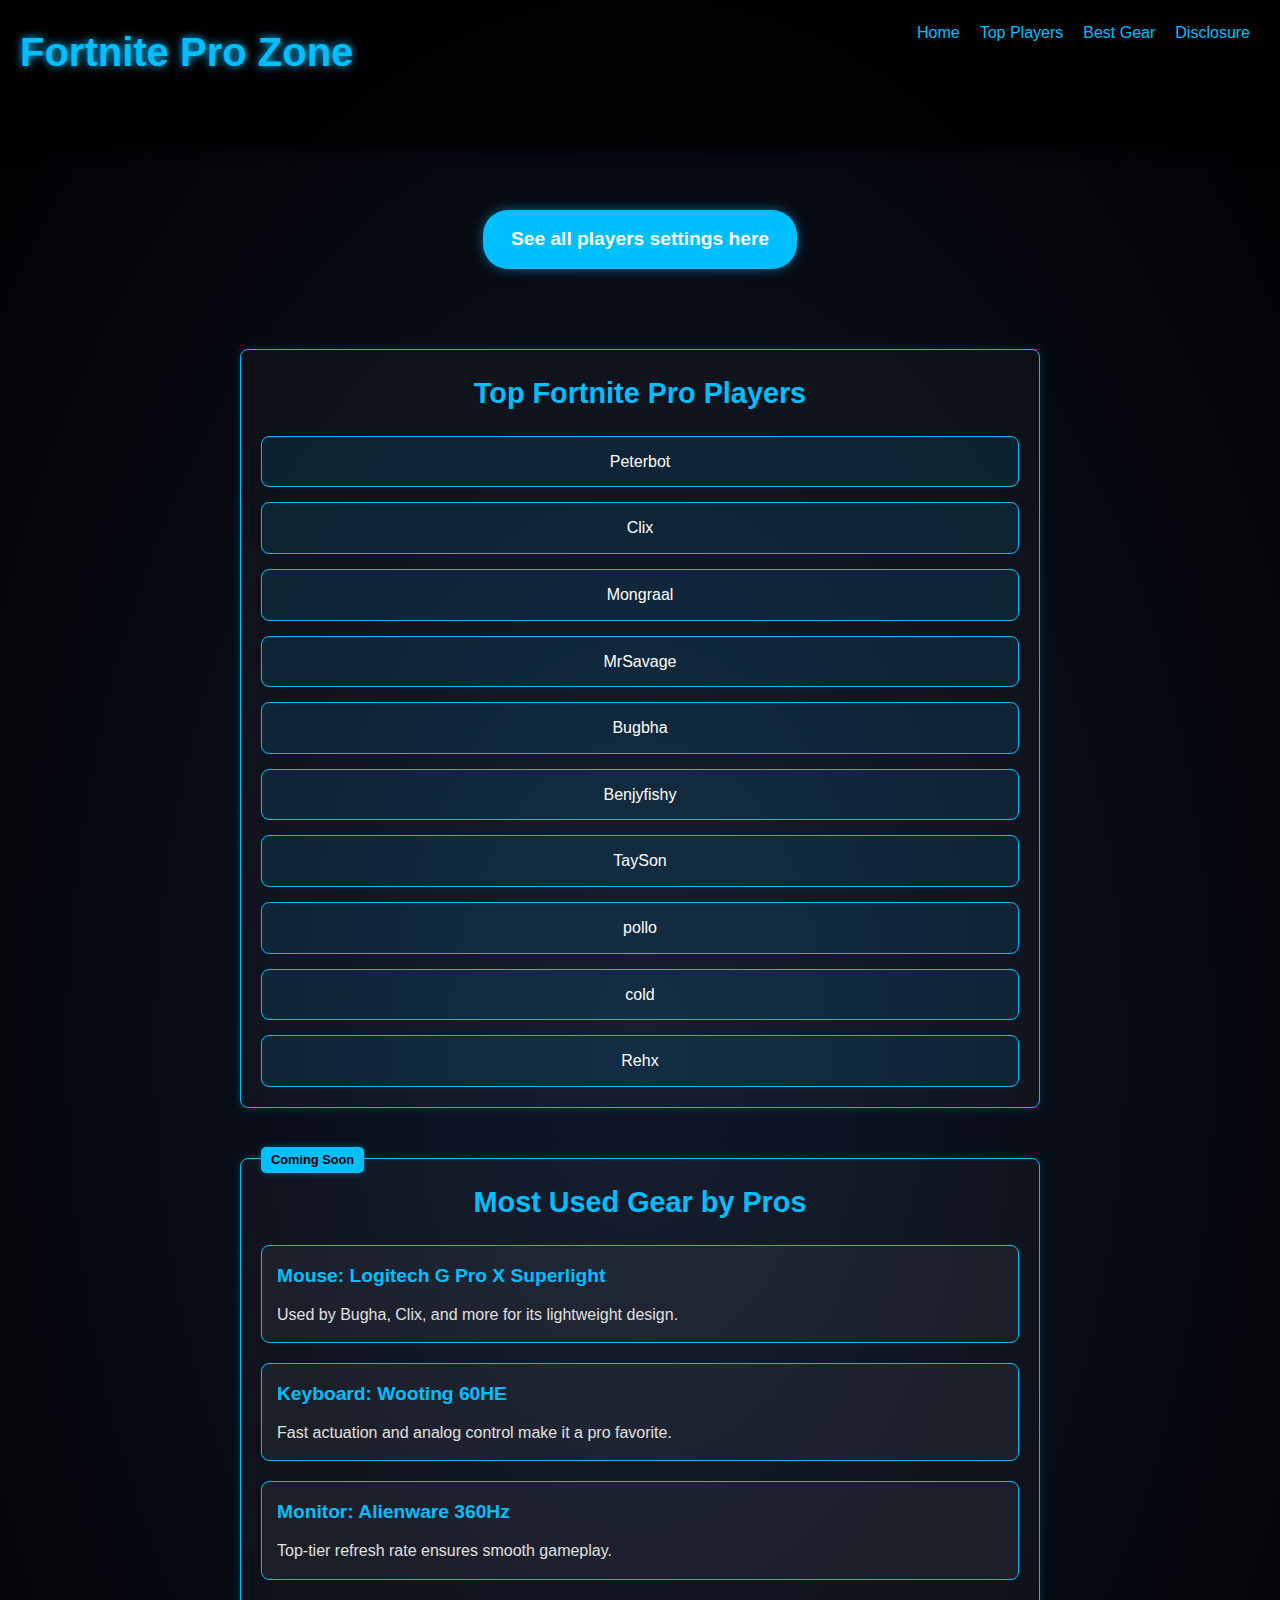
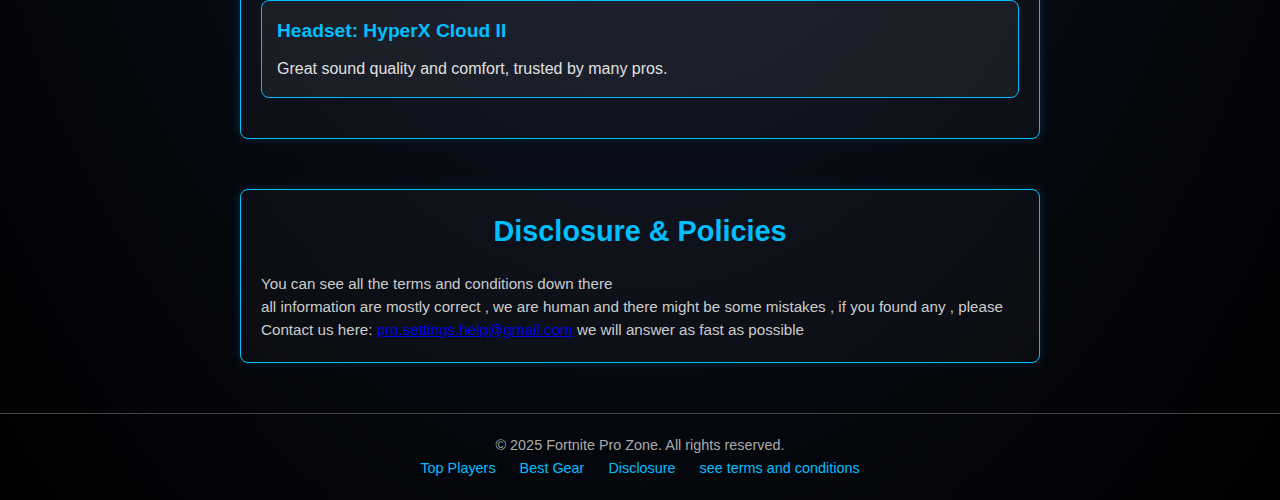
<file: index.html>
<!DOCTYPE html>
<html lang="en">
<head>
  <meta charset="UTF-8" />
  <meta name="viewport" content="width=device-width, initial-scale=1" />

  <title>Top 10 Fortnite Pro Players & Best Gear 2025</title>
<meta name="description" content="Check out the top 10 Fortnite pro players of 2025 with their best gear and equipment. Compare mouse, keyboard, monitor, and controller setups used by top pros.">
<meta name="keywords" content="top Fortnite players 2025, best Fortnite gear, pro Fortnite gear, Fortnite mouse, keyboard, controller, Fortnite equipment 2025, pro Fortnite player list">

  <link rel="stylesheet" href="style.css" />
</head>
<body>

<div id="top">
  <header>
    <h1>Fortnite Pro Zone</h1>
    <ul class="navbar">
      <li><a href="#top">Home</a></li>
      <li><a href="#players">Top Players</a></li>
      <li><a href="#gear">Best Gear</a></li>
      <li><a href="#disclosure">Disclosure</a></li>
    </ul>
  </header>

  <div style="text-align: center; margin: 30px 0;">
    <a href="third1.html" class="main-cta-button">
      See all players settings here
    </a>
  </div>

  <main>
    <!-- Top Players -->
    <section class="featured" id="players">
      <h2>Top Fortnite Pro Players</h2>
      <ul class="player-grid">
        <li><a href="fourth.html?player=Peterbot&region=NA&team=Unknown&resolution=1920x1080&displayMode=Windowed%20Fullscreen&frameRateLimit=240fps&brightness=150%25&uiContrast=1x&colorBlindMode=Off&colorBlindStrength=7&resolution3D=100%25&viewDistance=Medium&shadows=Off&antiAliasing=Off&textures=Medium&effects=Low&postProcessing=Low&vsync=Off&motionBlur=Off&renderingMode=Performance&hudScale=75%25&dpi=800&pollingRate=1000Hz&xSensitivity=6.4&ySensitivity=6.4&targetingSensitivity=45.0&scopeSensitivity=45.0&mouseAcceleration=Off&mouse=Logitech%20G%20Pro%20X%20Superlight%202%20White&keyboard=SteelSeries%20Apex%20Pro%20TKL%20(2023)&monitor=ZOWIE%20XL2566K&headset=HyperX%20Cloud%20III&mousepad=Unknown&gpu=Unknown&cpu=Unknown&keyWall=T&keyFloor=Y&keyStairs=F&keyRoof=V&keyTrap=R&keyUse=E%20%2F%20Mouse%20Wheel%20Up&keyCrouch=C&keyInventory=Unknown&keyMap=Unknown&keyReloadRotate=Unknown&keyEdit=G%20%2F%20Mouse%20Wheel%20Down&keyConfirmEditRelease=On&keyHarvestingTool=MouseButton4&keyWeaponSlot1=1&keyWeaponSlot2=2&keyWeaponSlot3=3&keyWeaponSlot4=4&keyWeaponSlot5=5&keyRotateBuilding=J&keyTurboBuilding=On&disablePreEditOption=Off&showFPS=On&nvidiaReflex=Unknown&image=Peterbot.png">Peterbot</a></li>
        <li><a href="fourth.html?player=Clix&region=NA&team=NRG&resolution=1920x1080&displayMode=Fullscreen&frameRateLimit=360fps&brightness=100%25&uiContrast=1x&colorBlindMode=Off&colorBlindStrength=0&resolution3D=100%25&viewDistance=Medium&shadows=Off&antiAliasing=Off&textures=High&effects=Low&postProcessing=Low&vsync=Off&motionBlur=Off&renderingMode=Unknown&hudScale=69%25&dpi=800&pollingRate=1000Hz&xSensitivity=8.7&ySensitivity=6.3&targetingSensitivity=60.0&scopeSensitivity=35.0&mouseAcceleration=Off&mouse=Finalmouse%20Ultralight%20X%20Medium&keyboard=SteelSeries%20Apex%20Pro%20Mini%20Black&monitor=Alienware%20AW2523HF&headset=JBL%20Quantum%20910P&mousepad=Matrix%20x%20Clix%20XXL%20Mousepad&gpu=NVIDIA%20GeForce%20RTX%205090&cpu=AMD%20Ryzen%207%209800X3D&keyWall=F&keyFloor=X&keyStairs=Q&keyRoof=V&keyTrap=T&keyUse=E&keyCrouch=C&keyInventory=Unknown&keyMap=Unknown&keyReloadRotate=R&keyEdit=G%20%2F%20Mouse%20Wheel%20Down&keyConfirmEditRelease=Off&keyHarvestingTool=1&keyWeaponSlot1=2&keyWeaponSlot2=3&keyWeaponSlot3=4&keyWeaponSlot4=5&keyWeaponSlot5=6&keyRotateBuilding=R&keyTurboBuilding=On&disablePreEditOption=On&showFPS=On&nvidiaReflex=Unknown&image=Clix.png">Clix</a></li>
        <li><a href="fourth.html?player=Mongraal&region=EU&team=FaZe%20Clan&resolution=1920x1080&displayMode=Windowed%20Fullscreen&frameRateLimit=240fps&brightness=90%25&uiContrast=1x&colorBlindMode=Tritanope&colorBlindStrength=6&resolution3D=100%25&viewDistance=Far&shadows=Off&antiAliasing=Off&textures=Low&effects=Low&postProcessing=Low&vsync=Off&motionBlur=Off&renderingMode=Performance&hudScale=85%25&dpi=800&pollingRate=1000Hz&xSensitivity=7.2&ySensitivity=7.2&targetingSensitivity=50.0&scopeSensitivity=50.0&mouseAcceleration=Off&mouse=Logitech%20G402&keyboard=SteelSeries%20Apex%20Pro%20TKL&monitor=ASUS%20PG248QP&headset=beyerdynamic%20DT%201990%20PRO&mousepad=Glorious%203XL&gpu=NVIDIA%20GeForce%20RTX%204090&cpu=Intel%20Core%20i9-14900K&keyWall=MouseButton5&keyFloor=N&keyStairs=MouseButton4&keyRoof=LeftShift&keyTrap=C&keyUse=3%20%2F%20Mouse%20Wheel%20Up&keyCrouch=LeftCtrl&keyInventory=Unknown&keyMap=Unknown&keyReloadRotate=MouseWheelButton%20%2F%205&keyEdit=F%20%2F%20Mouse%20Wheel%20Down&keyConfirmEditRelease=On&keyHarvestingTool=Q&keyWeaponSlot1=2&keyWeaponSlot2=E&keyWeaponSlot3=R&keyWeaponSlot4=4&keyWeaponSlot5=X&keyRotateBuilding=MouseWheelButton%20%2F%205&keyTurboBuilding=On&disablePreEditOption=Off&showFPS=On&nvidiaReflex=On&image=Mongraal.png">Mongraal</a></li>
        <li><a
        href="fourth.html?player=MrSavage&region=EU&team=NRG%20Esports&resolution=1920x1080&displayMode=Windowed%20Fullscreen&frameRateLimit=Unlimited&brightness=100%25&uiContrast=1x&colorBlindMode=Tritanope&colorBlindStrength=8&resolution3D=100%25&viewDistance=Far&shadows=Off&antiAliasing=Off&textures=Medium&effects=Low&postProcessing=Low&vsync=Off&motionBlur=Off&renderingMode=Performance&hudScale=86%25&dpi=800&pollingRate=1000Hz&xSensitivity=9.1&ySensitivity=9.1&targetingSensitivity=49.0&scopeSensitivity=49.0&mouseAcceleration=Off&mouse=Logitech%20G%20Pro%20X%20Superlight%202%20Black&keyboard=SteelSeries%20Apex%20Pro%20Mini%20Black&monitor=ASUS%20PG248QP&headset=beyerdynamic%20MMX%20300&mousepad=GameSense%20Radar%20Benjyfishy&gpu=NVIDIA%20GeForce%20RTX%204090&cpu=AMD%20Ryzen%207%207800X3D&keyWall=F&keyFloor=G&keyStairs=T&keyRoof=LeftShift&keyTrap=MouseButton4&keyUse=E&keyCrouch=LeftCtrl&keyInventory=Tab&keyMap=M&keyReloadRotate=R&keyEdit=R&keyConfirmEditRelease=On&keyHarvestingTool=1&keyWeaponSlot1=2&keyWeaponSlot2=3&keyWeaponSlot3=4&keyWeaponSlot4=5&keyWeaponSlot5=6&keyRotateBuilding=MouseButton5%20%2F%20Y&keyTurboBuilding=On&disablePreEditOption=Off&showFPS=On&nvidiaReflex=On%20%2BBoost&image=MrSavage.png">MrSavage</a></li>
        <li><a
                href="fourth.html?player=Bugha&region=NA-East&team=FREE%20AGENT&resolution=1920x1080&displayMode=Fullscreen&frameRateLimit=240%20FPS&brightness=100%25&uiContrast=1x&colorBlindMode=Off&colorBlindStrength=10&resolution3D=0%25&viewDistance=Far&shadows=Off&antiAliasing=Off&textures=Low&effects=Low&postProcessing=Low&vsync=Unknown&motionBlur=Unknown&renderingMode=Unknown&hudScale=75%25&dpi=800&pollingRate=1000Hz&xSensitivity=6.4&ySensitivity=6.4&targetingSensitivity=45&scopeSensitivity=45&mouseAcceleration=Off&mouse=Razer%20Viper%20V3%20Pro%20Black&keyboard=SteelSeries%20Apex%20Pro%20TKL%20(2023)&monitor=...&headset=...&mousepad=...&gpu=...&cpu=...&keyWall=X&keyFloor=V&keyStairs=C&keyRoof=LeftShift&keyTrap=T&keyUse=E/MouseWheelUp&keyCrouch=LeftCtrl&keyInventory=Tab&keyMap=M&keyReloadRotate=G&keyEdit=F/MouseWheelDown&keyConfirmEditRelease=On&buyMouse=%23&buyKeyboard=%23&buyMonitor=%23&buyHeadset=%23&keyJump=Space%20Bar&keySprint=MouseButton5&keyHarvestingTool=1&keyWeaponSlot1=2&keyWeaponSlot2=3&keyWeaponSlot3=4&keyWeaponSlot4=5&keyWeaponSlot5=6&keyRotateBuilding=G&keyTurboBuilding=On&disablePreEditOption=Off&showFPS=On&nvidiaReflex=Unknown&image=Bugha.png">Bugbha</a></li>
        <li><a href="fourth.html?player=benjyfishy&region=Unknown&team=Unknown&resolution=1920x1080&displayMode=Fullscreen&frameRateLimit=240fps&brightness=100%25&uiContrast=1x&colorBlindMode=Off&colorBlindStrength=0&viewDistance=Epic&shadows=Off&antiAliasing=Off&textures=Low&effects=Low&postProcessing=Low&vsync=Unknown&motionBlur=Unknown&renderingMode=Unknown&hudScale=80%25&dpi=800&pollingRate=1000Hz&xSensitivity=8.8&ySensitivity=8.8&targetingSensitivity=35.0&scopeSensitivity=35.0&mouseAcceleration=Unknown&mouse=Logitech%20G%20Pro%20X%20Superlight%202%20Black&keyboard=Wooting%2060HE%2B&monitor=ZOWIE%20XL2566X%2B&headset=beyerdynamic%20DT%20700%20PRO%20X&mousepad=Gamesense%20Radar&gpu=NVIDIA%20GeForce%20RTX%203090&cpu=Intel%20Core%20i9-11900KF&keyCrouch=L-Ctrl&keyJump=Space%20Bar&keySprint=Unknown&keyHarvestingTool=1&keyWeaponSlot1=2&keyWeaponSlot2=3&keyWeaponSlot3=4&keyWeaponSlot4=5&keyWeaponSlot5=Z&keyUse=Mouse%20Wheel%20Down&keyWall=Q&keyFloor=Mouse%20Button%205&keyStairs=C&keyRoof=L-Shift&keyTrap=V&keyRotateBuilding=R&keyBuildingEdit=E&keyTurboBuilding=Unknown&confirmEditOnRelease=Off&disablePreEditOption=Unknown&showFPS=On&nvidiaReflex=Unknown&case=LIAN%20LI%20PC-O11&ram=G.SKILL%20Trident%20Z%20NEO%2032GB&powerSupply=Corsair%20RM1000X&ssd=Samsung%20970%20EVO%20Plus%202TB&liquidCooling=Corsair%20H150i%20Pro%20RGB&fans=Corsair%20iCUE%20QL120%20RGB&chair=noblechairs%20HERO&image=Benjyfishy.png">Benjyfishy</a></li>
        <li><a href="fourth.html?player=TaySon&region=Slovenia&team=Falcons%20Esports&resolution=1920x1080&displayMode=Fullscreen&frameRateLimit=360%20FPS&brightness=100%25&uiContrast=1x&colorBlindMode=Off&colorBlindStrength=0&resolution3D=Unknown&viewDistance=Near&shadows=Off&antiAliasing=Off&textures=Low&effects=Low&postProcessing=Low&vsync=Unknown&motionBlur=Unknown&renderingMode=Unknown&hudScale=67%25&dpi=800&pollingRate=1000Hz&xSensitivity=5.8&ySensitivity=5.8&targetingSensitivity=29.0&scopeSensitivity=30.0&mouseAcceleration=Off&mouse=Logitech%20G%20Pro%20X%20Superlight%20Black&keyboard=SteelSeries%20Apex%20Pro%20TKL&monitor=...&headset=...&mousepad=...&gpu=...&cpu=...&keyWall=Mouse%20Button%204&keyFloor=X&keyStairs=Q&keyRoof=Left%20Shift&keyTrap=T&keyUse=E&keyCrouch=Left%20Ctrl&keyInventory=Tab&keyMap=M&keyReloadRotate=R&keyEdit=F&keyConfirmEditRelease=Off&buyMouse=%23&buyKeyboard=%23&buyMonitor=%23&buyHeadset=%23&keyJump=Space%20Bar&keySprint=Unknown&keyHarvestingTool=1&keyWeaponSlot1=V&keyWeaponSlot2=2&keyWeaponSlot3=3&keyWeaponSlot4=Z&keyWeaponSlot5=Mouse%20Button%205&keyRotateBuilding=R&keyTurboBuilding=Unknown&disablePreEditOption=Unknown&showFPS=Unknown&nvidiaReflex=Unknown&image=TaySon.png">TaySon</a></li>
        <li><a href="fourth.html?player=Pollo&region=Mexico&team=Gentle%20Mates&resolution=1920x1080&displayMode=Fullscreen&frameRateLimit=360%20FPS&brightness=90%25&uiContrast=1x&colorBlindMode=Protanope&colorBlindStrength=2&resolution3D=100%25&viewDistance=Near&shadows=Unknown&antiAliasing=Unknown&textures=Low&effects=Unknown&postProcessing=Unknown&vsync=Off&motionBlur=Off&renderingMode=Performance&hudScale=61%25&dpi=800&pollingRate=4000Hz&xSensitivity=6.4&ySensitivity=6.4&targetingSensitivity=35&scopeSensitivity=35&mouseAcceleration=Off&mouse=Razer%20Viper%20V3%20Pro%20Black&keyboard=SteelSeries%20Apex%20Pro%20Mini%20Black&monitor=...&headset=...&mousepad=...&gpu=...&cpu=...&keyWall=MouseButton5&keyFloor=MouseButton4&keyStairs=F&keyRoof=Q&keyTrap=B&keyUse=G/MouseWheelUp&keyCrouch=LeftCtrl&keyInventory=Tab&keyMap=M&keyReloadRotate=R&keyEdit=E/MouseWheelDown&keyConfirmEditRelease=Off&buyMouse=%23&buyKeyboard=%23&buyMonitor=%23&buyHeadset=%23&keyJump=Space%20Bar&keySprint=LeftShift&keyHarvestingTool=T&keyWeaponSlot1=2&keyWeaponSlot2=3&keyWeaponSlot3=4&keyWeaponSlot4=5&keyWeaponSlot5=6&keyRotateBuilding=R&keyTurboBuilding=On&disablePreEditOption=Off&showFPS=Unknown&nvidiaReflex=Unknown&image=Pollo.png">pollo</a></li>
        <li><a href="fourth.html?player=Cold&region=NA&team=NRG&resolution=1920x1080&displayMode=Fullscreen&frameRateLimit=360fps&brightness=100%25&uiContrast=1x&colorBlindMode=Off&colorBlindStrength=0&resolution3D=100%25&viewDistance=Medium&shadows=Off&antiAliasing=Off&textures=High&effects=Low&postProcessing=Low&vsync=Off&motionBlur=Off&renderingMode=Unknown&hudScale=69%25&dpi=800&pollingRate=1000Hz&xSensitivity=8.7&ySensitivity=6.3&targetingSensitivity=60.0&scopeSensitivity=35.0&mouseAcceleration=Off&mouse=Finalmouse%20Ultralight%20X%20Medium&keyboard=SteelSeries%20Apex%20Pro%20Mini%20Black&monitor=Alienware%20AW2523HF&headset=JBL%20Quantum%20910P&mousepad=Matrix%20x%20Clix%20XXL%20Mousepad&gpu=NVIDIA%20GeForce%20RTX%205090&cpu=AMD%20Ryzen%207%209800X3D&keyWall=F&keyFloor=X&keyStairs=Q&keyRoof=V&keyTrap=T&keyUse=E&keyCrouch=C&keyInventory=Unknown&keyMap=Unknown&keyReloadRotate=R&keyEdit=G%20%2F%20Mouse%20Wheel%20Down&keyConfirmEditRelease=Off&keyHarvestingTool=1&keyWeaponSlot1=2&keyWeaponSlot2=3&keyWeaponSlot3=4&keyWeaponSlot4=5&keyWeaponSlot5=6&keyRotateBuilding=R&keyTurboBuilding=On&disablePreEditOption=On&showFPS=On&nvidiaReflex=Unknown&image=Cold.png">cold</a></li>
        <li><a href="fourth.html?player=Rehx&region=Unknown&team=Unknown&resolution=1920x1080&displayMode=Fullscreen&frameRateLimit=240fps&brightness=130%25&uiContrast=1x&colorBlindMode=Deuteranope&colorBlindStrength=5&viewDistance=Near&shadows=Off&antiAliasing=Off&textures=Low&effects=Low&postProcessing=Low&vsync=Unknown&motionBlur=Unknown&renderingMode=Unknown&hudScale=100%25&dpi=800&pollingRate=1000Hz&xSensitivity=7.0&ySensitivity=7.0&targetingSensitivity=60.0&scopeSensitivity=60.0&mouseAcceleration=Unknown&mouse=Finalmouse%20Ultralight%202&keyboard=Wooting%2060HE%2B&monitor=Unknown&headset=Sennheiser%20GAME%20ONE&mousepad=ZOWIE%20G-SR-SE%20Blue&gpu=NVIDIA%20GeForce%20RTX%202080&cpu=Intel%20Core%20i9-9900K&keyCrouch=L-Ctrl&keyJump=Space%20Bar&keySprint=L-Shift&keyHarvestingTool=T&keyWeaponSlot1=1&keyWeaponSlot2=2&keyWeaponSlot3=3&keyWeaponSlot4=4&keyWeaponSlot5=5&keyUse=Mouse%20Wheel%20Up&keyWall=F&keyFloor=Mouse%205&keyStairs=Q&keyRoof=Mouse%204&keyTrap=B&keyRotateBuilding=R&keyReloadRotate=R&keyMap=Unknown&keyInventory=Unknown&keyEdit=E&keyTurboBuilding=On&keyConfirmEditRelease=On&disablePreEditOption=On&resolution3D=Unknown&showFPS=Off&nvidiaReflex=Unknown&image=Rehx.jpg">Rehx</a></li>
      </ul>
    </section>

  
<section class="guides gear-section" id="gear">
  <div class="section-legend">Coming Soon</div>
  <h2>Most Used Gear by Pros</h2>
  <article>
    <h3>Mouse: Logitech G Pro X Superlight</h3>
    <p>Used by Bugha, Clix, and more for its lightweight design.</p>
  </article>
  <article>
    <h3>Keyboard: Wooting 60HE</h3>
    <p>Fast actuation and analog control make it a pro favorite.</p>
  </article>
  <article>
    <h3>Monitor: Alienware 360Hz</h3>
    <p>Top-tier refresh rate ensures smooth gameplay.</p>
  </article>
  <article>
    <h3>Headset: HyperX Cloud II</h3>
    <p>Great sound quality and comfort, trusted by many pros.</p>
  </article>
</section>





    <section class="disclosure" id="disclosure">
      <h2>Disclosure & Policies</h2>
      <p>You can see all the terms and conditions down there</p>
      <p>all information are mostly correct , we are human and there might be some mistakes , if you found any , please </p>
      <p>Contact us here: <a href="mailto:pro.settings.help@gmail.com">pro.settings.help@gmail.com</a> we will answer as fast as possible</p>
    </section>
  </main>


  <footer>
    <p>&copy; 2025 Fortnite Pro Zone. All rights reserved.</p>
    <a href="#players">Top Players</a>
    <a href="#gear">Best Gear</a>
    <a href="#disclosure">Disclosure</a>
    <a href="termsandconditions.html">see terms and conditions</a>
  </footer>
</file>
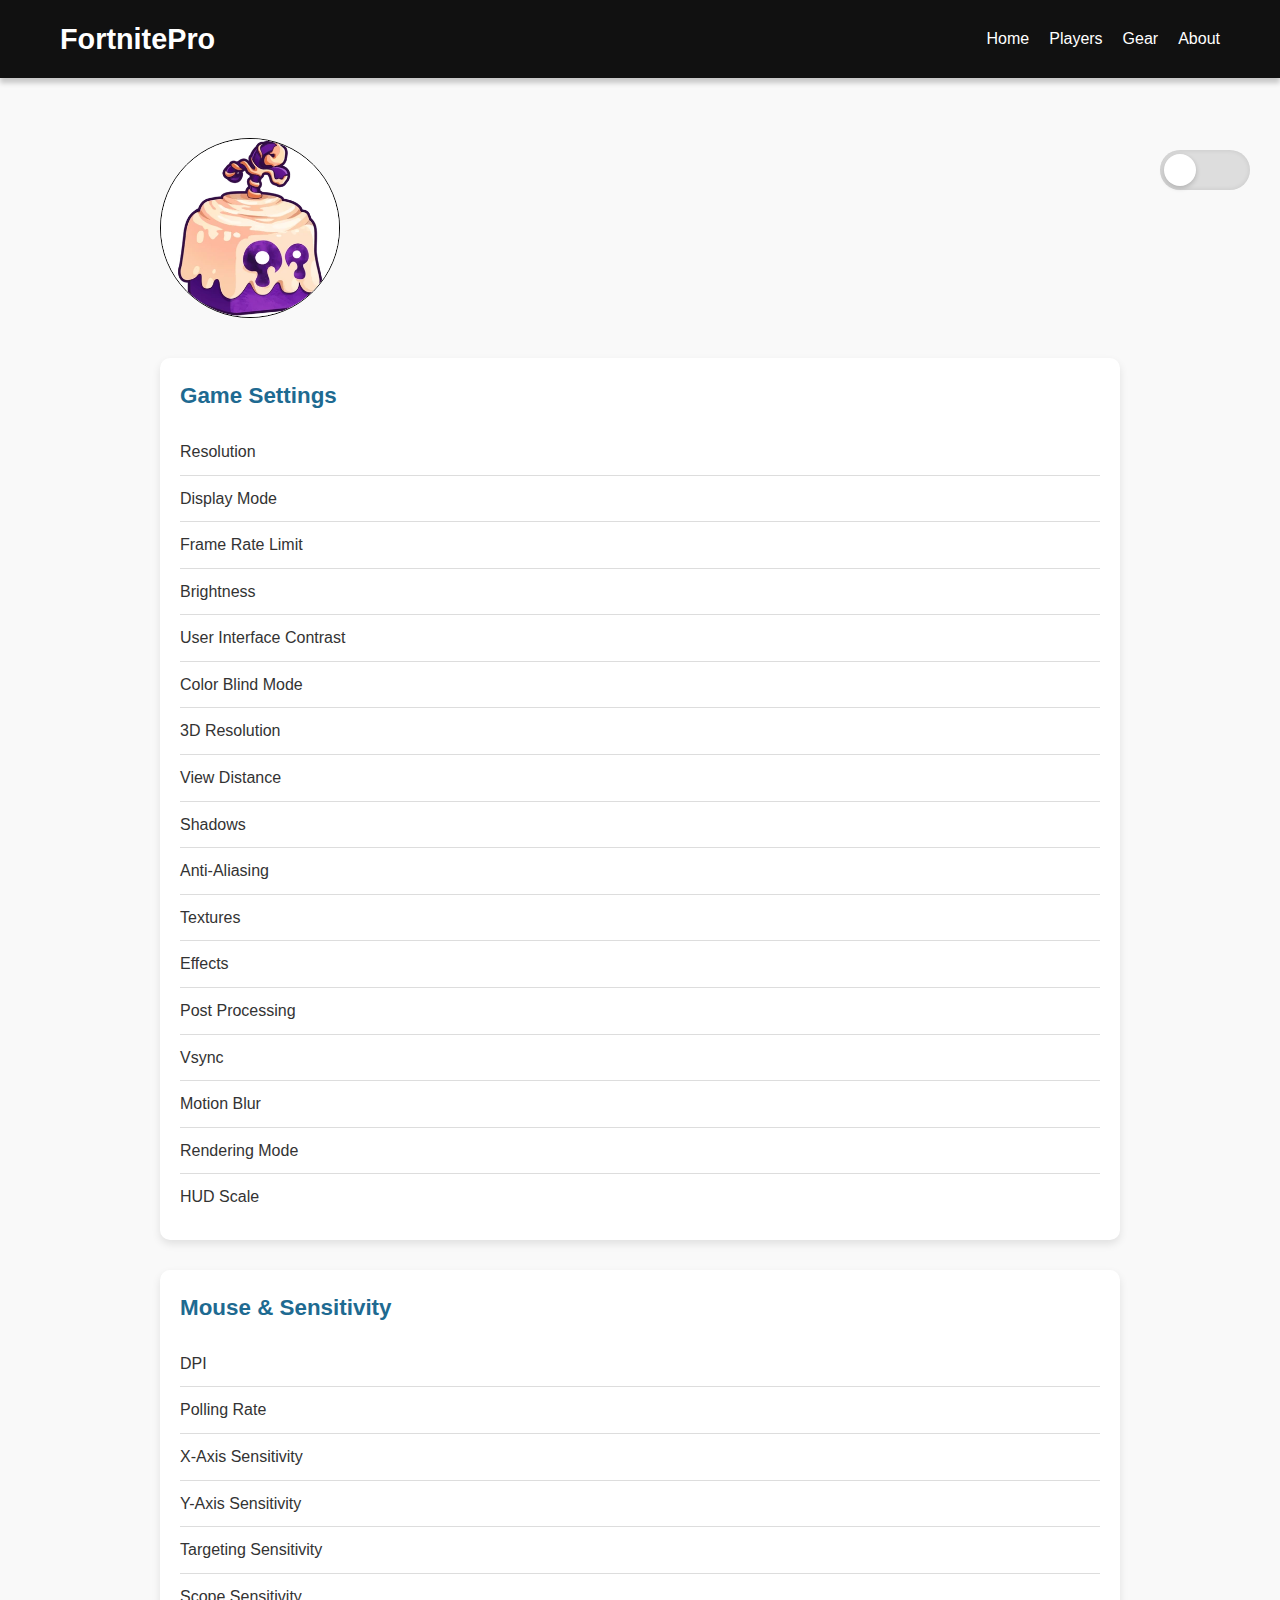
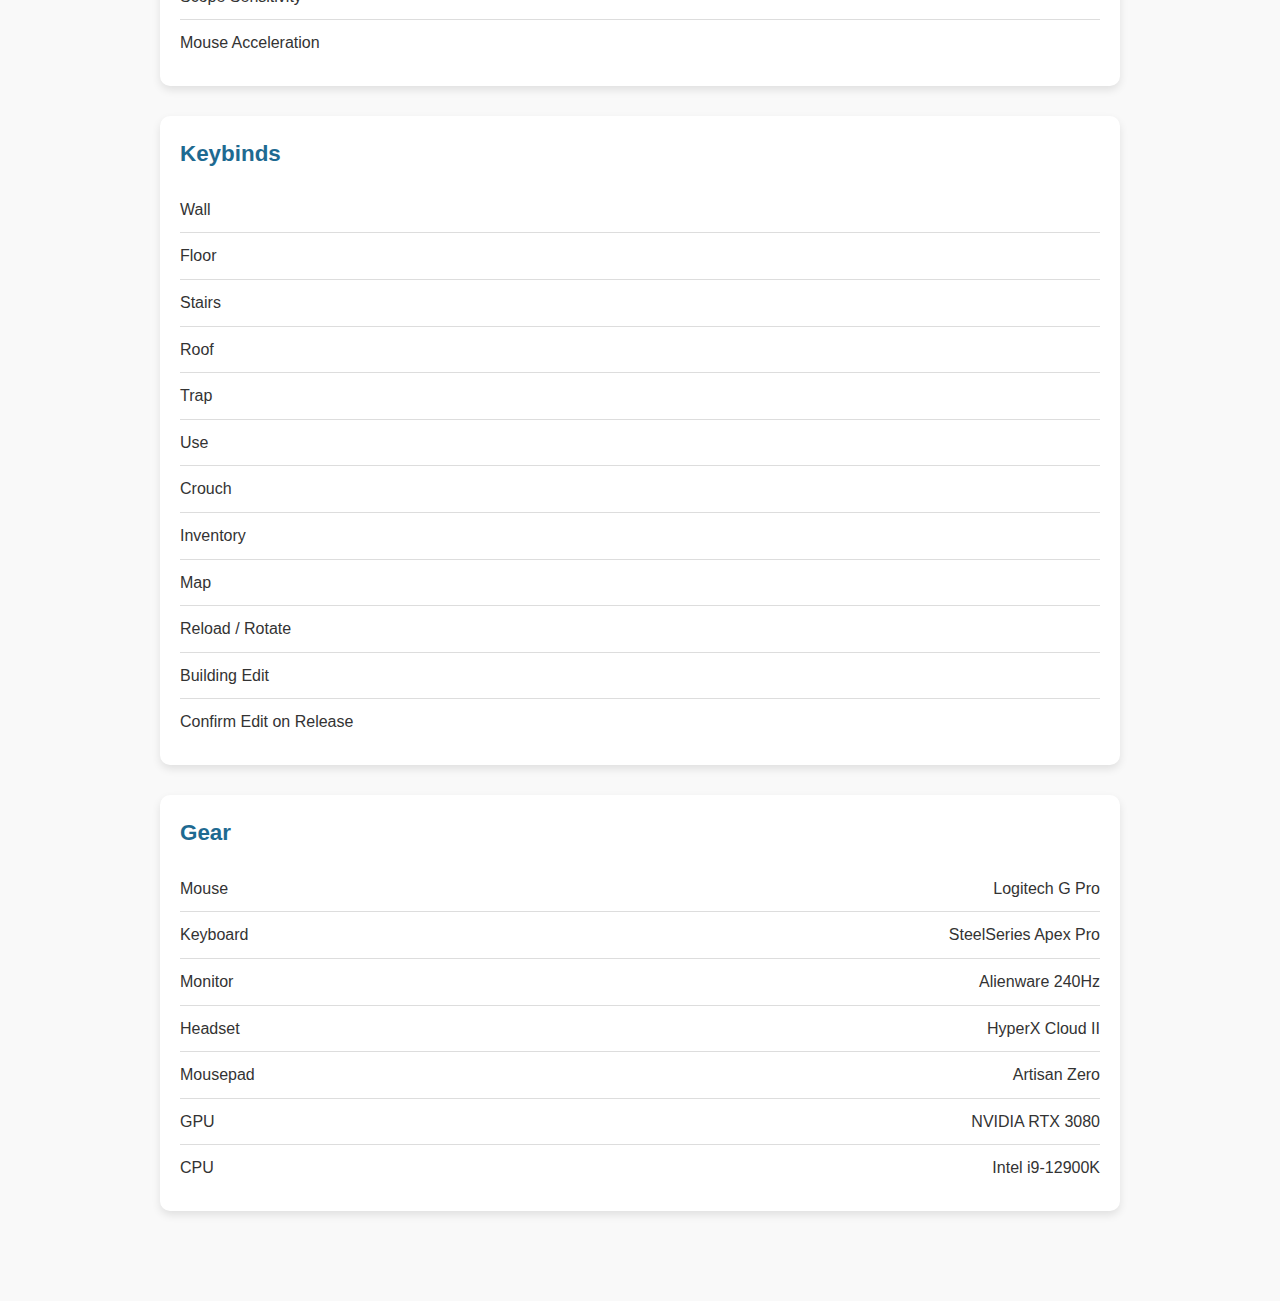
<file: fourth.html>
<!DOCTYPE html>
<html lang="en">
<head>
  <meta charset="UTF-8" />
  <meta name="viewport" content="width=device-width, initial-scale=1.0" />
  <title id="dynamic-title">Fortnite Pro Settings – Player Name</title>
<meta id="dynamic-description" name="description" content="View Fortnite settings of Player Name – sensitivity, DPI, resolution, and gear. Used by top pros in tournaments.">
<meta name="keywords" content="Player Name Fortnite settings, Player Name sensitivity, Fortnite DPI, Fortnite mouse settings, Fortnite controller settings, pro Fortnite settings 2025">

  <link rel="stylesheet" href="styles.css" />
</head>
<body>
  <!-- Dark Mode Toggle Button -->
  <button class="theme-toggle" onclick="toggleDarkMode()">Toggle Dark Mode</button>





  <script>
    // Function to get URL parameters
    function getQueryParam(param) {
      const urlParams = new URLSearchParams(window.location.search);
      return urlParams.get(param);
    }

    const playerName = getQueryParam("player") || "Unknown Player";

    document.getElementById("dynamic-title").innerText = `Fortnite Pro Settings – ${playerName}`;
    document.getElementById("dynamic-description").setAttribute(
      "content",
      `View Fortnite settings of ${playerName} – sensitivity, DPI, resolution, and gear. Used by top pros in tournaments.`
    );
  </script>






  

  <!-- Navigation Bar -->
  <nav>
    <div class="nav-container">
      <a href="index.html" class="logo">FortnitePro</a>
      <ul class="nav-links">
        <li><a href="index.html">Home</a></li>
        <li><a href="third1.html">Players</a></li>
        <li><a href="index.html#gear">Gear</a></li>
        <li><a href="index.html#disclosure">About</a></li>
      </ul>
    </div>
  </nav>

  <!-- Main Content -->
  <div class="container">
    <!-- Profile Box -->
    <div class="profile-box">
      <div class="profile-img">
        <img id="player-img" src="DoughFruit.webp" alt="Player Profile Picture" />
      </div>
      <div class="profile-info">
        <h1 id="player-name"></h1>
        <p id="region"></p>
        <p id="team"></p>
      </div>
    </div>

    <!-- Game Settings -->
    <div class="settings-box">
      <h2>Game Settings</h2>
      <div class="setting-row"><span>Resolution</span><span id="resolution"></span></div>
      <div class="setting-row"><span>Display Mode</span><span id="displayMode"></span></div>
      <div class="setting-row"><span>Frame Rate Limit</span><span id="frameRateLimit"></span></div>
      <div class="setting-row"><span>Brightness</span><span id="brightness"></span></div>
      <div class="setting-row"><span>User Interface Contrast</span><span id="uiContrast"></span></div>
      <div class="setting-row"><span>Color Blind Mode</span><span id="colorBlindMode"></span></div>
      <div class="setting-row"><span>3D Resolution</span><span id="resolution3D"></span></div>
      <div class="setting-row"><span>View Distance</span><span id="viewDistance"></span></div>
      <div class="setting-row"><span>Shadows</span><span id="shadows"></span></div>
      <div class="setting-row"><span>Anti-Aliasing</span><span id="antiAliasing"></span></div>
      <div class="setting-row"><span>Textures</span><span id="textures"></span></div>
      <div class="setting-row"><span>Effects</span><span id="effects"></span></div>
      <div class="setting-row"><span>Post Processing</span><span id="postProcessing"></span></div>
      <div class="setting-row"><span>Vsync</span><span id="vsync"></span></div>
      <div class="setting-row"><span>Motion Blur</span><span id="motionBlur"></span></div>
      <div class="setting-row"><span>Rendering Mode</span><span id="renderingMode"></span></div>
      <div class="setting-row"><span>HUD Scale</span><span id="hudScale"></span></div>
    </div>

    <!-- Mouse and Sensitivity Settings -->
    <div class="settings-box">
      <h2>Mouse & Sensitivity</h2>
      <div class="setting-row"><span>DPI</span><span id="dpi"></span></div>
      <div class="setting-row"><span>Polling Rate</span><span id="pollingRate"></span></div>
      <div class="setting-row"><span>X-Axis Sensitivity</span><span id="xSensitivity"></span></div>
<div class="setting-row"><span>Y-Axis Sensitivity</span><span id="ySensitivity"></span></div>
      <div class="setting-row"><span>Targeting Sensitivity</span><span id="targetingSensitivity"></span></div>
      <div class="setting-row"><span>Scope Sensitivity</span><span id="scopeSensitivity"></span></div>
      <div class="setting-row"><span>Mouse Acceleration</span><span id="mouseAcceleration"></span></div>
      
    </div>

    <!-- Keybinds -->
    <div class="settings-box">
      <h2>Keybinds</h2>
      <div class="setting-row"><span>Wall</span><span id="keyWall"></span></div>
      <div class="setting-row"><span>Floor</span><span id="keyFloor"></span></div>
      <div class="setting-row"><span>Stairs</span><span id="keyStairs"></span></div>
      <div class="setting-row"><span>Roof</span><span id="keyRoof"></span></div>
      <div class="setting-row"><span>Trap</span><span id="keyTrap"></span></div>
      <div class="setting-row"><span>Use</span><span id="keyUse"></span></div>
      <div class="setting-row"><span>Crouch</span><span id="keyCrouch"></span></div>
      <div class="setting-row"><span>Inventory</span><span id="keyInventory"></span></div>
      <div class="setting-row"><span>Map</span><span id="keyMap"></span></div>
      <div class="setting-row"><span>Reload / Rotate</span><span id="keyReloadRotate"></span></div>
      <div class="setting-row"><span>Building Edit</span><span id="keyEdit"></span></div>
      <div class="setting-row"><span>Confirm Edit on Release</span><span id="keyConfirmEditRelease"></span></div>
    </div>

    <!-- Gear -->
    <div class="gear-box">
      <h2>Gear</h2>
      <div class="setting-row"><span>Mouse</span><span>Logitech G Pro</span></div>
      <div class="setting-row"><span>Keyboard</span><span>SteelSeries Apex Pro</span></div>
      <div class="setting-row"><span>Monitor</span><span>Alienware 240Hz</span></div>
      <div class="setting-row"><span>Headset</span><span>HyperX Cloud II</span></div>
      <div class="setting-row"><span>Mousepad</span><span>Artisan Zero</span></div>
      <div class="setting-row"><span>GPU</span><span>NVIDIA RTX 3080</span></div>
      <div class="setting-row"><span>CPU</span><span>Intel i9-12900K</span></div>
    </div>




  <!-- JavaScript for Theme Toggle -->
<script>
  function toggleDarkMode() {
    document.body.classList.toggle('dark-mode');
  }

  function getQueryParams() {
    const params = {};
    const queryString = window.location.search.substring(1);
    const pairs = queryString.split("&");
    for (const pair of pairs) {
      const [key, value] = pair.split("=");
      params[decodeURIComponent(key)] = decodeURIComponent(value || "");
    }
    return params;
  }

  function fillSettings(data) {
    const setText = (id, value) => {
      const el = document.getElementById(id);
      if (el && value !== undefined && value !== "") el.textContent = value;
      else if (el) el.textContent = "";
    };

    // صورة اللاعب
    const playerImg = document.getElementById("player-img");
    if (playerImg) {
      playerImg.src = decodeURIComponent(data.image || "DoughFruit.webp");
    }

    // بيانات اللاعب
    setText("player-name", data.player);
    setText("region", data.region ? `Region: ${data.region}` : "");
    setText("team", data.team ? `Team: ${data.team}` : "");

    // إعدادات اللعبة
    setText("resolution", data.resolution);
    setText("displayMode", data.displayMode);
    setText("frameRateLimit", data.frameRateLimit);
    setText("brightness", data.brightness);
    setText("uiContrast", data.uiContrast);
    setText("colorBlindMode", data.colorBlindMode);
    setText("resolution3D", data.resolution3D);
    setText("viewDistance", data.viewDistance);
    setText("shadows", data.shadows);
    setText("antiAliasing", data.antiAliasing);
    setText("textures", data.textures);
    setText("effects", data.effects);
    setText("postProcessing", data.postProcessing);
    setText("vsync", data.vsync);
    setText("motionBlur", data.motionBlur);
    setText("renderingMode", data.renderingMode);
    setText("hudScale", data.hudScale);

    // الحساسية
    setText("dpi", data.dpi);
    setText("pollingRate", data.pollingRate);
    setText("xSensitivity", data.xSensitivity);
    setText("ySensitivity", data.ySensitivity);
    setText("targetingSensitivity", data.targetingSensitivity);
    setText("scopeSensitivity", data.scopeSensitivity);
    setText("mouseAcceleration", data.mouseAcceleration);

    // روابط الشراء
    const setLink = (id, url) => {
      const link = document.getElementById(id);
      if (link && url) {
        link.href = url;
        link.target = "_blank";
      } else if (link) {
        link.href = "#";
      }
    };

    setLink("mouseBuyLink", data.buyMouse);
    setLink("keyboardBuyLink", data.buyKeyboard);
    setLink("monitorBuyLink", data.buyMonitor);
    setLink("headsetBuyLink", data.buyHeadset);

    // Keybinds
    setText("keyWall", data.keyWall);
    setText("keyFloor", data.keyFloor);
    setText("keyStairs", data.keyStairs);
    setText("keyRoof", data.keyRoof);
    setText("keyTrap", data.keyTrap);
    setText("keyUse", data.keyUse);
    setText("keyCrouch", data.keyCrouch);
    setText("keyInventory", data.keyInventory);
    setText("keyMap", data.keyMap);
    setText("keyReloadRotate", data.keyReloadRotate);
    setText("keyEdit", data.keyEdit);
    setText("keyConfirmEditRelease", data.keyConfirmEditRelease);
  }

  document.addEventListener("DOMContentLoaded", () => {
    const params = getQueryParams();
    fillSettings(params);

    const playerImages = document.querySelectorAll(".player-img");
    playerImages.forEach(img => {
      img.addEventListener("click", () => {
        const dataStr = img.getAttribute("data-player");
        if (!dataStr) return;
        let data;
        try {
          data = JSON.parse(dataStr);
        } catch (e) {
          console.error("Error parsing player data:", e);
          return;
        }
        fillSettings(data);
      });
    });
  });
</script>












</body>
</html>
</file>
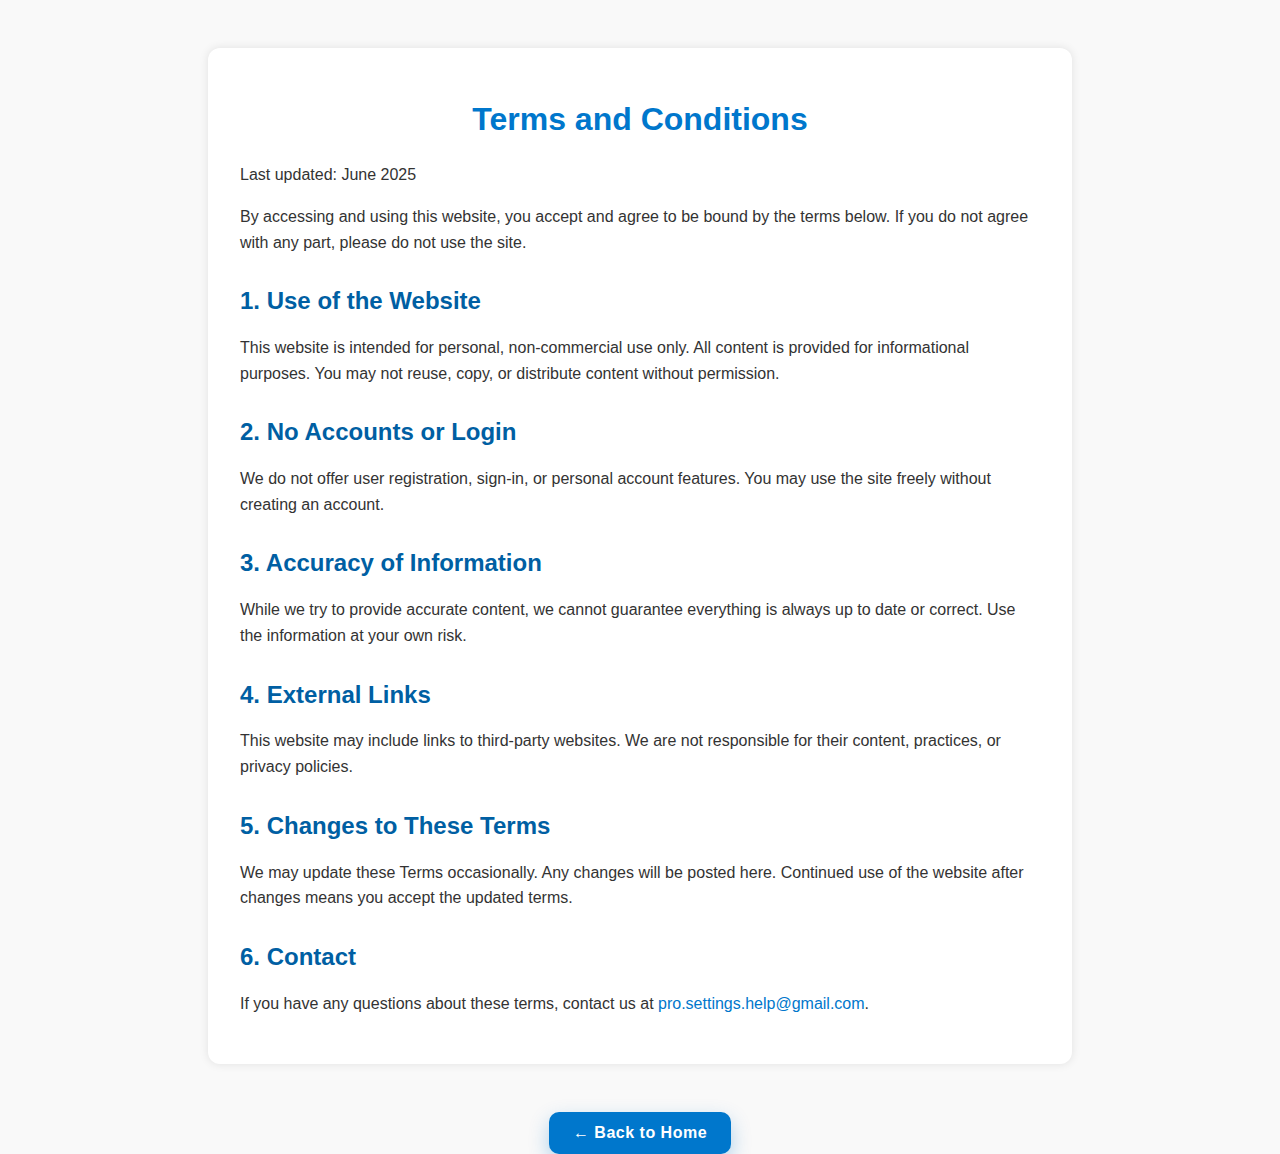
<file: termsandconditions.html>
<!DOCTYPE html>
<html lang="en">
<head>
  <meta charset="UTF-8" />
  <meta name="viewport" content="width=device-width, initial-scale=1" />
  <title>Terms and Conditions</title>
  <link href="terms.css" rel="stylesheet" />
</head>
<body>
  <div class="container">
    <h1>Terms and Conditions</h1>
    
    <p>Last updated: June 2025</p>

    <p>By accessing and using this website, you accept and agree to be bound by the terms below. If you do not agree with any part, please do not use the site.</p>

    <h2>1. Use of the Website</h2>
    <p>This website is intended for personal, non-commercial use only. All content is provided for informational purposes. You may not reuse, copy, or distribute content without permission.</p>

    <h2>2. No Accounts or Login</h2>
    <p>We do not offer user registration, sign-in, or personal account features. You may use the site freely without creating an account.</p>

    <h2>3. Accuracy of Information</h2>
    <p>While we try to provide accurate content, we cannot guarantee everything is always up to date or correct. Use the information at your own risk.</p>

    <h2>4. External Links</h2>
    <p>This website may include links to third-party websites. We are not responsible for their content, practices, or privacy policies.</p>

    <h2>5. Changes to These Terms</h2>
    <p>We may update these Terms occasionally. Any changes will be posted here. Continued use of the website after changes means you accept the updated terms.</p>

    <h2>6. Contact</h2>
    <p>If you have any questions about these terms, contact us at <a href="mailto:pro.settings.help@gmail.com">pro.settings.help@gmail.com</a>.</p>
  </div>



  <div class="button-container">
  <a href="index.html" class="back-button">← Back to Home</a>
</div>

</body>
</html>
</file>
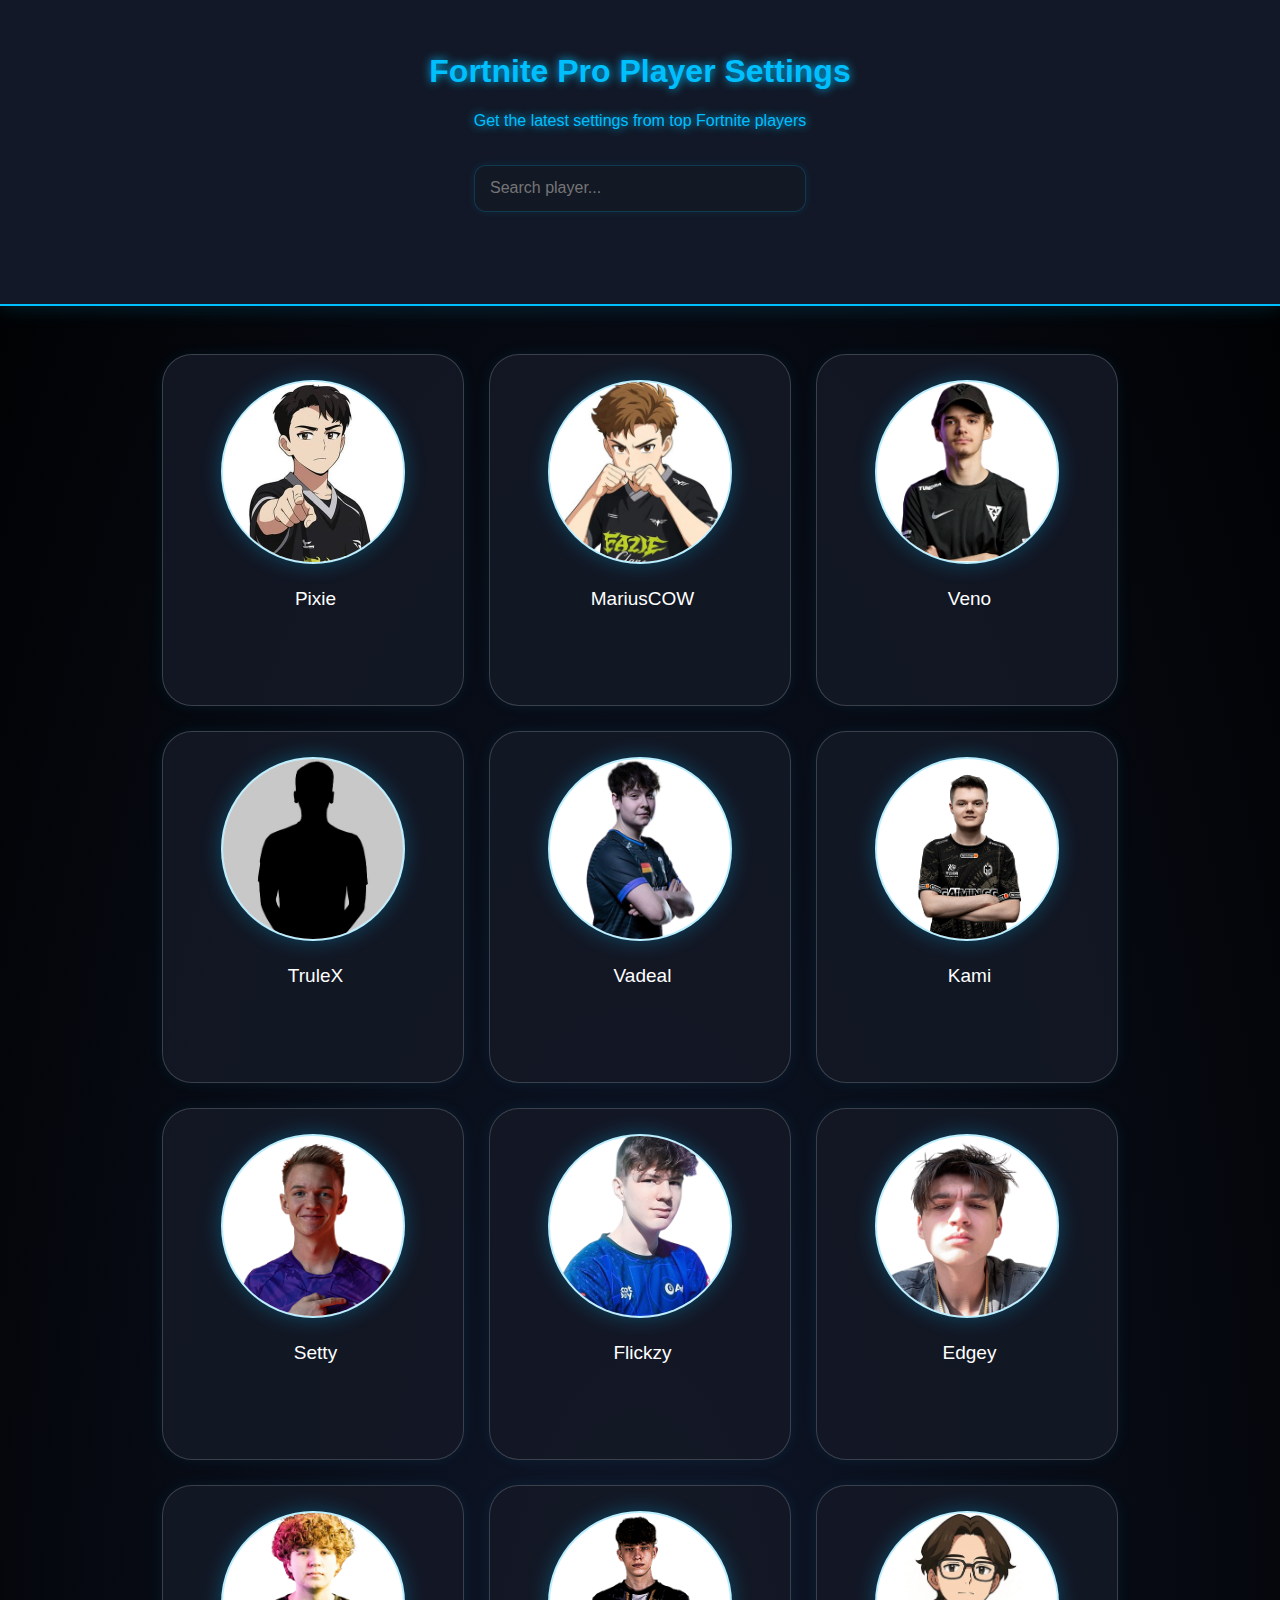
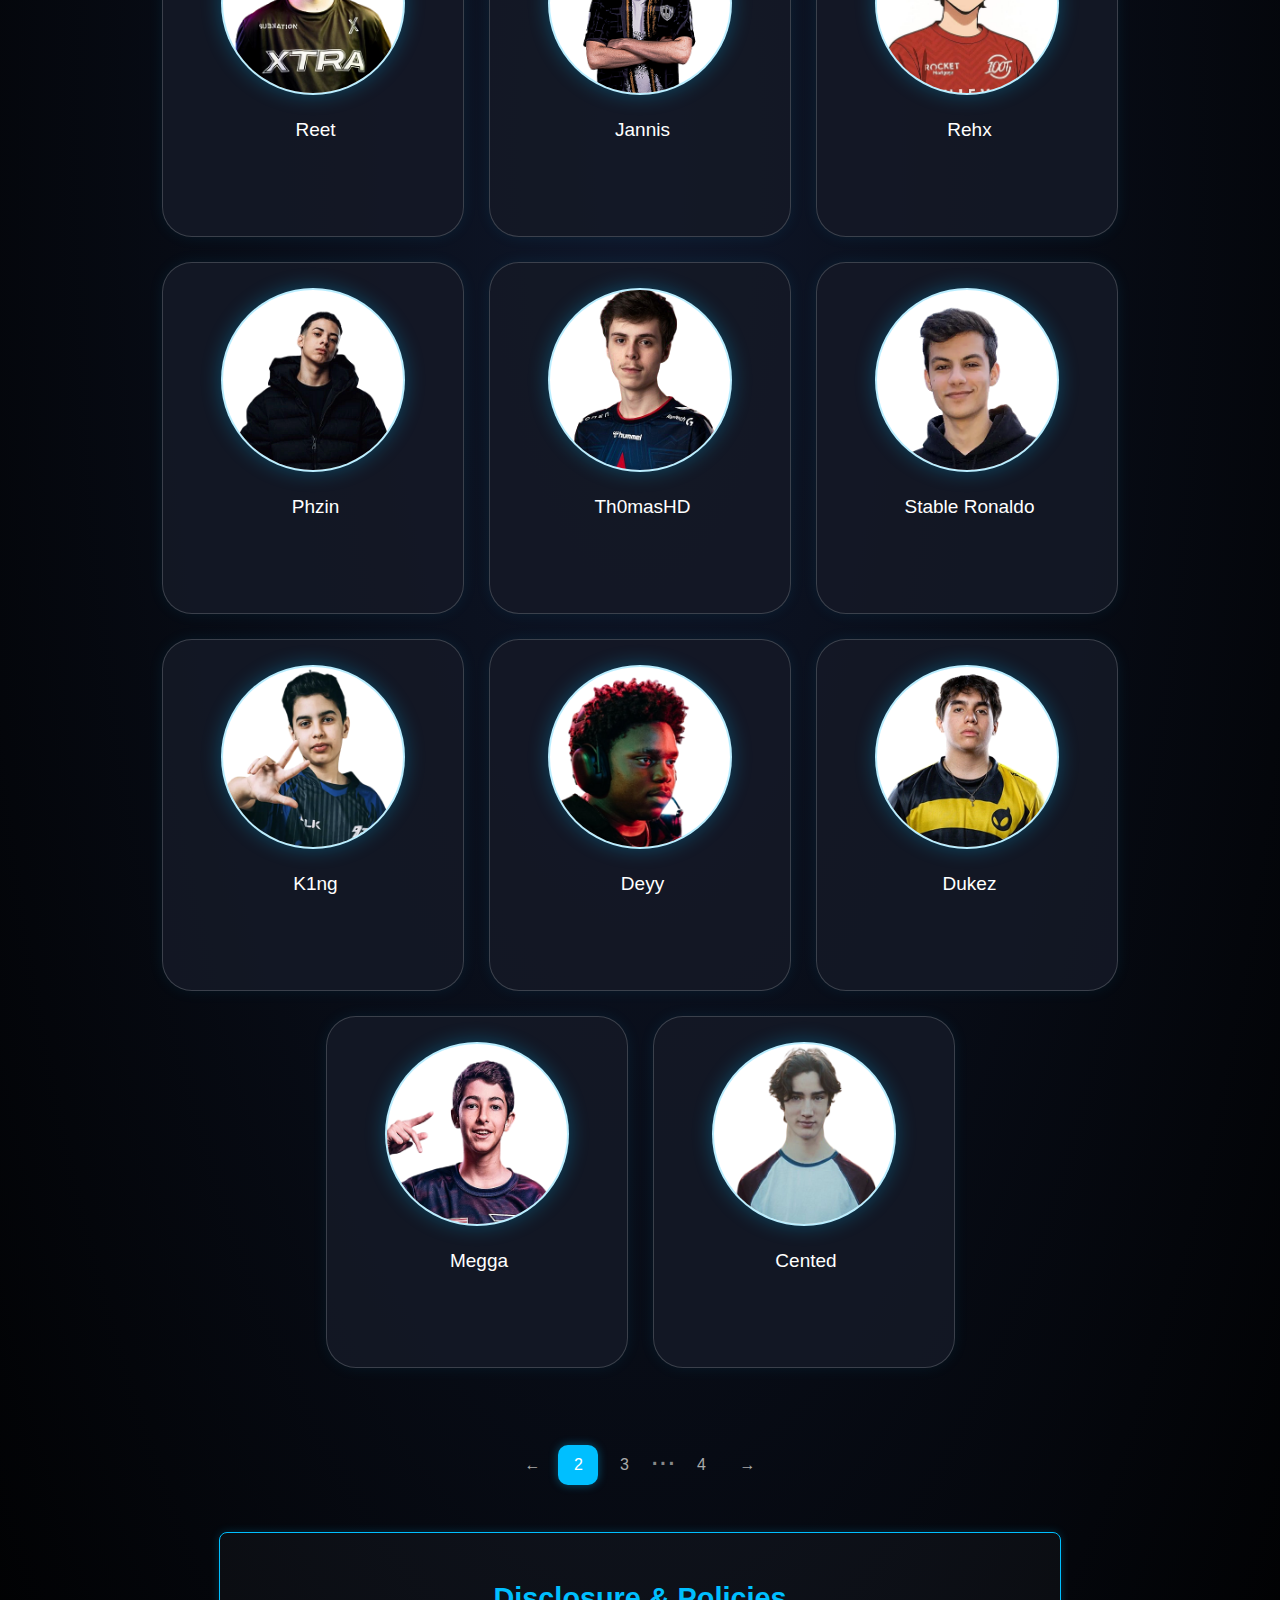
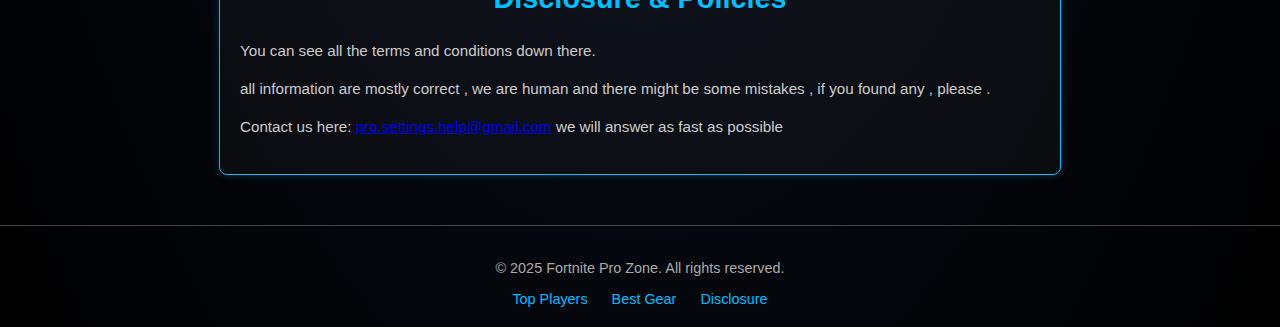
<file: third2.html>
<!DOCTYPE html>
<html lang="en">

<head>
  <meta charset="UTF-8" />
  <meta name="viewport" content="width=device-width, initial-scale=1" />
  <title id="dynamic-title">Fortnite Pro Settings – Player Name</title>
<meta id="dynamic-description" name="description" content="View Fortnite settings of Player Name – sensitivity, DPI, resolution, and gear. Used by top pros in tournaments.">
<meta name="keywords" content="Player Name Fortnite settings, Player Name sensitivity, Fortnite DPI, Fortnite mouse settings, Fortnite controller settings, pro Fortnite settings 2025">

  <link rel="stylesheet" href="third1.css" />





</head>

<body>
  <header>
    <h1>Fortnite Pro Player Settings</h1>
    <p>Get the latest settings from top Fortnite players</p>






<input type="text" id="searchInput" placeholder="Search player..." />
<div id="searchResults"></div>

<script>
  const files = ['third1.html', 'third2.html', 'third3.html', 'third4.html'];

  async function loadPlayers() {
    const containers = await Promise.all(files.map(file =>
      fetch(file)
        .then(res => res.text())
        .then(html => {
          const parser = new DOMParser();
          const doc = parser.parseFromString(html, 'text/html');
          return Array.from(doc.querySelectorAll('.hi'));
        })
    ));

    return containers.flat(); // All player <div class="hi"> elements
  }

  loadPlayers().then(players => {
    document.getElementById("searchInput").addEventListener("input", function () {
      const searchTerm = this.value.toLowerCase();
      const resultsContainer = document.getElementById("searchResults");
      resultsContainer.innerHTML = ""; // Clear previous results

      if (searchTerm.length === 0) return;

      players.forEach(player => {
        const nameLi = player.querySelector("li");
        if (nameLi && nameLi.textContent.toLowerCase().includes(searchTerm)) {
          const clone = player.cloneNode(true); // Don't modify original
          resultsContainer.appendChild(clone);
        }
      });
    });
  });
</script>









  </header>
  <br />
  <main>
   <!--Pixie -->
    <div class="hi">
      <a
        href="fourth.html?player=Pixie&region=Unknown&team=Unknown&resolution=1920x1080&displayMode=Fullscreen&frameRateLimit=360fps&brightness=119%25&uiContrast=1x&colorBlindMode=Tritanope&colorBlindStrength=7&viewDistance=Near&shadows=Unknown&antiAliasing=Unknown&textures=Low&effects=Low&postProcessing=Low&vsync=Off&motionBlur=Off&renderingMode=Performance&hudScale=63%25&dpi=800&pollingRate=1000Hz&xSensitivity=6.0&ySensitivity=6.0&targetingSensitivity=35.0&scopeSensitivity=35.0&mouseAcceleration=Unknown&mouse=Razer%20Viper%20V3%20Pro%20Black&keyboard=Wooting%2080HE%20Black&monitor=Acer%20Nitro%20XV252QF&headset=Razer%20BlackShark%20V2%20Pro%20Black&mousepad=Argonpads%20SWIFT&gpu=NVIDIA%20GeForce%20RTX%205080&cpu=AMD%20Ryzen%207%209800X3D&keyCrouch=L-Ctrl&keyJump=Space%20Bar&keySprint=B&keyHarvestingTool=Middle%20Mouse%20Button&keyWeaponSlot1=C&keyWeaponSlot2=Q&keyWeaponSlot3=Tab&keyWeaponSlot4=4&keyWeaponSlot5=5&keyUse=E&keyWall=Mouse%20Button%205&keyFloor=V&keyStairs=Mouse%20Button%204&keyRoof=L-Shift&keyTrap=T&keyRotateBuilding=R&keyReloadRotate=R&keyMap=Unknown&keyInventory=Unknown&keyEdit=F&keyTurboBuilding=On&keyConfirmEditRelease=Off&disablePreEditOption=Off&resolution3D=85%25&showFPS=On&nvidiaReflex=Off&image=Pixie.jpg">
        <img src="Pixie.jpg" />
      </a>
      <ul>
        <li>Pixie</li>
       </ul>
    </div>
    <!--MariusCOW -->
    <div class="hi">
      <a
        href="fourth.html?player=MariusCOW&region=Unknown&team=Unknown&resolution=1920x1080&displayMode=Fullscreen&frameRateLimit=Unlimited&brightness=86%25&uiContrast=1x&colorBlindMode=Off&colorBlindStrength=0&viewDistance=Near&shadows=Unknown&antiAliasing=Unknown&textures=Low&effects=Unknown&postProcessing=Unknown&vsync=Off&motionBlur=Unknown&renderingMode=Performance&hudScale=100%25&dpi=1600&pollingRate=1000Hz&xSensitivity=3.6&ySensitivity=3.6&targetingSensitivity=37.0&scopeSensitivity=37.0&mouseAcceleration=Unknown&mouse=Razer%20Viper%20V3%20Pro%20Black&keyboard=SteelSeries%20Apex%20Pro%20Mini%20Black&monitor=ZOWIE%20XL2546K&headset=Razer%20BlackShark%20V2%20Pro%20White&mousepad=Artisan%20FX%20Hien%20Soft%20Black&gpu=NVIDIA%20GeForce%20RTX%204080&cpu=Intel%20Core%20i9%2014900KF&keyCrouch=L-Ctrl&keyJump=Space%20Bar&keySprint=L-Shift&keyHarvestingTool=Tab&keyWeaponSlot1=Mouse%204&keyWeaponSlot2=Mouse%205&keyWeaponSlot3=1&keyWeaponSlot4=2&keyWeaponSlot5=3&keyUse=Mouse%20Wheel%20Up%20%2F%204&keyWall=Q&keyFloor=X&keyStairs=C&keyRoof=Z&keyTrap=T&keyRotateBuilding=R&keyReloadRotate=R&keyMap=Unknown&keyInventory=Unknown&keyEdit=E%20%2F%20Mouse%20Wheel%20Down&keyTurboBuilding=On&keyConfirmEditRelease=Off&disablePreEditOption=Off&resolution3D=100%25&showFPS=On&nvidiaReflex=Unknown&image=MariusCOW.jpg">
        <img src="MariusCOW.jpg" />
      </a>
      <ul>
        <li>MariusCOW</li>
       </ul>
    </div>
    <!--Veno -->
    <div class="hi">
      <a
        href="fourth.html?player=Veno&region=Unknown&team=Unknown&resolution=1920x1080&displayMode=Fullscreen&frameRateLimit=360fps&brightness=150%25&uiContrast=1x&colorBlindMode=Off&colorBlindStrength=0&viewDistance=Near&shadows=Off&antiAliasing=Off&textures=Low&effects=Low&postProcessing=Low&vsync=Off&motionBlur=Unknown&renderingMode=Performance&hudScale=64%25&dpi=800&pollingRate=1000Hz&xSensitivity=5.8&ySensitivity=5.8&targetingSensitivity=45.0&scopeSensitivity=45.0&mouseAcceleration=Unknown&mouse=FinalMouse%20Starlight%20Pro&keyboard=Wooting%2060HE%2B&monitor=ZOWIE%20XL2566K&headset=HyperX%20Cloud%20III&mousepad=Inked%20Gaming%20Custom%20Mousepad&gpu=ASUS%20GeForce%20RTX%204090&cpu=Intel%20Core%20i9-13900K&keyCrouch=L-Ctrl&keyJump=Space%20Bar&keySprint=L-Shift&keyHarvestingTool=1&keyWeaponSlot1=2&keyWeaponSlot2=3&keyWeaponSlot3=4&keyWeaponSlot4=Z&keyWeaponSlot5=X&keyUse=E%20%2F%20Mouse%20Wheel%20Up&keyWall=Mouse%205&keyFloor=Q&keyStairs=Mouse%204&keyRoof=C&keyTrap=T&keyRotateBuilding=R&keyReloadRotate=R&keyMap=Unknown&keyInventory=Unknown&keyEdit=F&keyTurboBuilding=On&keyConfirmEditRelease=On&disablePreEditOption=Off&resolution3D=Unknown&showFPS=Off&nvidiaReflex=On%20%2BBoost&image=Veno.png">
        <img src="Veno.png" />
      </a>
      <ul>
        <li>Veno</li>
       </ul>
    </div>
    <!--TruleX -->
    <div class="hi">
      <a
        href="fourth.html?player=TruleX&region=Unknown&team=Unknown&resolution=1780x1080&displayMode=Fullscreen&frameRateLimit=240fps&brightness=100%25&uiContrast=1x&colorBlindMode=Protanope&colorBlindStrength=5&viewDistance=Near&shadows=Unknown&antiAliasing=Unknown&textures=Low&effects=Unknown&postProcessing=Unknown&vsync=Off&motionBlur=Off&renderingMode=Performance&hudScale=60%25&dpi=800&pollingRate=1000Hz&xSensitivity=12.3&ySensitivity=12.3&targetingSensitivity=39.8&scopeSensitivity=39.8&mouseAcceleration=Unknown&mouse=Logitech%20G%20Pro%20X%20Superlight%20Black&keyboard=SteelSeries%20Apex%20Pro%20TKL%20%282023%29&monitor=AlienWare%20AW2518HF&headset=HyperX%20Cloud%20II&mousepad=Artisan%20Ninja%20FX%20Zero%20Soft%20Orange&gpu=NVIDIA%20GeForce%20RTX%203080&cpu=Intel%20Core%20i9-13900K&keyCrouch=L-Ctrl&keyJump=Space%20Bar&keySprint=L-Shift&keyHarvestingTool=1&keyWeaponSlot1=2&keyWeaponSlot2=3&keyWeaponSlot3=4&keyWeaponSlot4=5&keyWeaponSlot5=B&keyUse=E&keyWall=Q&keyFloor=Mouse%204&keyStairs=Mouse%205&keyRoof=C&keyTrap=T&keyRotateBuilding=R&keyReloadRotate=R&keyMap=Unknown&keyInventory=Unknown&keyEdit=F&keyTurboBuilding=On&keyConfirmEditRelease=Off&disablePreEditOption=On&resolution3D=100%25&showFPS=On&nvidiaReflex=Unknown&image=NO.png">
        <img src="NO.png" />
      </a>
      <ul>
        <li>TruleX</li>
       </ul>
    </div>
    <!--Vadeal -->
    <div class="hi">
      <a
        href="fourth.html?player=Vadeal&region=Unknown&team=Unknown&resolution=1920x1080&displayMode=Fullscreen&frameRateLimit=240fps&brightness=80%25&uiContrast=1x&colorBlindMode=Off&colorBlindStrength=0&viewDistance=Near&shadows=Off&antiAliasing=Off&textures=Low&effects=Low&postProcessing=Low&vsync=Unknown&motionBlur=Unknown&renderingMode=Unknown&hudScale=70%25&dpi=800&pollingRate=1000Hz&xSensitivity=8.0&ySensitivity=8.0&targetingSensitivity=72.0&scopeSensitivity=100.0&mouseAcceleration=Unknown&mouse=Razer%20Viper%20Mini%20Signature%20Edition&keyboard=Wooting%2080HE%20Black&monitor=ZOWIE%20XL2566K&headset=Logitech%20G%20Pro%20X%20Headset&mousepad=Argonpads%20Topography%20Speed&gpu=NVIDIA%20GeForce%20RTX%204090&cpu=Intel%20Core%20i9-14900K&keyCrouch=L-Ctrl&keyJump=Space%20Bar&keySprint=L-Shift&keyHarvestingTool=Q&keyWeaponSlot1=1&keyWeaponSlot2=2&keyWeaponSlot3=3&keyWeaponSlot4=4&keyWeaponSlot5=5&keyUse=E%20%2F%20Mouse%20Wheel%20Up&keyWall=Mouse%20Button%205&keyFloor=Middle%20Mouse%20Button&keyStairs=Mouse%20Button%204&keyRoof=C&keyTrap=%5E&keyRotateBuilding=R&keyReloadRotate=R&keyMap=Unknown&keyInventory=Unknown&keyEdit=F%20%2F%20Mouse%20Wheel%20Down&keyTurboBuilding=Unknown&keyConfirmEditRelease=On&disablePreEditOption=Unknown&resolution3D=Unknown&showFPS=Unknown&nvidiaReflex=Unknown&image=Vadeal.png">
        <img src="Vadeal.png" />
      </a>
      <ul>
        <li>Vadeal</li>
       </ul>
    </div>
    <!--Kami -->
    <div class="hi">
      <a
        href="fourth.html?player=Kami&region=Unknown&team=Unknown&resolution=1780x1080&displayMode=Fullscreen&frameRateLimit=240fps&brightness=100%25&uiContrast=1x&colorBlindMode=Off&colorBlindStrength=0&viewDistance=Near&shadows=Unknown&antiAliasing=Unknown&textures=Low&effects=Unknown&postProcessing=Unknown&vsync=Unknown&motionBlur=Unknown&renderingMode=Unknown&hudScale=92%25&dpi=800&pollingRate=1000Hz&xSensitivity=15.5&ySensitivity=15.5&targetingSensitivity=54.0&scopeSensitivity=54.0&mouseAcceleration=Unknown&mouse=Razer%20Viper%20V3%20Pro%20Black&keyboard=SteelSeries%20Apex%20Pro%20Mini%20Black&monitor=LG%20UltraGear%2027GR95QE-B&headset=Sennheiser%20HD%20600&mousepad=Artisan%20Ninja%20FX%20Zero%20Soft%20Black&gpu=NVIDIA%20GeForce%20RTX%203080&cpu=Intel%20Core%20i9-13900KF&keyCrouch=L-Ctrl&keyJump=Space%20Bar&keySprint=L-Shift&keyHarvestingTool=Mouse%20Button%205&keyWeaponSlot1=1&keyWeaponSlot2=2&keyWeaponSlot3=3&keyWeaponSlot4=Z&keyWeaponSlot5=T&keyUse=F%20%2F%20Mouse%20Wheel%20Up&keyWall=Q&keyFloor=X&keyStairs=E&keyRoof=C&keyTrap=Mouse%20Button%205&keyRotateBuilding=R&keyReloadRotate=R&keyMap=Unknown&keyInventory=Unknown&keyEdit=G&keyTurboBuilding=Unknown&keyConfirmEditRelease=Off&disablePreEditOption=Unknown&resolution3D=Unknown&showFPS=Unknown&nvidiaReflex=Unknown&image=Kami.png">
        <img src="Kami.png" />
      </a>
      <ul>
        <li>Kami</li>
       </ul>
    </div>
    <!--Setty -->
    <div class="hi">
      <a
        href="fourth.html?player=Setty&region=Unknown&team=Unknown&resolution=1920x1080&displayMode=Fullscreen&frameRateLimit=360fps&brightness=80%25&uiContrast=1x&colorBlindMode=Off&colorBlindStrength=0&viewDistance=Near&shadows=Off&antiAliasing=Off&textures=Low&effects=Low&postProcessing=Low&vsync=Unknown&motionBlur=Unknown&renderingMode=Unknown&hudScale=80%25&dpi=800&pollingRate=4000Hz&xSensitivity=7.0&ySensitivity=7.0&targetingSensitivity=45.0&scopeSensitivity=45.0&mouseAcceleration=Unknown&mouse=WLMouse%20BEAST%20X%20Mini%20Black&keyboard=SteelSeries%20Apex%20Pro%20Mini%20Gen%203&monitor=ZOWIE%20XL2566K&headset=Sennheiser%20HD%20660S&mousepad=Artisan%20FX%20Hien%20Soft%20Black&gpu=NVIDIA%20GeForce%20RTX%204090&cpu=Intel%20Core%20i9-14900K&keyCrouch=L-Ctrl&keyJump=Space%20Bar&keySprint=Caps%20Lock&keyHarvestingTool=E&keyWeaponSlot1=2&keyWeaponSlot2=Q&keyWeaponSlot3=4&keyWeaponSlot4=5&keyWeaponSlot5=X&keyUse=3&keyWall=Mouse%20Button%205&keyFloor=V&keyStairs=Mouse%20Button%204&keyRoof=L-Shift&keyTrap=T&keyRotateBuilding=R&keyReloadRotate=R&keyMap=Unknown&keyInventory=Unknown&keyEdit=F&keyTurboBuilding=On&keyConfirmEditRelease=On&disablePreEditOption=Off&resolution3D=Unknown&showFPS=On&nvidiaReflex=On%20%2BBoost&image=Setty.png">
        <img src="Setty.png" />
      </a>
      <ul>
        <li>Setty</li>
       </ul>
    </div>
    <!--Flickzy -->
    <div class="hi">
      <a
        href="fourth.html?player=Flickzy&region=Unknown&team=Unknown&resolution=1720x1080&displayMode=Fullscreen&frameRateLimit=240fps&brightness=150%25&uiContrast=1x&colorBlindMode=Off&colorBlindStrength=Unknown&viewDistance=Far&shadows=Unknown&antiAliasing=Unknown&textures=Low&effects=Unknown&postProcessing=Unknown&vsync=Off&motionBlur=Unknown&renderingMode=Performance&hudScale=55%25&dpi=1600&pollingRate=1000Hz&xSensitivity=3.3&ySensitivity=3.3&targetingSensitivity=29.4&scopeSensitivity=29.4&mouseAcceleration=Unknown&mouse=Logitech%20G%20Pro%20X%20Superlight%202%20Black&keyboard=SteelSeries%20Apex%20Pro%20Mini%20Black&monitor=ASUS%20ROG%20SWIFT%20PG258Q&headset=HyperX%20Cloud%20Alpha%20S&mousepad=Unknown&gpu=Unknown&cpu=Unknown&keyCrouch=L-Shift&keyJump=Space%20Bar&keySprint=L-Ctrl&keyHarvestingTool=1&keyWeaponSlot1=2&keyWeaponSlot2=3&keyWeaponSlot3=4&keyWeaponSlot4=5&keyWeaponSlot5=C&keyUse=Unknown&keyWall=Mouse%20Button%205&keyFloor=E&keyStairs=R&keyRoof=Tab&keyTrap=Mouse%20Scroll&keyRotateBuilding=G&keyReloadRotate=G&keyMap=Unknown&keyInventory=Unknown&keyEdit=F&keyTurboBuilding=On&keyConfirmEditRelease=On&disablePreEditOption=Off&resolution3D=100%25&showFPS=On&nvidiaReflex=Unknown&image=Flickzy.png">
        <img src="Flickzy.png" />
      </a>
      <ul>
        <li>Flickzy</li>
       </ul>
    </div>
    <!--Edgey -->
    <div class="hi">
      <a
        href="fourth.html?player=Dukez&region=Unknown&team=Unknown&resolution=1920x1080&displayMode=Fullscreen&frameRateLimit=240fps&brightness=150%25&uiContrast=1x&colorBlindMode=Off&colorBlindStrength=0&viewDistance=Near&shadows=Off&antiAliasing=Unknown&textures=Low&effects=Low&postProcessing=Low&vsync=Unknown&motionBlur=Unknown&renderingMode=Unknown&hudScale=100%25&dpi=1600&pollingRate=8000Hz&xSensitivity=3.5&ySensitivity=3.5&targetingSensitivity=34.0&scopeSensitivity=34.0&mouseAcceleration=Unknown&mouse=Razer%20Viper%20V3%20Pro%20Black&keyboard=Wooting%2060HE%2B&monitor=Alienware%20AW2521HF&headset=HyperX%20Cloud%20II%20Wireless&mousepad=ZOWIE%20G-SR-SE%20Gris&gpu=NVIDIA%20GeForce%20RTX%203080&cpu=Intel%20Core%20i9-10900K&keyCrouch=L-Shift&keyJump=Space%20Bar&keySprint=Caps%20Lock&keyHarvestingTool=1&keyWeaponSlot1=T&keyWeaponSlot2=2&keyWeaponSlot3=C&keyWeaponSlot4=X&keyWeaponSlot5=3&keyUse=Mouse%20Wheel%20Up&keyWall=Mouse%20Button%204&keyFloor=F&keyStairs=Mouse%20Button%205&keyRoof=B&keyTrap=4&keyRotateBuilding=R&keyReloadRotate=R&keyMap=Unknown&keyInventory=Unknown&keyEdit=E%20%2F%20Mouse%20Wheel%20Down&keyTurboBuilding=On&keyConfirmEditRelease=Off&disablePreEditOption=Off&resolution3D=Unknown&showFPS=On&nvidiaReflex=Off&image=Edgey.png">
        <img src="Edgey.png" />
      </a>
      <ul>
        <li>Edgey</li>
       </ul>
    </div>
    <!--Reet -->
    <div class="hi">
      <a
        href="fourth.html?player=Reet&region=Unknown&team=Unknown&resolution=1920x1080&displayMode=Fullscreen&frameRateLimit=360fps&brightness=100%25&uiContrast=1x&colorBlindMode=Off&colorBlindStrength=0&viewDistance=Epic&shadows=Off&antiAliasing=Off&textures=Low&effects=Low&postProcessing=Low&vsync=Unknown&motionBlur=Unknown&renderingMode=Performance&hudScale=62%25&dpi=800&pollingRate=1000Hz&xSensitivity=6.4&ySensitivity=6.4&targetingSensitivity=58.9&scopeSensitivity=58.9&mouseAcceleration=Unknown&mouse=Logitech%20G%20Pro%20X%20Superlight%202%20Black&keyboard=SteelSeries%20Apex%20Pro%20Mini%20Black&monitor=Alienware%20AW2518H&headset=HyperX%20Cloud%20Alpha%20S&mousepad=The%20Mousepad%20Company%20Ichiba&gpu=Unknown&cpu=AMD%20Ryzen%207%209800X3D&keyCrouch=C&keyJump=Space%20Bar&keySprint=L-Shift&keyHarvestingTool=F&keyWeaponSlot1=1&keyWeaponSlot2=2&keyWeaponSlot3=3&keyWeaponSlot4=4&keyWeaponSlot5=5&keyUse=E&keyWall=Mouse%20Button%204&keyFloor=X&keyStairs=V&keyRoof=B&keyTrap=Y&keyRotateBuilding=R&keyReloadRotate=G&keyMap=Unknown&keyInventory=Unknown&keyEdit=G&keyTurboBuilding=Unknown&keyConfirmEditRelease=Off&disablePreEditOption=Unknown&resolution3D=0%25&showFPS=On&nvidiaReflex=On%20%2BBoost&controller=SCUF%20Reflex&image=Reet.png">
        <img src="Reet.png" />
      </a>
      <ul>
        <li>Reet</li>
       </ul>
    </div>
    <!--Jannis -->
    <div class="hi">
      <a
        href="fourth.html?player=Jannis&region=Unknown&team=Unknown&resolution=1920x1080&displayMode=Fullscreen&frameRateLimit=240fps&brightness=150%25&uiContrast=1x&colorBlindMode=Off&colorBlindStrength=0&viewDistance=Epic&shadows=Off&antiAliasing=Off&textures=Low&effects=Low&postProcessing=Low&vsync=Unknown&motionBlur=Unknown&renderingMode=Unknown&hudScale=100%25&dpi=800&pollingRate=1000Hz&xSensitivity=5.6&ySensitivity=5.6&targetingSensitivity=60.0&scopeSensitivity=70.0&mouseAcceleration=Unknown&mouse=Razer%20Viper%20Mini%20Signature%20Edition&keyboard=Wooting%2060HE%2B&monitor=Acer%20Predator%20XB252Q&headset=Razer%20BlackShark%20V2%20Pro%20White&mousepad=Razer%20Strider&gpu=NVIDIA%20GeForce%20RTX%204080&cpu=Intel%20Core%20i9-13900K&keyCrouch=L-Ctrl&keyJump=Space%20Bar&keySprint=L-Shift&keyHarvestingTool=1&keyWeaponSlot1=2&keyWeaponSlot2=3&keyWeaponSlot3=4&keyWeaponSlot4=5&keyWeaponSlot5=C&keyUse=E&keyWall=Mouse%20Button%205&keyFloor=T&keyStairs=Mouse%20Button%204&keyRoof=L-Shift&keyTrap=Q&keyRotateBuilding=R&keyReloadRotate=R&keyMap=Unknown&keyInventory=Unknown&keyEdit=F&keyTurboBuilding=Unknown&keyConfirmEditRelease=On&disablePreEditOption=Unknown&resolution3D=Unknown&showFPS=Unknown&nvidiaReflex=Unknown&image=Jannis.png">
        <img src="Jannis.png" />
      </a>
      <ul>
        <li>Jannis</li>
       </ul>
    </div>
    <!--Rehx -->
    <div class="hi">
      <a
        href="fourth.html?player=Rehx&region=Unknown&team=Unknown&resolution=1920x1080&displayMode=Fullscreen&frameRateLimit=240fps&brightness=130%25&uiContrast=1x&colorBlindMode=Deuteranope&colorBlindStrength=5&viewDistance=Near&shadows=Off&antiAliasing=Off&textures=Low&effects=Low&postProcessing=Low&vsync=Unknown&motionBlur=Unknown&renderingMode=Unknown&hudScale=100%25&dpi=800&pollingRate=1000Hz&xSensitivity=7.0&ySensitivity=7.0&targetingSensitivity=60.0&scopeSensitivity=60.0&mouseAcceleration=Unknown&mouse=Finalmouse%20Ultralight%202&keyboard=Wooting%2060HE%2B&monitor=Unknown&headset=Sennheiser%20GAME%20ONE&mousepad=ZOWIE%20G-SR-SE%20Blue&gpu=NVIDIA%20GeForce%20RTX%202080&cpu=Intel%20Core%20i9-9900K&keyCrouch=L-Ctrl&keyJump=Space%20Bar&keySprint=L-Shift&keyHarvestingTool=T&keyWeaponSlot1=1&keyWeaponSlot2=2&keyWeaponSlot3=3&keyWeaponSlot4=4&keyWeaponSlot5=5&keyUse=Mouse%20Wheel%20Up&keyWall=F&keyFloor=Mouse%205&keyStairs=Q&keyRoof=Mouse%204&keyTrap=B&keyRotateBuilding=R&keyReloadRotate=R&keyMap=Unknown&keyInventory=Unknown&keyEdit=E&keyTurboBuilding=On&keyConfirmEditRelease=On&disablePreEditOption=On&resolution3D=Unknown&showFPS=Off&nvidiaReflex=Unknown&image=Rehx.jpg">
        <img src="Rehx.jpg" />
      </a>
      <ul>
        <li>Rehx</li>
       </ul>
    </div>
    <!--Phzin -->
    <div class="hi">
      <a
        href="fourth.html?player=Phzin&region=Unknown&team=Unknown&resolution=Unknown&displayMode=Unknown&frameRateLimit=Unknown&brightness=Unknown&uiContrast=Unknown&colorBlindMode=Unknown&colorBlindStrength=Unknown&viewDistance=Unknown&shadows=Unknown&antiAliasing=Unknown&textures=Unknown&effects=Unknown&postProcessing=Unknown&vsync=Unknown&motionBlur=Unknown&renderingMode=Unknown&hudScale=100%25&dpi=6800&pollingRate=500Hz&xSensitivity=6.0&ySensitivity=6.0&targetingSensitivity=45.3&scopeSensitivity=45.3&mouseAcceleration=Unknown&mouse=Unknown&keyboard=RAZER%20HUNTSMAN%20V3%20PRO%20MINI&monitor=Unknown&headset=Unknown&mousepad=Unknown&gpu=Unknown&cpu=Unknown&keyCrouch=T&keyJump=Space%20Bar&keySprint=Tab&keyHarvestingTool=Unknown&keyWeaponSlot1=1&keyWeaponSlot2=2&keyWeaponSlot3=3&keyWeaponSlot4=4&keyWeaponSlot5=5&keyUse=E&keyWall=Mouse%20Button%205&keyFloor=V&keyStairs=Mouse%20Button%204&keyRoof=L-Shift&keyTrap=L&keyRotateBuilding=Mouse%20Scroll%20Button&keyReloadRotate=Mouse%20Scroll%20Button&keyMap=Unknown&keyInventory=Unknown&keyEdit=G&keyTurboBuilding=Off&keyConfirmEditRelease=Off&disablePreEditOption=Off&resolution3D=Unknown&showFPS=Unknown&nvidiaReflex=Unknown&image=Phzin.png">
        <img src="Phzin.png" />
      </a>
      <ul>
        <li>Phzin</li>
       </ul>
    </div>

      <!--Th0masHD -->
    <div class="hi">
      <a
        href="fourth.html?player=Th0masHD&region=Unknown&team=Unknown&resolution=1920x1080&displayMode=Fullscreen&frameRateLimit=360fps&brightness=100%25&uiContrast=1x&colorBlindMode=Tritanope&colorBlindStrength=6&viewDistance=Epic&shadows=Off&antiAliasing=Unknown&textures=Low&effects=Low&postProcessing=Low&vsync=Unknown&motionBlur=Unknown&renderingMode=Performance&hudScale=85%25&dpi=1600&pollingRate=1000Hz&xSensitivity=5.0&ySensitivity=3.0&targetingSensitivity=37.0&scopeSensitivity=37.0&mouseAcceleration=Unknown&mouse=Logitech%20G%20Pro%20X%20Superlight%20Black&keyboard=SteelSeries%20Apex%20Pro%20TKL&monitor=ZOWIE%20XL2411T&headset=Logitech%20G%20Pro%20X%20Headset&mousepad=Artisan%20Ninja%20FX%20Zero%20Soft%20Black&gpu=Unknown&cpu=Unknown&keyCrouch=C&keyJump=Space%20Bar&keySprint=L-Shift&keyHarvestingTool=1&keyWeaponSlot1=2&keyWeaponSlot2=3&keyWeaponSlot3=4&keyWeaponSlot4=5&keyWeaponSlot5=6&keyUse=E&keyWall=Q&keyFloor=F&keyStairs=V&keyRoof=X&keyTrap=Mouse%20Button%205&keyRotateBuilding=R&keyReloadRotate=R&keyMap=Unknown&keyInventory=Unknown&keyEdit=G&keyTurboBuilding=Unknown&keyConfirmEditRelease=On&disablePreEditOption=Unknown&resolution3D=Unknown&showFPS=On&nvidiaReflex=Unknown&image=Th0masHD.png">
        <img src="Th0masHD.png" />
      </a>
      <ul>
        <li>Th0masHD</li>
       </ul>
    </div>
    <!--Stable Ronaldo -->
    <div class="hi">
      <a
        href="fourth.html?player=Stable%20Ronaldo&region=NA&team=&resolution=1920x1080&displayMode=Fullscreen&frameRateLimit=240%20FPS&brightness=100%25&uiContrast=1x&colorBlindMode=Off&colorBlindStrength=0&resolution3D=Unknown&viewDistance=Near&shadows=Off&antiAliasing=Off&textures=Low&effects=Low&postProcessing=Low&vsync=Unknown&motionBlur=Unknown&renderingMode=Unknown&hudScale=65%25&dpi=800&pollingRate=1000Hz&xSensitivity=5.2&ySensitivity=5.2&targetingSensitivity=30.6&scopeSensitivity=31.4&mouseAcceleration=Off&mouse=FinalMouse%20Starlight-12&keyboard=SteelSeries%20Apex%20Pro%20TKL&monitor=AlienWare%20AW2518HF&headset=Logitech%20G430&mousepad=Corsair%20MM300&gpu=NVIDIA%20GeForce%20RTX%204090&cpu=Intel%20Core%20i9-13900K&keyWall=X&keyFloor=F&keyStairs=LeftShift&keyRoof=V&keyTrap=T&keyUse=Q&keyCrouch=LeftCtrl&keyInventory=Unknown&keyMap=Unknown&keyReloadRotate=R&keyEdit=E&keyConfirmEditRelease=Off&keyHarvestingTool=MouseButton4&keyWeaponSlot1=2&keyWeaponSlot2=3&keyWeaponSlot3=4&keyWeaponSlot4=5&keyWeaponSlot5=6&keyRotateBuilding=R&keyTurboBuilding=Unknown&disablePreEditOption=Unknown&showFPS=Unknown&nvidiaReflex=Unknown&image=ST Ronaldo.png">
        <img src="ST Ronaldo.png" />
      </a>
      <ul>
        <li>Stable Ronaldo</li>
       </ul>
    </div>
    <!--K1ng -->
    <div class="hi">
      <a
        href="fourth.html?player=K1ng&region=NA&team=&resolution=1920x1080&displayMode=Fullscreen&frameRateLimit=240%20FPS&brightness=125%25&uiContrast=1x&colorBlindMode=Off&colorBlindStrength=0&resolution3D=100%25&viewDistance=Near&shadows=Off&antiAliasing=Off&textures=Low&effects=Low&postProcessing=Low&vsync=Unknown&motionBlur=Unknown&renderingMode=Unknown&hudScale=83%25&dpi=800&pollingRate=4000Hz&xSensitivity=9.4&ySensitivity=9.4&targetingSensitivity=25.1&scopeSensitivity=25.1&mouseAcceleration=Off&mouse=WLMouse%20BEAST%20X%20Black&keyboard=SteelSeries%20Apex%20Pro%20Mini%20Black&monitor=ZOWIE%20XL2566K&headset=Logitech%20G%20Pro%20X%20Headset&mousepad=Artisan%20Ninja%20FX%20Zero%20Soft%20Black&gpu=NVIDIA%20GeForce%20RTX%203090&cpu=Intel%20Core%20i9-11900K&keyWall=Q&keyFloor=F&keyStairs=V&keyRoof=MouseButton4&keyTrap=T&keyUse=G&keyCrouch=LeftCtrl&keyInventory=Unknown&keyMap=Unknown&keyReloadRotate=R&keyEdit=E&keyConfirmEditRelease=On&keyHarvestingTool=1&keyWeaponSlot1=2&keyWeaponSlot2=3&keyWeaponSlot3=4&keyWeaponSlot4=X&keyWeaponSlot5=C&keyRotateBuilding=R&keyTurboBuilding=Unknown&disablePreEditOption=Unknown&showFPS=On&nvidiaReflex=Unknown&image=K1ng.png">
        <img src="K1ng.png" />
      </a>
      <ul>
        <li>K1ng</li>
       </ul>
    </div>
    <!--Deyy -->
    <div class="hi">
      <a
        href="fourth.html?player=Deyy&region=NA&team=&resolution=1920x1080&displayMode=Fullscreen&frameRateLimit=240%20FPS&brightness=100%25&uiContrast=1x&colorBlindMode=Off&colorBlindStrength=Unknown&resolution3D=Unknown&viewDistance=Near&shadows=Off&antiAliasing=Off&textures=Low&effects=Low&postProcessing=Low&vsync=Unknown&motionBlur=Unknown&renderingMode=Unknown&hudScale=70%25&dpi=800&pollingRate=1000Hz&xSensitivity=9.0&ySensitivity=9.0&targetingSensitivity=25.5&scopeSensitivity=26.4&mouseAcceleration=Off&mouse=Razer%20Viper%20V3%20Pro%20Black&keyboard=Wooting%2060HE%2B&monitor=Alienware%20AW2518H&headset=Razer%20BlackShark%20V2%20Pro%20Black&mousepad=Razer%20Gigantus%20V2&gpu=NVIDIA%20GeForce%20RTX%203090&cpu=Intel%20Core%20i9-11900K&keyWall=Z&keyFloor=X&keyStairs=C&keyRoof=MouseButton4&keyTrap=Y&keyUse=E&keyCrouch=C&keyInventory=Unknown&keyMap=Unknown&keyReloadRotate=R&keyEdit=G&keyConfirmEditRelease=Off&keyHarvestingTool=F&keyWeaponSlot1=1&keyWeaponSlot2=2&keyWeaponSlot3=3&keyWeaponSlot4=4&keyWeaponSlot5=5&keyRotateBuilding=R&keyTurboBuilding=Unknown&disablePreEditOption=Unknown&showFPS=Unknown&nvidiaReflex=On%20%2BBoost&controller=Sony%20DualShock%204&editHoldTime=0.100&buildModeMultiplier=1.9x&editModeMultiplier=1.9x&lookHorizontalSpeed=43%25&lookVerticalSpeed=43%25&turningBoostH=0%25&turningBoostV=0%25&boostRampTime=0.00&instantBoost=Off&adsLookH=9%25&adsLookV=9%25&adsBoostH=0%25&adsBoostV=0%25&adsBoostRampTime=0.00&lookDampening=0.00&lookCurve=Linear&aimAssist=100%25&deadzoneL=10%25&deadzoneR=10%25&vibration=Off&image=Deyy.png">
        <img src="Deyy.png" />
      </a>
      <ul>
        <li>Deyy</li>
       </ul>
    </div>
    <!--Dukez -->
    <div class="hi">
      <a
        href="fourth.html?player=Dukez&region=NA&team=&resolution=1920x1080&displayMode=Fullscreen&frameRateLimit=240%20FPS&brightness=150%25&uiContrast=1x&colorBlindMode=Off&colorBlindStrength=0&resolution3D=Unknown&viewDistance=Near&shadows=Off&antiAliasing=Unknown&textures=Low&effects=Low&postProcessing=Low&vsync=Unknown&motionBlur=Unknown&renderingMode=Unknown&hudScale=100%25&dpi=1600&pollingRate=8000Hz&xSensitivity=3.5&ySensitivity=3.5&targetingSensitivity=34.0&scopeSensitivity=34.0&mouseAcceleration=Off&mouse=Razer%20Viper%20V3%20Pro%20Black&keyboard=Wooting%2060HE%2B&monitor=Alienware%20AW2521HF&headset=HyperX%20Cloud%20II%20Wireless&mousepad=ZOWIE%20G-SR-SE%20Gris&gpu=NVIDIA%20GeForce%20RTX%203090&cpu=Intel%20Core%20i9-11900K&keyWall=MouseButton4&keyFloor=F&keyStairs=MouseButton5&keyRoof=B&keyTrap=4&keyUse=MouseWheelUp&keyCrouch=LeftShift&keySprint=CapsLock&keyInventory=Unknown&keyMap=Unknown&keyReloadRotate=R&keyEdit=E%20%2F%20MouseWheelDown&keyConfirmEditRelease=Off&keyHarvestingTool=1&keyWeaponSlot1=T&keyWeaponSlot2=2&keyWeaponSlot3=C&keyWeaponSlot4=X&keyWeaponSlot5=3&keyRotateBuilding=R&keyTurboBuilding=On&disablePreEditOption=Off&showFPS=On&nvidiaReflex=Off&image=Dukez.png">
        <img src="Dukez.png" />
      </a>
      <ul>
        <li>Dukez</li>
       </ul>
    </div>
    <!--Megga -->
    <div class="hi">
      <a
        href="fourth.html?player=Megga&region=NA&team=&resolution=1920x1080&displayMode=Fullscreen&frameRateLimit=180%20FPS&brightness=50%25&uiContrast=1x&colorBlindMode=Off&colorBlindStrength=0&resolution3D=Unknown&viewDistance=Epic&shadows=Off&antiAliasing=Off&textures=Low&effects=Low&postProcessing=Low&vsync=Unknown&motionBlur=Unknown&renderingMode=Unknown&hudScale=100%25&dpi=1600&pollingRate=500Hz&xSensitivity=2.5&ySensitivity=2.5&targetingSensitivity=40.0&scopeSensitivity=43.7&mouseAcceleration=Off&mouse=SteelSeries%20Rival%203&keyboard=SteelSeries%20Apex%20Pro%20TKL&monitor=Alienware%20AW2518H&headset=SteelSeries%20Arctis%201%20Wireless&mousepad=HyperX%20Fury%20S%20Speed%20Edition&gpu=ASUS%20GeForce%20RTX%202080%20Ti&cpu=Intel%20Core%20i9-9900K&keyWall=Z&keyFloor=X&keyStairs=C&keyRoof=Q&keyTrap=T&keyUse=E&keyCrouch=LeftCtrl&keySprint=LeftShift&keyInventory=Unknown&keyMap=Unknown&keyReloadRotate=R&keyEdit=F&keyConfirmEditRelease=On&keyHarvestingTool=1&keyWeaponSlot1=2&keyWeaponSlot2=MouseButton5&keyWeaponSlot3=MouseButton4&keyWeaponSlot4=5&keyWeaponSlot5=6&keyRotateBuilding=R&keyTurboBuilding=Unknown&disablePreEditOption=Unknown&showFPS=On&nvidiaReflex=Unknown&image=Megga.png">
        <img src="Megga.png" />
      </a>
      <ul>
        <li>Megga</li>
       </ul>
    </div>
    <!--Cented -->
    <div class="hi">
      <a
        href="fourth.html?player=Cented&region=NA&team=&resolution=1720x1080&displayMode=Fullscreen&frameRateLimit=240%20FPS&brightness=100%25&uiContrast=1x&colorBlindMode=Off&colorBlindStrength=-2&resolution3D=Unknown&viewDistance=Near&shadows=Off&antiAliasing=Off&textures=Low&effects=Low&postProcessing=Low&vsync=Unknown&motionBlur=Unknown&renderingMode=Unknown&hudScale=75%25&dpi=800&pollingRate=1000Hz&xSensitivity=7.2&ySensitivity=7.2&targetingSensitivity=40.0&scopeSensitivity=40.0&mouseAcceleration=Off&mouse=Logitech%20G%20Pro%20X%20Superlight%20Black&keyboard=Wooting%2060HE%2B&monitor=Acer%20Nitro%20XV252QF&headset=HyperX%20Cloud%20II%20Wireless&mousepad=Inked%20Gaming%20Custom%20Mousepad&gpu=NVIDIA%20GeForce%20RTX%203080&cpu=Intel%20Core%20i9-10900K&keyWall=Q&keyFloor=F&keyStairs=C&keyRoof=MouseButton5&keyTrap=MouseButton4&keyUse=MouseWheelDown&keyCrouch=LeftCtrl&keySprint=LeftShift&keyInventory=Unknown&keyMap=Unknown&keyReloadRotate=R&keyEdit=E&keyConfirmEditRelease=On&keyHarvestingTool=LeftShift&keyWeaponSlot1=1&keyWeaponSlot2=2&keyWeaponSlot3=3&keyWeaponSlot4=4&keyWeaponSlot5=5&keyRotateBuilding=R&keyTurboBuilding=Unknown&disablePreEditOption=Unknown&showFPS=On&nvidiaReflex=Unknown&image=Cented.png">
        <img src="Cented.png" />
      </a>
      <ul>
        <li>Cented</li>
       </ul>
    </div>
</main>
    <!-- Buttons-->

<div class="pagination">

  <!-- زر السابق -->
  <div class="button">
    <a href="third1.html">&#8592;</a>
  </div>



  <!-- أرقام الصفحات -->
  <div class="button">
    <a href="page1.html" class="active">2</a>
  </div>

   <div class="button">
    <a href="third3.html">3</a>
  </div> 

  <div><p class="dot">...</p></div>


  <div class="button">
    <a href="third4.html">4</a>
  </div>

  <!-- زر التالي -->
  <div class="button">
    <a href="third3.html">&#8594;</a>
  </div>

</div>

<section class="disclosure" id="disclosure">
      <h2>Disclosure & Policies</h2>
      <p>You can see all the terms and conditions down there.</p>
      <p>all information are mostly correct , we are human and there might be some mistakes , if you found any , please .</p>
      <p>Contact us here: <a href="mailto:pro.settings.help@gmail.com">pro.settings.help@gmail.com</a> we will answer as fast as possible</p>


</p>
    </section>
  


  <footer>
    <p>&copy; 2025 Fortnite Pro Zone. All rights reserved.</p>
    <a href="#players">Top Players</a>
    <a href="#gear">Best Gear</a>
    <a href="#disclosure">Disclosure</a>
  </footer>

    
  </body>
  </html>
</file>
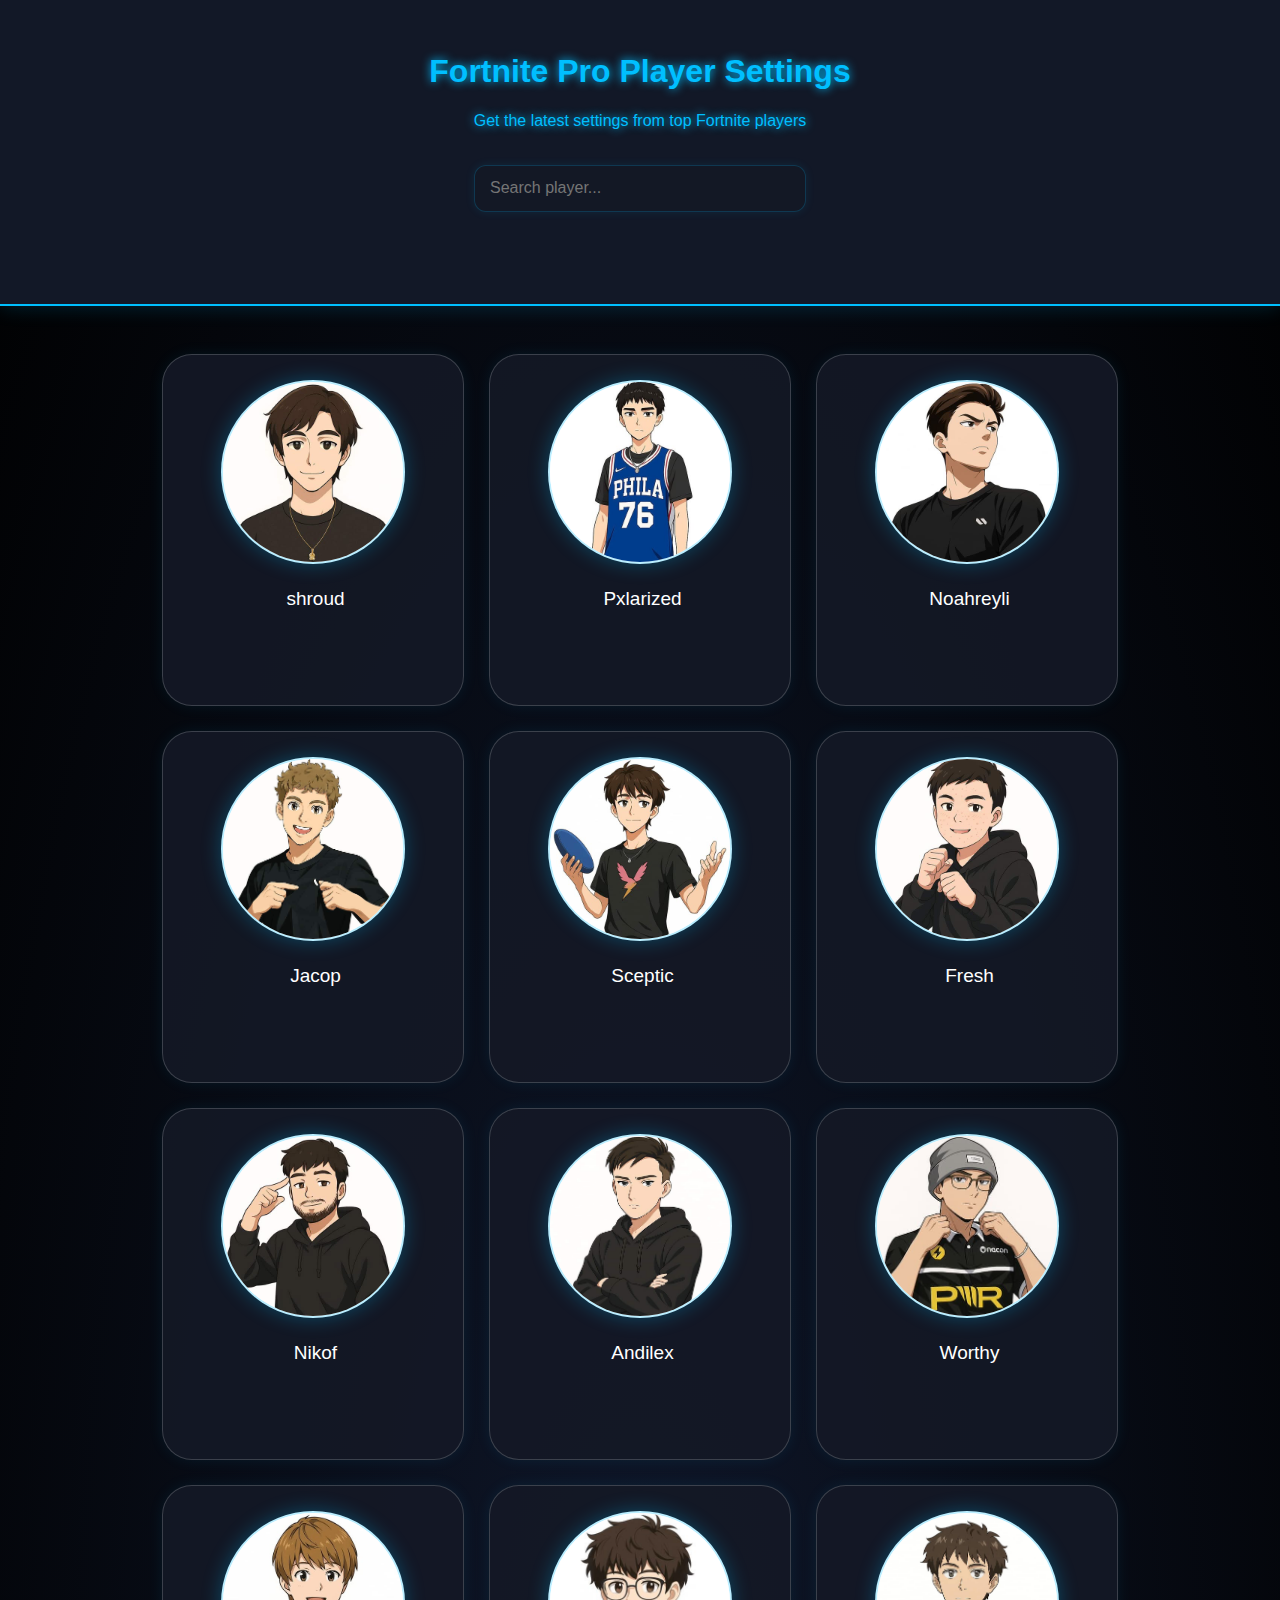
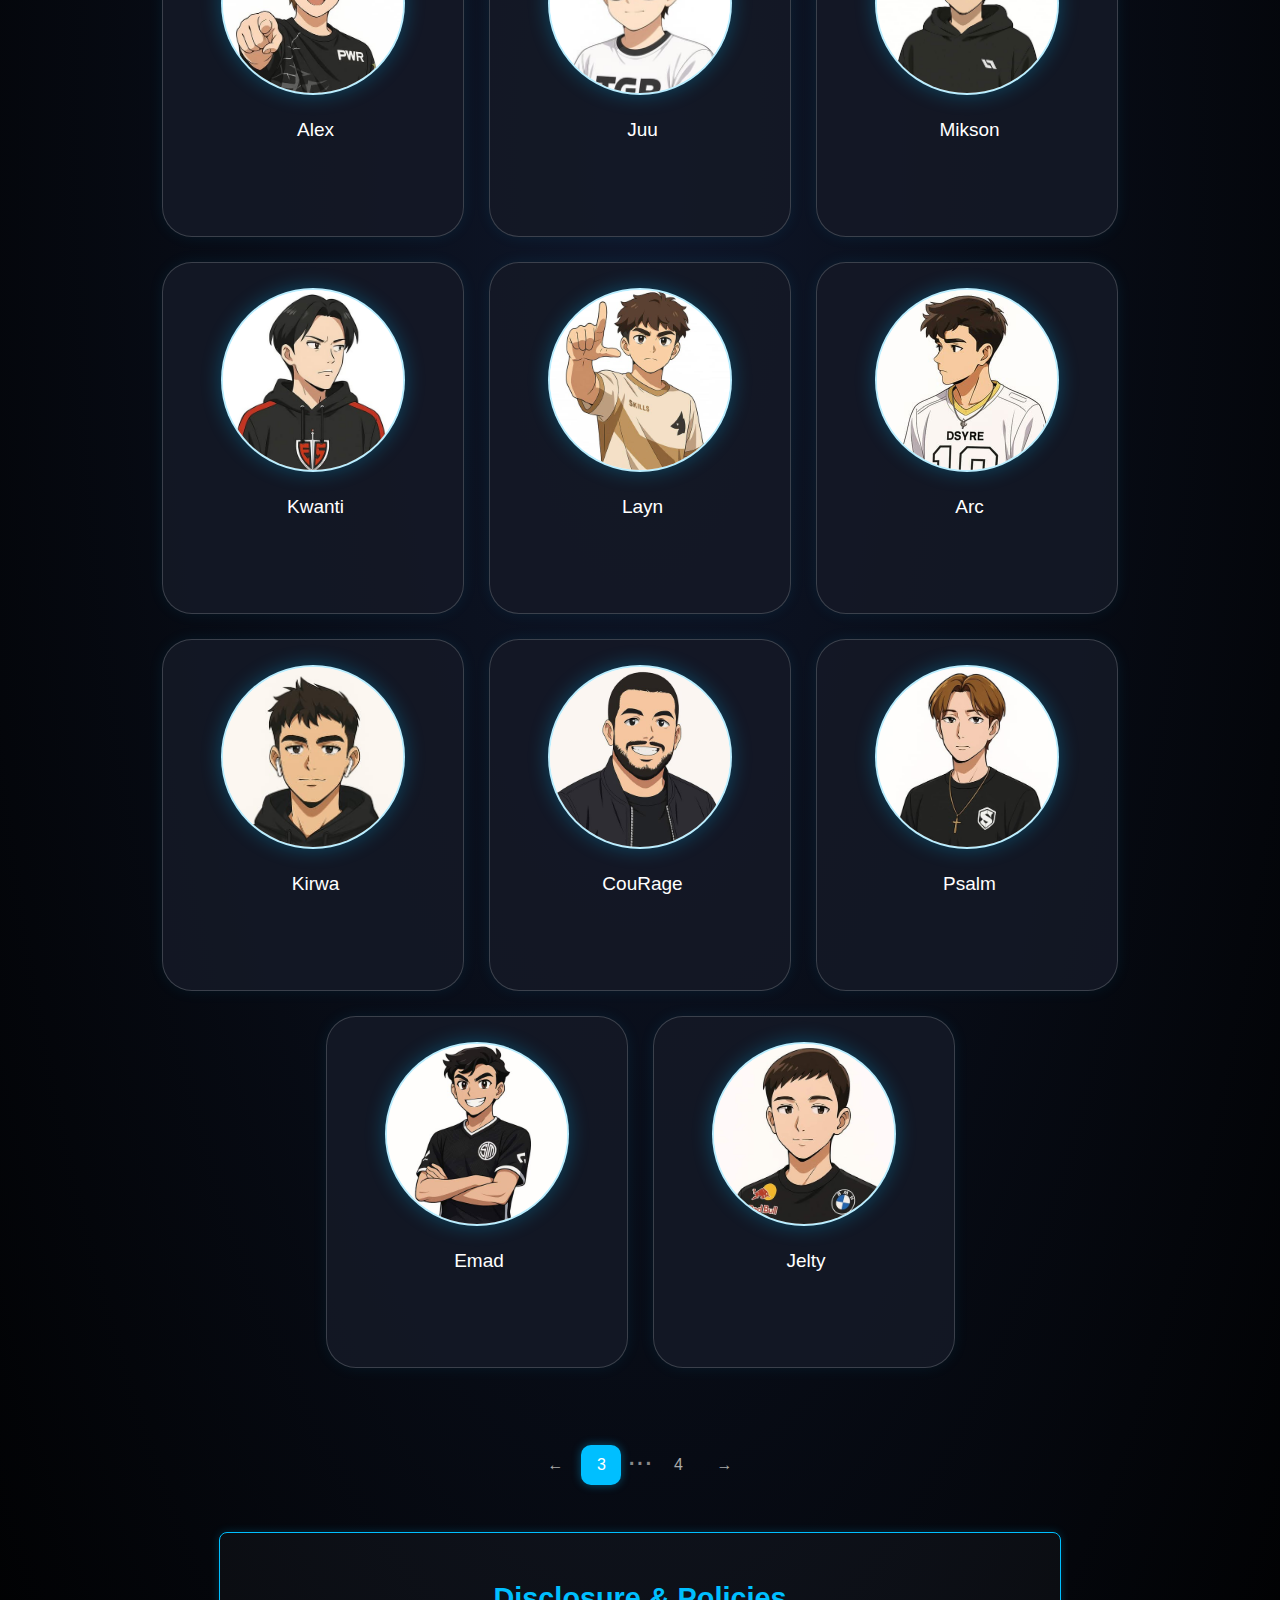
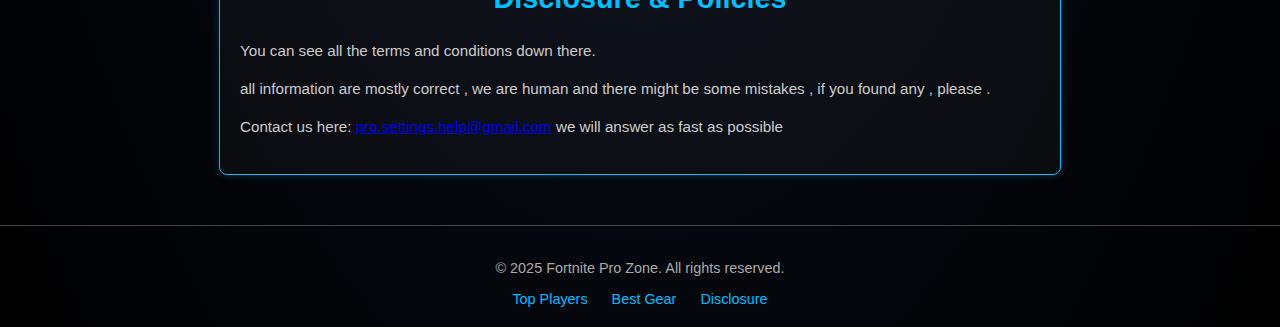
<file: third3.html>
<!DOCTYPE html>
<html lang="en">

<head>
  <meta charset="UTF-8" />
  <meta name="viewport" content="width=device-width, initial-scale=1" />
  <title id="dynamic-title">Fortnite Pro Settings – Player Name</title>
<meta id="dynamic-description" name="description" content="View Fortnite settings of Player Name – sensitivity, DPI, resolution, and gear. Used by top pros in tournaments.">
<meta name="keywords" content="Player Name Fortnite settings, Player Name sensitivity, Fortnite DPI, Fortnite mouse settings, Fortnite controller settings, pro Fortnite settings 2025">

  <link rel="stylesheet" href="third1.css" />







</head>

<body>
  <header>
    <h1>Fortnite Pro Player Settings</h1>
    <p>Get the latest settings from top Fortnite players</p>






<input type="text" id="searchInput" placeholder="Search player..." />
<div id="searchResults"></div>

<script>
  const files = ['third1.html', 'third2.html', 'third3.html', 'third4.html'];

  async function loadPlayers() {
    const containers = await Promise.all(files.map(file =>
      fetch(file)
        .then(res => res.text())
        .then(html => {
          const parser = new DOMParser();
          const doc = parser.parseFromString(html, 'text/html');
          return Array.from(doc.querySelectorAll('.hi'));
        })
    ));

    return containers.flat(); // All player <div class="hi"> elements
  }

  loadPlayers().then(players => {
    document.getElementById("searchInput").addEventListener("input", function () {
      const searchTerm = this.value.toLowerCase();
      const resultsContainer = document.getElementById("searchResults");
      resultsContainer.innerHTML = ""; // Clear previous results

      if (searchTerm.length === 0) return;

      players.forEach(player => {
        const nameLi = player.querySelector("li");
        if (nameLi && nameLi.textContent.toLowerCase().includes(searchTerm)) {
          const clone = player.cloneNode(true); // Don't modify original
          resultsContainer.appendChild(clone);
        }
      });
    });
  });
</script>








  </header>
  <br />
  <main>
    
 <!--shroud -->
    <div class="hi">
      <a
        href="fourth.html?player=shroud&region=NA&team=&resolution=1920x1080&displayMode=Fullscreen&frameRateLimit=240%20FPS&brightness=50%25&uiContrast=1x&colorBlindMode=Off&colorBlindStrength=0&resolution3D=Unknown&viewDistance=Epic&shadows=Off&antiAliasing=Off&textures=Low&effects=Low&postProcessing=Low&vsync=Unknown&motionBlur=Unknown&renderingMode=Unknown&hudScale=100%25&dpi=800&pollingRate=1000Hz&xSensitivity=0.065&ySensitivity=0.065&targetingSensitivity=65.3&scopeSensitivity=56.3&mouseAcceleration=Off&mouse=Logitech%20G%20Pro%20X%20Superlight%202%20Dex%20Black&keyboard=Logitech%20G%20Pro%20X%20TKL%20RAPID%20Black&monitor=ASUS%20ROG%20PG27AQDM&headset=Logitech%20G%20PRO%20X%202%20Headset%20Black&mousepad=Logitech%20G840%20Darth%20Vader&gpu=NVIDIA%20GeForce%20RTX%205090&cpu=AMD%20Ryzen%207%209800X3D&keyWall=Q&keyFloor=X&keyStairs=E&keyRoof=Mouse4&keyTrap=T&keyUse=F&keyCrouch=LeftCtrl&keySprint=LeftShift&keyJump=Space%20%2F%20MouseWheelDown&keyInventory=Unknown&keyMap=Unknown&keyReloadRotate=R&keyEdit=G&keyConfirmEditRelease=Unknown&keyHarvestingTool=1&keyWeaponSlot1=2&keyWeaponSlot2=3&keyWeaponSlot3=4&keyWeaponSlot4=5&keyWeaponSlot5=6&keyRotateBuilding=R&keyTurboBuilding=On&disablePreEditOption=Unknown&showFPS=On&nvidiaReflex=On%20%2BBoost&image=Shroud.jpg">
        <img src="Shroud.jpg" />
      </a>
      <ul>
        <li>shroud</li>
       </ul>
    </div>
    <!--Pxlarized -->
    <div class="hi">
      <a
        href="fourth.html?player=Pxlarized&region=Unknown&team=Unknown&resolution=1920x1080&displayMode=Fullscreen&frameRateLimit=360fps&brightness=150%25&uiContrast=1x&colorBlindMode=Off&colorBlindStrength=0&viewDistance=Near&shadows=Off&antiAliasing=Off&textures=Low&effects=Low&postProcessing=Low&vsync=Off&motionBlur=Unknown&renderingMode=Performance&hudScale=100%25&dpi=800&pollingRate=4000Hz&xSensitivity=4.6&ySensitivity=4.6&targetingSensitivity=30.0&scopeSensitivity=30.0&mouseAcceleration=Unknown&mouse=Logitech%20G%20Pro%20X%20Superlight%202%20Black&keyboard=SteelSeries%20Apex%20Pro%20Mini%20Black&monitor=Acer%20Nitro%20XV252QF&headset=Unknown&mousepad=Unknown&gpu=Unknown&cpu=Unknown&keyCrouch=L-Ctrl&keyJump=Space%20Bar%20%2F%20Mouse%20Wheel%20Up&keySprint=L-Alt&keyHarvestingTool=Q&keyWeaponSlot1=1&keyWeaponSlot2=C&keyWeaponSlot3=X&keyWeaponSlot4=2&keyWeaponSlot5=3&keyUse=E&keyWall=Mouse%205&keyFloor=L-Shift&keyStairs=Mouse%204&keyRoof=V&keyTrap=4&keyRotateBuilding=R&keyReloadRotate=R&keyMap=Unknown&keyInventory=Unknown&keyEdit=F%20%2F%20Mouse%20Wheel%20Down&keyTurboBuilding=On&keyConfirmEditRelease=On&disablePreEditOption=Off&resolution3D=100%25&showFPS=On&nvidiaReflex=Off&image=Pxlarized.jpg">
        <img src="Pxlarized.jpg" />
      </a>
      <ul>
        <li>Pxlarized</li>
       </ul>
    </div>
    <!--Noahreyli -->
    <div class="hi">
      <a
        href="fourth.html?player=Noahreyli&region=Unknown&team=Unknown&resolution=1720x1080&displayMode=Fullscreen&frameRateLimit=240fps&brightness=132%25&uiContrast=1x&colorBlindMode=Off&colorBlindStrength=5&viewDistance=Medium&shadows=Off&antiAliasing=Off&textures=Low&effects=Low&postProcessing=Low&vsync=Unknown&motionBlur=Unknown&renderingMode=Unknown&hudScale=75%25&dpi=800&pollingRate=2000Hz&xSensitivity=7.2&ySensitivity=7.2&targetingSensitivity=50.0&scopeSensitivity=50.0&mouseAcceleration=Unknown&mouse=Logitech%20G%20Pro%20X%20Superlight%202%20Black&keyboard=SteelSeries%20Apex%20Pro%20Mini%20Black&monitor=ZOWIE%20XL2566K&headset=Logitech%20G%20Pro%20X%20Headset&mousepad=Inked%20Gaming%20Custom%20Mousepad&gpu=NVIDIA%20GeForce%20RTX%203090&cpu=Intel%20Core%20i9-11900K&keyCrouch=L-Ctrl&keyJump=Space%20Bar&keySprint=B&keyHarvestingTool=V&keyWeaponSlot1=Q&keyWeaponSlot2=E&keyWeaponSlot3=4&keyWeaponSlot4=5&keyWeaponSlot5=G&keyUse=Mouse%20Wheel%20Down&keyWall=Mouse%20Button%205&keyFloor=C&keyStairs=Mouse%20Button%204&keyRoof=L-Shift&keyTrap=T&keyRotateBuilding=R&keyReloadRotate=R&keyMap=Unknown&keyInventory=Unknown&keyEdit=F%20%2F%20Mouse%20Wheel%20Up&keyTurboBuilding=On&keyConfirmEditRelease=On&disablePreEditOption=Off&resolution3D=Unknown&showFPS=On&nvidiaReflex=Unknown&image=Noahreyli.jpg">
        <img src="Noahreyli.jpg" />
      </a>
      <ul>
        <li>Noahreyli</li>
       </ul>
    </div>
    <!--Jacop -->
    <div class="hi">
      <a
        href="fourth.html?player=Jacop&region=Unknown&team=Unknown&resolution=1920x1080&displayMode=Fullscreen&frameRateLimit=360fps&brightness=150%25&uiContrast=1x&colorBlindMode=Off&colorBlindStrength=Unknown&viewDistance=Far&shadows=Off&antiAliasing=Off&textures=Low&effects=Low&postProcessing=Low&vsync=Unknown&motionBlur=Unknown&renderingMode=Unknown&hudScale=70%25&dpi=800&pollingRate=1000Hz&xSensitivity=8.7&ySensitivity=8.7&targetingSensitivity=52.5&scopeSensitivity=52.5&mouseAcceleration=Unknown&mouse=SteelSeries%20Aerox%205%20Wireless&keyboard=SteelSeries%20Apex%20Pro%20TKL%20Wireless%20%282023%29&monitor=ASUS%20ROG%20SWIFT%20PG259QN&headset=SteelSeries%20Arctis%20Nova%20Pro%20Wireless&mousepad=SteelSeries%20QcK%2B&gpu=NVIDIA%20GeForce%20RTX%204090&cpu=Intel%20Core%20i9-11900K&keyCrouch=L-Ctrl&keyJump=Space%20Bar&keySprint=Unknown&keyHarvestingTool=1&keyWeaponSlot1=V&keyWeaponSlot2=B&keyWeaponSlot3=N&keyWeaponSlot4=4&keyWeaponSlot5=5&keyUse=E&keyWall=Mouse%20Button%205&keyFloor=Q&keyStairs=Mouse%20Button%204&keyRoof=T&keyTrap=C&keyRotateBuilding=R&keyReloadRotate=R&keyMap=Unknown&keyInventory=Unknown&keyEdit=G&keyTurboBuilding=Unknown&keyConfirmEditRelease=On&disablePreEditOption=Unknown&resolution3D=Unknown&showFPS=Off&nvidiaReflex=Unknown&image=Jacob.jpg">
        <img src="Jacob.jpg" />
      </a>
      <ul>
        <li>Jacop</li>
       </ul>
    </div>
    <!--Sceptic -->
    <div class="hi">
      <a
        href="fourth.html?player=Sceptic&region=Unknown&team=Unknown&resolution=1920x1080&displayMode=Fullscreen&frameRateLimit=240fps&brightness=75%25&uiContrast=1x&colorBlindMode=Deuteranope&colorBlindStrength=7&viewDistance=Epic&shadows=Off&antiAliasing=Off&textures=Epic&effects=Low&postProcessing=Low&vsync=Unknown&motionBlur=Unknown&renderingMode=Unknown&hudScale=75%25&dpi=800&pollingRate=1000Hz&xSensitivity=8.5&ySensitivity=8.5&targetingSensitivity=50.0&scopeSensitivity=50.0&mouseAcceleration=Unknown&mouse=Finalmouse%20Ultralight%202&keyboard=Razer%20Huntsman%20Mini&monitor=Alienware%20AW2518H&headset=HyperX%20Cloud%20Flight&mousepad=ESPTIGER%20LongTeng&gpu=NVIDIA%20GeForce%20RTX%202080%20Ti&cpu=Intel%20Core%20i9-9900K&keyCrouch=L-Ctrl&keyJump=Space%20Bar&keySprint=Unknown&keyHarvestingTool=Z&keyWeaponSlot1=1&keyWeaponSlot2=2&keyWeaponSlot3=3&keyWeaponSlot4=4&keyWeaponSlot5=5&keyUse=F&keyWall=Mouse%205&keyFloor=L-Shift&keyStairs=C&keyRoof=V&keyTrap=Q&keyRotateBuilding=R&keyReloadRotate=R&keyMap=Unknown&keyInventory=Unknown&keyEdit=E&keyTurboBuilding=On&keyConfirmEditRelease=Unknown&disablePreEditOption=Unknown&resolution3D=Unknown&showFPS=On&nvidiaReflex=On%20%2BBoost&image=Sceptic.jpg">
        <img src="Sceptic.jpg" />
      </a>
      <ul>
        <li>Sceptic</li>
       </ul>
    </div>
    <!--Fresh -->
    <div class="hi">
      <a
        href="fourth.html?player=Fresh&region=Unknown&team=Unknown&resolution=1920x1080&displayMode=Fullscreen&frameRateLimit=360fps&brightness=150%25&uiContrast=1x&colorBlindMode=Off&colorBlindStrength=0&viewDistance=Epic&shadows=Off&antiAliasing=Off&textures=Low&effects=Low&postProcessing=Low&vsync=Unknown&motionBlur=Unknown&renderingMode=Unknown&hudScale=85%25&dpi=800&pollingRate=500Hz&xSensitivity=6.0&ySensitivity=6.0&targetingSensitivity=75.0&scopeSensitivity=75.0&mouseAcceleration=Unknown&mouse=FinalMouse%20Air58%20Ninja%20CBR&keyboard=SteelSeries%20Apex%20Pro%20Mini%20Black&monitor=Alienware%20AW2521H&headset=beyerdynamic%20DT%201990%20PRO&mousepad=Glorious%203XL&gpu=NVIDIA%20GeForce%20RTX%203080&cpu=Intel%20Core%20i9-10900K&keyCrouch=C&keyJump=Space%20Bar&keySprint=L-Shift&keyHarvestingTool=1&keyWeaponSlot1=2&keyWeaponSlot2=3&keyWeaponSlot3=4&keyWeaponSlot4=5&keyWeaponSlot5=X&keyUse=E&keyWall=Mouse%20Button%205&keyFloor=Q&keyStairs=Mouse%20Button%204&keyRoof=V&keyTrap=T&keyRotateBuilding=R&keyReloadRotate=R&keyMap=Unknown&keyInventory=Unknown&keyEdit=L-Shift&keyTurboBuilding=On&keyConfirmEditRelease=Off&disablePreEditOption=Unknown&resolution3D=Unknown&showFPS=Unknown&nvidiaReflex=Unknown&image=Fresh.jpg">
        <img src="Fresh.jpg" />
      </a>
      <ul>
        <li>Fresh</li>
       </ul>
    </div>
    <!--Nikof -->
    <div class="hi">
      <a
        href="fourth.html?player=Nikof&region=Unknown&team=Unknown&resolution=1920x1080&displayMode=Fullscreen&frameRateLimit=200fps&brightness=100%25&uiContrast=1x&colorBlindMode=Off&colorBlindStrength=0&viewDistance=Near&shadows=Off&antiAliasing=Off&textures=Low&effects=Low&postProcessing=Low&vsync=Unknown&motionBlur=Unknown&renderingMode=Unknown&hudScale=100%25&dpi=800&pollingRate=1000Hz&xSensitivity=4.5&ySensitivity=4.5&targetingSensitivity=100.0&scopeSensitivity=100.0&mouseAcceleration=Unknown&mouse=Logitech%20G%20Pro%20X%20Superlight%20Black&keyboard=SteelSeries%20Apex%20Pro%20TKL%20%282023%29&monitor=Acer%20Predator%20XB241H&headset=beyerdynamic%20DT%20770%20Pro&mousepad=Corsair%20MM500&gpu=NVIDIA%20GeForce%20RTX%203080%20Ti&cpu=Intel%20Core%20i9-12900K&keyCrouch=L-Ctrl&keyJump=Space%20Bar&keySprint=L-Shift&keyHarvestingTool=1&keyWeaponSlot1=2&keyWeaponSlot2=3&keyWeaponSlot3=4&keyWeaponSlot4=5&keyWeaponSlot5=6&keyUse=F&keyWall=V&keyFloor=Mouse%20Button%205&keyStairs=C&keyRoof=A&keyTrap=F&keyRotateBuilding=R&keyReloadRotate=R&keyMap=Unknown&keyInventory=Unknown&keyEdit=E&keyTurboBuilding=Unknown&keyConfirmEditRelease=Off&disablePreEditOption=Unknown&resolution3D=Unknown&showFPS=Unknown&nvidiaReflex=Unknown&image=Nikof.jpg">
        <img src="Nikof.jpg" />
      </a>
      <ul>
        <li>Nikof</li>
       </ul>
    </div>
   <!--Andilex -->
    <div class="hi">
      <a
        href="fourth.html?player=Andilex&region=Unknown&team=Unknown&resolution=1920x1080&displayMode=Fullscreen&frameRateLimit=240fps&brightness=100%25&uiContrast=1x&colorBlindMode=Off&colorBlindStrength=0&viewDistance=Medium&shadows=Off&antiAliasing=Off&textures=Low&effects=Low&postProcessing=Low&vsync=Unknown&motionBlur=Unknown&renderingMode=Unknown&hudScale=100%25&dpi=700&pollingRate=1000Hz&xSensitivity=9.0&ySensitivity=9.0&targetingSensitivity=60.0&scopeSensitivity=100.0&mouseAcceleration=Unknown&mouse=Razer%20Viper%20Mini%20Signature%20Edition&keyboard=Wooting%2080HE%20Black&monitor=Alienware%20AW2518H&headset=Razer%20BlackShark%20V2%20Pro%20Black&mousepad=Razer%20Gigantus%20V2&gpu=NVIDIA%20GeForce%20RTX%202080%20Ti&cpu=AMD%20Ryzen%209%205900X&keyCrouch=L-Ctrl&keyJump=Space%20Bar&keySprint=L-Shift&keyHarvestingTool=%C3%A9&keyWeaponSlot1=T&keyWeaponSlot2=V&keyWeaponSlot3=%60&keyWeaponSlot4=%26&keyWeaponSlot5=%E2%80%9C&keyUse=E&keyWall=Mouse%20Button%204&keyFloor=C&keyStairs=A&keyRoof=Mouse%20Button%205&keyTrap=X&keyRotateBuilding=R&keyReloadRotate=R&keyMap=Unknown&keyInventory=Unknown&keyEdit=G&keyTurboBuilding=Unknown&keyConfirmEditRelease=On&disablePreEditOption=Unknown&resolution3D=Unknown&showFPS=Unknown&nvidiaReflex=Unknown&image=Andilex.jpg">
        <img src="Andilex.jpg" />
      </a>
      <ul>
        <li>Andilex</li>
       </ul>
    </div>
<!--Worthy -->
    <div class="hi">
      <a
        href="fourth.html?player=Worthy&region=Unknown&team=Unknown&resolution=1920x1080&displayMode=Fullscreen&frameRateLimit=240fps&brightness=150%25&uiContrast=1x&colorBlindMode=Protanope&colorBlindStrength=8&viewDistance=Medium&shadows=Off&antiAliasing=Unknown&textures=Low&effects=Unknown&postProcessing=Unknown&vsync=Off&motionBlur=Off&renderingMode=Performance&hudScale=77%25&dpi=800&pollingRate=500Hz&xSensitivity=6.4&ySensitivity=6.4&targetingSensitivity=52.4&scopeSensitivity=52.4&mouseAcceleration=Unknown&mouse=ZOWIE%20U2&keyboard=Glorious%20GMMK%202%2065%25&monitor=MSI%20NXG253R&headset=Unknown&mousepad=Lethal%20Gaming%20Gear%20Saturn%20Pro&gpu=Unknown&cpu=Unknown&keyCrouch=C&keyJump=Space%20Bar&keySprint=L-Shift&keyHarvestingTool=R&keyWeaponSlot1=1&keyWeaponSlot2=2&keyWeaponSlot3=3&keyWeaponSlot4=Z&keyWeaponSlot5=X&keyUse=Scroll%20Wheel%20Up&keyWall=Q&keyFloor=V&keyStairs=Mouse%20Button%204&keyRoof=Mouse%20Button%205&keyTrap=F&keyRotateBuilding=T&keyReloadRotate=T&keyMap=Unknown&keyInventory=Unknown&keyEdit=E&keyTurboBuilding=On&keyConfirmEditRelease=On&disablePreEditOption=Off&resolution3D=Unknown&showFPS=Unknown&nvidiaReflex=Unknown&image=Worthy.jpg">
        <img src="Worthy.jpg" />
      </a>
      <ul>
        <li>Worthy</li>
       </ul>
    </div>
    <!--Alex -->
    <div class="hi">
      <a
        href="fourth.html?player=Alex&region=Unknown&team=Unknown&resolution=1920x1080&displayMode=Fullscreen&frameRateLimit=240fps&brightness=100%25&uiContrast=Unknown&colorBlindMode=Unknown&colorBlindStrength=Unknown&viewDistance=Near&shadows=Off&antiAliasing=Unknown&textures=Low&effects=Unknown&postProcessing=Unknown&vsync=Off&motionBlur=Off&renderingMode=Performance&hudScale=60%25&dpi=800&pollingRate=1000Hz&xSensitivity=7.0&ySensitivity=7.0&targetingSensitivity=33.0&scopeSensitivity=33.0&buildingSensitivity=100.0&editingSensitivity=100.0&mouseAcceleration=Unknown&mouse=Razer%20Viper%20V3%20Pro%20Black&keyboard=Razer%20Huntsman%20V3%20Pro%20Mini%20Black&monitor=ASUS%20ROG%20SWIFT%20PG258Q&headset=Unknown&mousepad=Lethal%20Gaming%20Gear%20Saturn%20Pro%20Red&gpu=Unknown&cpu=Unknown&keyCrouch=L-Ctrl&keyJump=Space%20Bar&keySprint=L-Shift&keyHarvestingTool=1&keyWeaponSlot1=2&keyWeaponSlot2=3&keyWeaponSlot3=4&keyWeaponSlot4=5&keyWeaponSlot5=6&keyUse=E%20/%20Scroll%20Wheel%20Up&keyWall=Z&keyFloor=X&keyStairs=C%20/%20Mouse%20Button%204&keyRoof=V&keyTrap=Mouse%20Button%205&keyRotateBuilding=Unknown&keyBuildingEdit=G&keyTurboBuilding=On&keyConfirmEditRelease=Off&disablePreEditOption=On&resolution3D=Unknown&showFPS=Unknown&nvidiaReflex=Unknown&image=Alex.jpg">
        <img src="Alex.jpg" />
      </a>
      <ul>
        <li>Alex</li>
       </ul>
    </div>
    <!--Juu -->
    <div class="hi">
      <a
        href="fourth.html?player=Juu&region=Unknown&team=Unknown&resolution=1920x1080&displayMode=Fullscreen&frameRateLimit=240fps&brightness=150%25&uiContrast=Unknown&colorBlindMode=Off&colorBlindStrength=Unknown&viewDistance=Medium&shadows=Off&antiAliasing=Unknown&textures=Low&effects=Unknown&postProcessing=Unknown&vsync=Off&motionBlur=Off&renderingMode=Performance&hudScale=64%25&dpi=800&pollingRate=2000Hz&xSensitivity=8.0&ySensitivity=8.0&targetingSensitivity=28.0&scopeSensitivity=100.0&buildingSensitivity=100.0&editingSensitivity=100.0&mouseAcceleration=Unknown&mouse=Logitech%20G%20Pro%20X%20Superlight%20Black&keyboard=Wooting%2080HE%20Black&monitor=ZOWIE%20XL2546K&headset=Logitech%20G%20Pro%20Headset&mousepad=Custom%20Mousepad&keyCrouch=L-Ctrl&keyJump=Space%20Bar&keySprint=L-Shift&keyHarvestingTool=1&keyWeaponSlot1=2&keyWeaponSlot2=Mouse%20Wheel%20Press&keyWeaponSlot3=3&keyWeaponSlot4=4&keyWeaponSlot5=5&keyUse=E&keyWall=Q&keyFloor=C&keyStairs=F&keyRoof=V&keyTrap=T&keyRotateBuilding=R&keyBuildingEdit=G&keyTurboBuilding=On&keyConfirmEditRelease=On&disablePreEditOption=Off&resolution3D=Unknown&showFPS=Unknown&nvidiaReflex=Unknown&image=Juu.jpg">
        <img src="Juu.jpg" />
      </a>
      <ul>
        <li>Juu</li>
       </ul>
    </div>
    <!--Mikson -->
    <div class="hi">
      <a
        href="fourth.html?player=Mikson&region=Unknown&team=Unknown&resolution=1720x1080&displayMode=Fullscreen&frameRateLimit=240fps&brightness=140%25&uiContrast=1x&colorBlindMode=Off&colorBlindStrength=Unknown&viewDistance=Epic&shadows=Off&antiAliasing=Unknown&textures=Low&effects=Unknown&postProcessing=Unknown&vsync=Off&motionBlur=Off&renderingMode=Performance&hudScale=95%25&dpi=800&pollingRate=2000Hz&xSensitivity=8.5&ySensitivity=8.5&targetingSensitivity=30.0&scopeSensitivity=39.0&buildingSensitivity=100.0&editingSensitivity=100.0&mouseAcceleration=Unknown&mouse=Razer%20Viper%20V3%20Pro%20Black&keyboard=SteelSeries%20Apex%20Pro%20Mini%20Gen%203&monitor=Alienware%20AW2521HF&headset=beyerdynamic%20MMX%20300&mousepad=Inked%20Gaming%20Custom%20Mousepad&keyCrouch=L-Ctrl&keyJump=Space%20Bar&keySprint=Caps%20Lock&keyHarvestingTool=Tab&keyWeaponSlot1=Q&keyWeaponSlot2=3&keyWeaponSlot3=4&keyWeaponSlot4=Z&keyWeaponSlot5=T&keyUse=E&keyWall=Mouse%20Button%205&keyFloor=V&keyStairs=Mouse%20Button%204&keyRoof=L-Shift&keyTrap=C&keyRotateBuilding=R&keyBuildingEdit=F&keyTurboBuilding=Off&keyConfirmEditRelease=Off&disablePreEditOption=Off&resolution3D=Unknown&showFPS=Unknown&nvidiaReflex=Unknown&image=Mikson.jpg">
        <img src="Mikson.jpg" />
      </a>
      <ul>
        <li>Mikson</li>
       </ul>
    </div>
    <!--Kwanti -->
    <div class="hi">
      <a
        href="fourth.html?player=Kwanti&region=Unknown&team=Unknown&resolution=1920x1080&displayMode=Fullscreen&frameRateLimit=240fps&brightness=120%25&uiContrast=1x&colorBlindMode=Off&colorBlindStrength=Unknown&viewDistance=Far&shadows=Off&antiAliasing=Unknown&textures=Low&effects=Unknown&postProcessing=Unknown&vsync=Off&motionBlur=Unknown&renderingMode=Performance&hudScale=60%25&dpi=800&pollingRate=1000Hz&xSensitivity=6.6&ySensitivity=6.6&targetingSensitivity=40.0&scopeSensitivity=40.0&buildingSensitivity=100.0&editingSensitivity=100.0&mouseAcceleration=Unknown&mouse=Razer%20Deathadder%20V3%20Pro%20Black&keyboard=Razer%20Huntsman%20V3%20Pro%20TKL%20Black&monitor=ZOWIE%20XL2546K&headset=Razer%20BlackShark%20V2%20Pro%20White&mousepad=Razer%20Gigantus%20V2&keyCrouch=L-Shift&keyJump=Space%20Bar&keySprint=L-Ctrl&keyHarvestingTool=1&keyWeaponSlot1=2&keyWeaponSlot2=3&keyWeaponSlot3=4&keyWeaponSlot4=5&keyWeaponSlot5=X&keyUse=E%20/%20Mouse%20Wheel%20Up&keyWall=Mouse%20Button%205&keyFloor=Q&keyStairs=Mouse%20Button%204&keyRoof=C&keyTrap=V&keyRotateBuilding=R&keyBuildingEdit=F&keyTurboBuilding=On&keyConfirmEditRelease=On&disablePreEditOption=Off&resolution3D=Unknown&showFPS=Unknown&nvidiaReflex=Unknown&image=Kwanti.jpg">
        <img src="Kwanti.jpg" />
      </a>
      <ul>
        <li>Kwanti</li>
       </ul>
    </div>

     <!--Layn -->
    <div class="hi">
      <a
        href="fourth.html?player=Layn&region=Unknown&team=Unknown&resolution=1920x1080&displayMode=Fullscreen&frameRateLimit=360fps&brightness=100%25&uiContrast=1x&colorBlindMode=Off&colorBlindStrength=Unknown&viewDistance=Near&shadows=Off&antiAliasing=Unknown&textures=Low&effects=Unknown&postProcessing=Unknown&vsync=Off&motionBlur=Off&renderingMode=Performance&hudScale=75%25&dpi=1600&pollingRate=8000Hz&xSensitivity=2.9&ySensitivity=2.9&targetingSensitivity=50.0&scopeSensitivity=35.0&buildingSensitivity=100.0&editingSensitivity=100.0&mouseAcceleration=Unknown&mouse=Razer%20Viper%20V3%20Pro%20Black&keyboard=Razer%20Huntsman%20V3%20Pro%20TKL%20Black&monitor=ZOWIE%20XL2566K&headset=Razer%20BlackShark%20V2%20Pro%20Black&mousepad=Artisan%20FX%20Hien%20Soft%20Black&keyCrouch=L-Shift&keyJump=Space%20Bar&keySprint=%3E&keyHarvestingTool=Scroll%20Wheel%20Up&keyWeaponSlot1=%26&keyWeaponSlot3=%22&keyWeaponSlot4=V&keyWeaponSlot5=%28&keyUse=E&keyWall=Mouse%20Button%205&keyFloor=X&keyStairs=Mouse%20Button%204&keyRoof=A&keyTrap=Caps%20Lock&keyRotateBuilding=R&keyBuildingEdit=F%20/%20Scroll%20Wheel%20Down&keyTurboBuilding=On&keyConfirmEditRelease=On&disablePreEditOption=Off&resolution3D=Unknown&showFPS=Unknown&nvidiaReflex=Unknown&image=Layn.jpg">
        <img src="Layn.jpg" />
      </a>
      <ul>
        <li>Layn</li>
       </ul>
    </div>
    <!--Arc -->
    <div class="hi">
      <a
        href="fourth.html?player=Arc&region=Unknown&team=Unknown&resolution=1920x1080&displayMode=Fullscreen&frameRateLimit=360fps&brightness=100%25&uiContrast=1x&colorBlindMode=Tritanope&colorBlindStrength=5&viewDistance=Epic&shadows=Unknown&antiAliasing=Unknown&textures=Low&effects=Unknown&postProcessing=Unknown&vsync=Off&motionBlur=Off&renderingMode=Performance&hudScale=85%25&dpi=1600&pollingRate=2000Hz&xSensitivity=3.1&ySensitivity=3.1&targetingSensitivity=35.0&scopeSensitivity=35.0&buildingSensitivity=100.0&editingSensitivity=100.0&mouseAcceleration=Unknown&mouse=Razer%20Viper%20V3%20Pro%20White&keyboard=Wooting%2060HE%2B&monitor=ASUS%20ROG%20SWIFT%20PG259QN&headset=Razer%20BlackShark%20V2%20Pro%20White&mousepad=Razer%20Gigantus%20V2&keyCrouch=L-Ctrl&keyJump=Space%20Bar&keySprint=Q&keyHarvestingTool=T&keyWeaponSlot1=B&keyWeaponSlot2=E&keyWeaponSlot3=R&keyWeaponSlot4=3&keyWeaponSlot5=4&keyUse=Mouse%20Wheel%20Up&keyWall=Mouse%20Button%205&keyFloor=V&keyStairs=Mouse%20Button%204&keyRoof=L-Shift&keyTrap=C&keyRotateBuilding=G&keyBuildingEdit=F&keyTurboBuilding=On&keyConfirmEditRelease=Off&disablePreEditOption=Off&resolution3D=Unknown&showFPS=Unknown&nvidiaReflex=Unknown&image=Arc.jpg">
        <img src="Arc.jpg" />
      </a>
      <ul>
        <li>Arc</li>
       </ul>
    </div>
    <!--Kirwa -->
    <div class="hi">
      <a
        href="fourth.html?player=Kirwa&region=Unknown&team=Unknown&resolution=1920x1080&displayMode=Fullscreen&frameRateLimit=Unknown&brightness=Unknown&uiContrast=Unknown&colorBlindMode=Unknown&colorBlindStrength=Unknown&viewDistance=Unknown&shadows=Unknown&antiAliasing=Unknown&textures=Unknown&effects=Unknown&postProcessing=Unknown&vsync=On&motionBlur=Unknown&renderingMode=Unknown&hudScale=100%25&dpi=800&pollingRate=Unknown&xSensitivity=10.0&ySensitivity=10.0&targetingSensitivity=37.0&scopeSensitivity=28.0&buildingSensitivity=100.0&editingSensitivity=100.0&mouseAcceleration=Unknown&mouse=Razer%20Viper%20V3%20Pro%20Black&keyboard=Razer%20Huntsman%20V3%20Pro&monitor=Alienware%20AW2523HF&headset=Razer%20BlackShark%20V2%20Pro%20Black&mousepad=Razer%20Gigantus%20V2&keyCrouch=L-Ctrl&keyJump=Space%20Bar&keySprint=L-Shift&keyHarvestingTool=A&keyWeaponSlot1=1&keyWeaponSlot2=2&keyWeaponSlot3=3&keyWeaponSlot4=4&keyWeaponSlot5=5&keyUse=Mouse%20Wheel%20Down&keyWall=Mouse%20Button%205&keyFloor=E&keyStairs=Mouse%20Button%204&keyRoof=R&keyTrap=C&keyRotateBuilding=G&keyBuildingEdit=Scroll%20Wheel%20Down&keyTurboBuilding=On&keyConfirmEditRelease=On&disablePreEditOption=Off&resolution3D=Unknown&showFPS=Unknown&nvidiaReflex=Unknown&image=Kirwa.jpg">
        <img src="Kirwa.jpg" />
      </a>
      <ul>
        <li>Kirwa</li>
       </ul>
    </div>
    <!--CouRage -->
    <div class="hi">
      <a
        href="fourth.html?player=CouRage&region=Unknown&team=Unknown&resolution=1920x1080&displayMode=Fullscreen&frameRateLimit=Unlimited&brightness=Unknown&uiContrast=Unknown&colorBlindMode=Unknown&colorBlindStrength=Unknown&viewDistance=Epic&shadows=Off&antiAliasing=Unknown&textures=Low&effects=Low&postProcessing=Low&vsync=Unknown&motionBlur=Unknown&renderingMode=Unknown&hudScale=100%25&dpi=800&pollingRate=1000&xSensitivity=9.0&ySensitivity=9.0&targetingSensitivity=37.0&scopeSensitivity=37.0&buildingSensitivity=Unknown&editingSensitivity=Unknown&mouseAcceleration=Unknown&mouse=Razer%20DeathAdder%20V2&keyboard=Corsair%20K65%20RGB%20MINI%2060%25&monitor=Samsung%20CRG5&headset=Corsair%20Virtuoso%20Pro&mousepad=Corsair%20MM700%20RGB&keyCrouch=L-Ctrl&keyJump=Space%20Bar&keySprint=L-Shift&keyHarvestingTool=1&keyWeaponSlot1=2&keyWeaponSlot2=3&keyWeaponSlot3=4&keyWeaponSlot4=Z&keyWeaponSlot5=X&keyUse=E&keyWall=Mouse%20Button%204&keyFloor=F&keyStairs=Mouse%20Button%205&keyRoof=G&keyTrap=Mouse%20Wheel%20Button&keyRotateBuilding=Unknown&keyBuildingEdit=Q&keyTurboBuilding=Unknown&keyConfirmEditRelease=Unknown&disablePreEditOption=Unknown&resolution3D=Unknown&showFPS=On&nvidiaReflex=Unknown&image=CouRage.jpg">
        <img src="CouRage.jpg" />
      </a>
      <ul>
        <li>CouRage</li>
       </ul>
    </div>
    <!--Psalm -->
    <div class="hi">
      <a
        href="fourth.html?player=Psalm&region=Unknown&team=Unknown&resolution=1920x1080&displayMode=Fullscreen&frameRateLimit=Unlimited&brightness=Unknown&uiContrast=Unknown&colorBlindMode=Unknown&colorBlindStrength=Unknown&viewDistance=Medium&shadows=Off&antiAliasing=Off&textures=Low&effects=Low&postProcessing=Low&vsync=Unknown&motionBlur=Unknown&renderingMode=Unknown&hudScale=100%25&dpi=800&pollingRate=1000&xSensitivity=6.0&ySensitivity=6.0&targetingSensitivity=70.0&scopeSensitivity=70.0&buildingSensitivity=Unknown&editingSensitivity=Unknown&mouseAcceleration=Unknown&mouse=Logitech%20G%20Pro%20X%20Superlight%20Black&keyboard=Custom%20Keyboard&monitor=ZOWIE%20XL2546K&headset=Bose%20Soundsport&mousepad=Artisan%20FX%20Hien%20Soft%20Black&keyCrouch=L-Ctrl&keyJump=Space%20Bar&keySprint=L-Shift&keyHarvestingTool=1&keyWeaponSlot1=2&keyWeaponSlot2=3&keyWeaponSlot3=4&keyWeaponSlot4=5&keyWeaponSlot5=6&keyUse=F&keyWall=E&keyFloor=Mouse%205&keyStairs=Q&keyRoof=R&keyTrap=Mouse%204&keyRotateBuilding=G&keyBuildingEdit=V&keyTurboBuilding=On&keyConfirmEditRelease=Unknown&disablePreEditOption=Unknown&resolution3D=Unknown&showFPS=Off&nvidiaReflex=Unknown&image=Psalm.jpg">
        <img src="Psalm.jpg" />
      </a>
      <ul>
        <li>Psalm</li>
       </ul>
    </div>
    <!--Emad -->
    <div class="hi">
      <a
        href="fourth.html?player=Emad&region=Unknown&team=Unknown&resolution=1920x1080&displayMode=Fullscreen&frameRateLimit=240%20FPS&brightness=50%25&uiContrast=1x&colorBlindMode=Protanope&colorBlindStrength=10&viewDistance=Epic&shadows=Off&antiAliasing=Off&textures=Low&effects=Low&postProcessing=Low&vsync=Unknown&motionBlur=Unknown&renderingMode=Unknown&hudScale=100%25&dpi=800&pollingRate=1000&xSensitivity=6.5&ySensitivity=6.5&targetingSensitivity=50.0&scopeSensitivity=50.0&buildingSensitivity=Unknown&editingSensitivity=Unknown&mouseAcceleration=Unknown&mouse=Logitech%20G%20Pro%20Wireless&keyboard=Logitech%20G%20Pro%20X%20Keyboard&monitor=Alienware%20AW2518H&headset=Logitech%20G%20Pro%20X%20Headset&mousepad=Logitech%20G640%20TSM%20Edition&keyCrouch=C&keyJump=Space%20Bar&keySprint=L-Shift&keyHarvestingTool=Unknown&keyWeaponSlot1=Unknown&keyWeaponSlot2=Unknown&keyWeaponSlot3=Unknown&keyWeaponSlot4=Unknown&keyWeaponSlot5=Unknown&keyUse=V&keyWall=Q&keyFloor=Mouse%20Button%204&keyStairs=E&keyRoof=Mouse%20Button%205&keyTrap=L-Shift&keyRotateBuilding=R&keyBuildingEdit=F&keyTurboBuilding=Unknown&keyConfirmEditRelease=On&disablePreEditOption=Unknown&resolution3D=Unknown&showFPS=On&nvidiaReflex=Unknown&image=Emad.jpg">
        <img src="Emad.jpg" />
      </a>
      <ul>
        <li>Emad</li>
       </ul>
    </div>
    <!--Jelty -->
    <div class="hi">
      <a
        href="fourth.html?player=Jelty&region=Unknown&team=Unknown&resolution=1920x1080&displayMode=Fullscreen&frameRateLimit=240%20FPS&brightness=100%25&uiContrast=1x&colorBlindMode=Off&colorBlindStrength=0&viewDistance=Near&shadows=Off&antiAliasing=Off&textures=Low&effects=Low&postProcessing=Low&vsync=Unknown&motionBlur=Unknown&renderingMode=Unknown&hudScale=80%25&dpi=800&pollingRate=1000&xSensitivity=8.0&ySensitivity=8.0&targetingSensitivity=50.0&scopeSensitivity=50.0&buildingSensitivity=Unknown&editingSensitivity=Unknown&mouse=Logitech%20G%20Pro%20X%20Superlight%20Black&keyboard=SteelSeries%20Apex%20Pro%20TKL&monitor=GIGABYTE%20AORUS%20KD25F&headset=Logitech%20G%20Pro%20X%20Headset&mousepad=The%20Mousepad%20Company%20Strata%20Liquid%2007&keyCrouch=L-Shift%20/%20L-Ctrl&keyJump=Space%20Bar&keySprint=L-Shift&keyHarvestingTool=1&keyWeaponSlot1=2&keyWeaponSlot2=3&keyWeaponSlot3=4&keyWeaponSlot4=Z&keyWeaponSlot5=X&keyUse=R%20/%20Mouse%20Wheel%20Up&keyWall=Mouse%20Button%205&keyFloor=E&keyStairs=Mouse%20Button%204&keyRoof=Q&keyTrap=5&keyRotateBuilding=V&keyBuildingEdit=F%20/%20Mouse%20Wheel%20Down&keyTurboBuilding=Unknown&keyConfirmEditRelease=Off&disablePreEditOption=Unknown&resolution3D=Unknown&showFPS=Unknown&nvidiaReflex=Unknown&image=Jelty.jpg">
        <img src="Jelty.jpg" />
      </a>
      <ul>
        <li>Jelty</li>
       </ul>
    </div>

    </main>

     <!-- Buttons-->

<div class="pagination">

  <!-- زر السابق -->
  <div class="button">
    <a href="third2.html">&#8592;</a>
  </div>



  <!-- أرقام الصفحات -->
  <div class="button">
    <a href="page1.html" class="active">3</a>
  </div>

  

  <div><p class="dot">...</p></div>


  <div class="button">
    <a href="third4.html">4</a>
  </div>

  <!-- زر التالي -->
  <div class="button">
    <a href="third4.html">&#8594;</a>
  </div>

</div>


<section class="disclosure" id="disclosure">
      <h2>Disclosure & Policies</h2>
      <p>You can see all the terms and conditions down there.</p>
      <p>all information are mostly correct , we are human and there might be some mistakes , if you found any , please .</p>
      <p>Contact us here: <a href="mailto:pro.settings.help@gmail.com">pro.settings.help@gmail.com</a> we will answer as fast as possible</p>


</p>
    </section>



  <footer>
    <p>&copy; 2025 Fortnite Pro Zone. All rights reserved.</p>
    <a href="#players">Top Players</a>
    <a href="#gear">Best Gear</a>
    <a href="#disclosure">Disclosure</a>
  </footer>


   </body>

   
  </html>
</file>
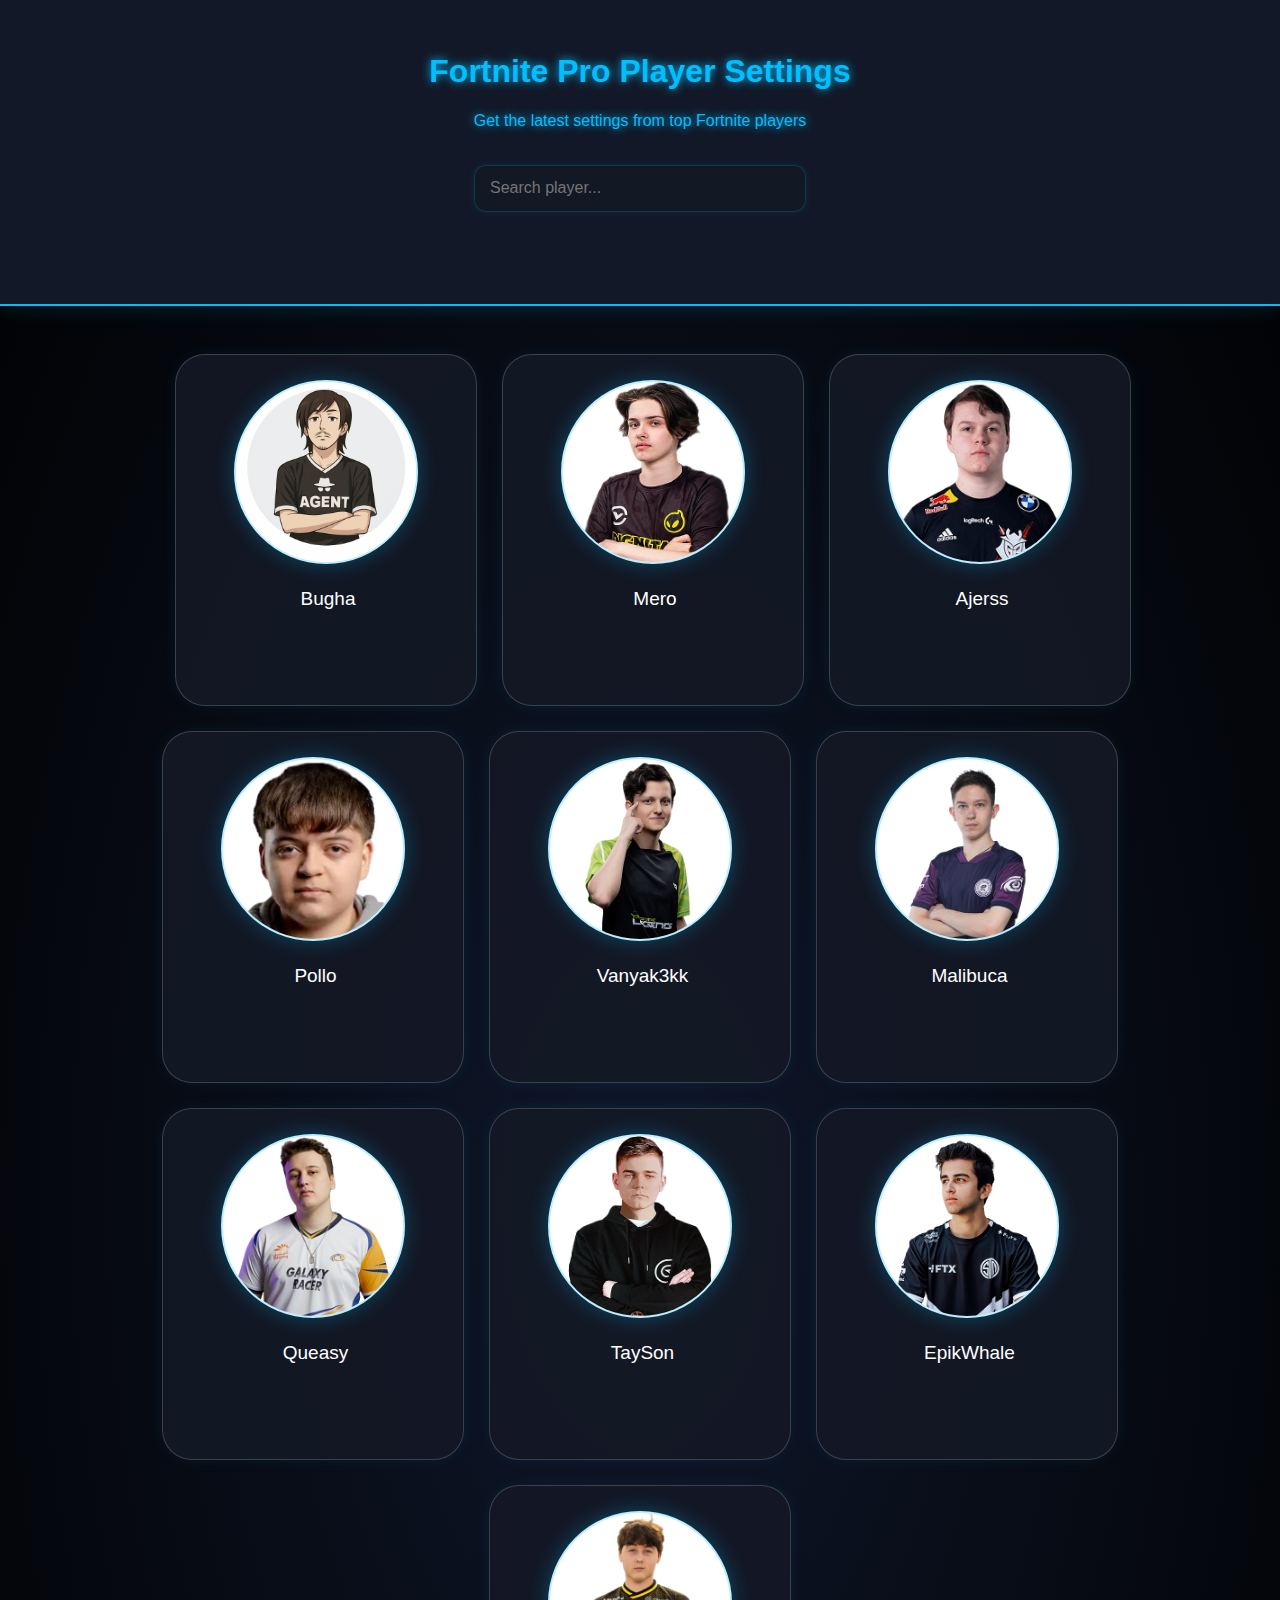
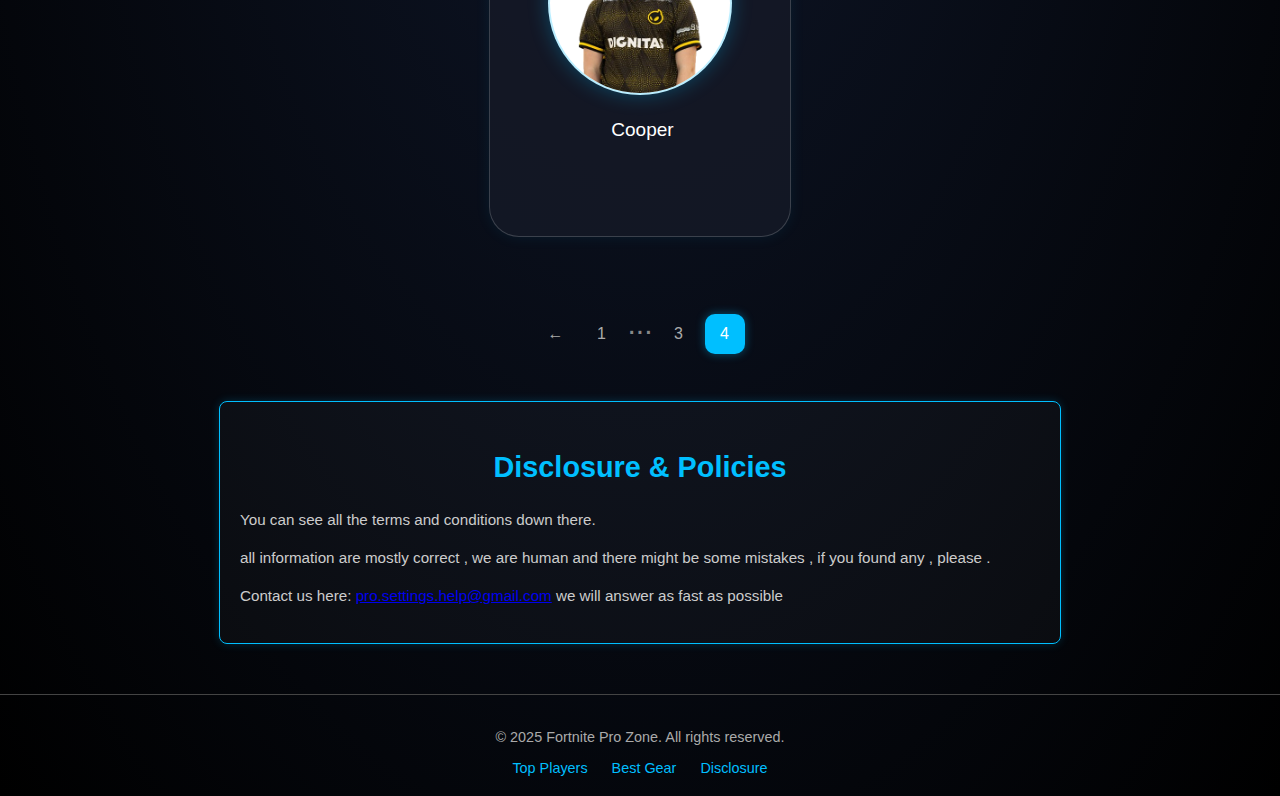
<file: third4.html>
<!DOCTYPE html>
<html lang="en">

<head>
    <meta charset="UTF-8" />
    <meta name="viewport" content="width=device-width, initial-scale=1" />
    <title id="dynamic-title">Fortnite Pro Settings – Player Name</title>
<meta id="dynamic-description" name="description" content="View Fortnite settings of Player Name – sensitivity, DPI, resolution, and gear. Used by top pros in tournaments.">
<meta name="keywords" content="Player Name Fortnite settings, Player Name sensitivity, Fortnite DPI, Fortnite mouse settings, Fortnite controller settings, pro Fortnite settings 2025">

    <link rel="stylesheet" href="third1.css" />






</head>

<body>
    <header>
        <h1>Fortnite Pro Player Settings</h1>
        <p>Get the latest settings from top Fortnite players</p>





<input type="text" id="searchInput" placeholder="Search player..." />
<div id="searchResults"></div>

<script>
  const files = ['third1.html', 'third2.html', 'third3.html', 'third4.html'];

  async function loadPlayers() {
    const containers = await Promise.all(files.map(file =>
      fetch(file)
        .then(res => res.text())
        .then(html => {
          const parser = new DOMParser();
          const doc = parser.parseFromString(html, 'text/html');
          return Array.from(doc.querySelectorAll('.hi'));
        })
    ));

    return containers.flat(); // All player <div class="hi"> elements
  }

  loadPlayers().then(players => {
    document.getElementById("searchInput").addEventListener("input", function () {
      const searchTerm = this.value.toLowerCase();
      const resultsContainer = document.getElementById("searchResults");
      resultsContainer.innerHTML = ""; // Clear previous results

      if (searchTerm.length === 0) return;

      players.forEach(player => {
        const nameLi = player.querySelector("li");
        if (nameLi && nameLi.textContent.toLowerCase().includes(searchTerm)) {
          const clone = player.cloneNode(true); // Don't modify original
          resultsContainer.appendChild(clone);
        }
      });
    });
  });
</script>









    </header>
    <br />
    <main>
        <br />
        <!--Bugha-->
        <div class="hi">
            <a
                href="fourth.html?player=Bugha&region=NA-East&team=FREE%20AGENT&resolution=1920x1080&displayMode=Fullscreen&frameRateLimit=240%20FPS&brightness=100%25&uiContrast=1x&colorBlindMode=Off&colorBlindStrength=10&resolution3D=0%25&viewDistance=Far&shadows=Off&antiAliasing=Off&textures=Low&effects=Low&postProcessing=Low&vsync=Unknown&motionBlur=Unknown&renderingMode=Unknown&hudScale=75%25&dpi=800&pollingRate=1000Hz&xSensitivity=6.4&ySensitivity=6.4&targetingSensitivity=45&scopeSensitivity=45&mouseAcceleration=Off&mouse=Razer%20Viper%20V3%20Pro%20Black&keyboard=SteelSeries%20Apex%20Pro%20TKL%20(2023)&monitor=...&headset=...&mousepad=...&gpu=...&cpu=...&keyWall=X&keyFloor=V&keyStairs=C&keyRoof=LeftShift&keyTrap=T&keyUse=E/MouseWheelUp&keyCrouch=LeftCtrl&keyInventory=Tab&keyMap=M&keyReloadRotate=G&keyEdit=F/MouseWheelDown&keyConfirmEditRelease=On&buyMouse=%23&buyKeyboard=%23&buyMonitor=%23&buyHeadset=%23&keyJump=Space%20Bar&keySprint=MouseButton5&keyHarvestingTool=1&keyWeaponSlot1=2&keyWeaponSlot2=3&keyWeaponSlot3=4&keyWeaponSlot4=5&keyWeaponSlot5=6&keyRotateBuilding=G&keyTurboBuilding=On&disablePreEditOption=Off&showFPS=On&nvidiaReflex=Unknown&image=Bugha.png">
                <img src="Bugha.png" />
            </a>
            <ul>
                <li> Bugha</li>

            </ul>
        </div>
        <!-- Mero-->
          <div class="hi">
  <a href="fourth.html?player=Mero&region=NA-East&team=Swamp%20Gaming&resolution=1920x1080&displayMode=Fullscreen&frameRateLimit=360%20FPS&brightness=100%25&uiContrast=1x&colorBlindMode=Off&colorBlindStrength=10&resolution3D=100%25&viewDistance=Near&shadows=Unknown&antiAliasing=Unknown&textures=Low&effects=Unknown&postProcessing=Unknown&vsync=Off&motionBlur=Unknown&renderingMode=Performance&hudScale=60%25&dpi=...&pollingRate=...&xSensitivity=43&ySensitivity=43&targetingSensitivity=6&scopeSensitivity=7&mouseAcceleration=Off&mouse=Sony%20DualShock%204&keyboard=...&monitor=...&headset=...&mousepad=...&gpu=...&cpu=...&keyWall=R2&keyFloor=R1&keyStairs=L2&keyRoof=L1&keyTrap=Square&keyUse=Square&keyCrouch=R3&keyInventory=D-Pad%20Right&keyMap=D-Pad%20Left&keyReloadRotate=Unknown&keyEdit=Touchpad&keyConfirmEditRelease=On&buyMouse=%23&buyKeyboard=%23&buyMonitor=%23&buyHeadset=%23&keyJump=Cross&keySprint=Circle&keyHarvestingTool=Triangle&keyWeaponSlot1=R2&keyWeaponSlot2=R1&keyWeaponSlot3=L1&keyWeaponSlot4=L2&keyWeaponSlot5=Unknown&keyRotateBuilding=Unknown&keyTurboBuilding=On&disablePreEditOption=Off&showFPS=On&nvidiaReflex=Unknown&inputType=Controller&editHoldTime=0.1s&slideHoldTime=0.090s&lookInputCurve=Linear&aimAssistStrength=100%25&editModeSensitivity=2.2x&buildModeSensitivity=2.1x&deadzoneLeft=7%25&deadzoneRight=8%25&footController=On&footControllerDeadzone=1%25&footControllerThrottle=1%25&image=Meropng">
    <img src="Mero.png" />
  </a>
  <ul>
    <li> Mero
    </li>


  </ul>
</div>
<!-- Acron-->


    <!-- Ajerss-->
      <div class="hi">
<a href="fourth.html?player=Ajerss&region=United%20States&team=Free%20Agent&resolution=1920x1080&displayMode=Fullscreen&frameRateLimit=240%20FPS&brightness=150%25&uiContrast=1x&colorBlindMode=Tritanope&colorBlindStrength=3&resolution3D=100%25&viewDistance=Far&shadows=Unknown&antiAliasing=Unknown&textures=Low&effects=Unknown&postProcessing=Unknown&vsync=Off&motionBlur=Unknown&renderingMode=Performance&hudScale=100%25&dpi=800&pollingRate=1000Hz&xSensitivity=6.6&ySensitivity=6.6&targetingSensitivity=30&scopeSensitivity=30&mouseAcceleration=Off&mouse=Logitech%20G%20Pro%20X%20Superlight%20Black&keyboard=SteelSeries%20Apex%20Pro%20Mini%20Black&monitor=...&headset=...&mousepad=...&gpu=...&cpu=...&keyWall=MouseButton5&keyFloor=Q&keyStairs=MouseButton4&keyRoof=C&keyTrap=T&keyUse=E/MouseWheelButton&keyCrouch=LeftCtrl&keyInventory=Tab&keyMap=M&keyReloadRotate=R&keyEdit=E/MouseWheelDown&keyConfirmEditRelease=Off&buyMouse=%23&buyKeyboard=%23&buyMonitor=%23&buyHeadset=%23&keyJump=Space%20Bar&keySprint=LeftShift&keyHarvestingTool=1&keyWeaponSlot1=2&keyWeaponSlot2=3&keyWeaponSlot3=4&keyWeaponSlot4=5&keyWeaponSlot5=V&keyRotateBuilding=R&keyTurboBuilding=On&disablePreEditOption=On&showFPS=On&nvidiaReflex=Unknown&image=Ajerss.png">
  <img src="Ajerss.png" />
</a>

      <ul>
        <li> Ajerss</li>

       </ul>
    </div>
<!-- Pollo-->
    <div class="hi">
<a href="fourth.html?player=Pollo&region=Mexico&team=Gentle%20Mates&resolution=1920x1080&displayMode=Fullscreen&frameRateLimit=360%20FPS&brightness=90%25&uiContrast=1x&colorBlindMode=Protanope&colorBlindStrength=2&resolution3D=100%25&viewDistance=Near&shadows=Unknown&antiAliasing=Unknown&textures=Low&effects=Unknown&postProcessing=Unknown&vsync=Off&motionBlur=Off&renderingMode=Performance&hudScale=61%25&dpi=800&pollingRate=4000Hz&xSensitivity=6.4&ySensitivity=6.4&targetingSensitivity=35&scopeSensitivity=35&mouseAcceleration=Off&mouse=Razer%20Viper%20V3%20Pro%20Black&keyboard=SteelSeries%20Apex%20Pro%20Mini%20Black&monitor=...&headset=...&mousepad=...&gpu=...&cpu=...&keyWall=MouseButton5&keyFloor=MouseButton4&keyStairs=F&keyRoof=Q&keyTrap=B&keyUse=G/MouseWheelUp&keyCrouch=LeftCtrl&keyInventory=Tab&keyMap=M&keyReloadRotate=R&keyEdit=E/MouseWheelDown&keyConfirmEditRelease=Off&buyMouse=%23&buyKeyboard=%23&buyMonitor=%23&buyHeadset=%23&keyJump=Space%20Bar&keySprint=LeftShift&keyHarvestingTool=T&keyWeaponSlot1=2&keyWeaponSlot2=3&keyWeaponSlot3=4&keyWeaponSlot4=5&keyWeaponSlot5=6&keyRotateBuilding=R&keyTurboBuilding=On&disablePreEditOption=Off&showFPS=Unknown&nvidiaReflex=Unknown&image=Pollopng">
  <img src="Pollo.png" />
</a>

      <ul>
        <li> Pollo
        </li>

       </ul>
    </div>
 <!-- Vanyak3kk-->
    <div class="hi">
<a href="fourth.html?player=Vanyak3kk&region=Ukraine&team=Gentle%20Mates&resolution=1920x1080&displayMode=Fullscreen&frameRateLimit=360%20FPS&brightness=100%25&uiContrast=1x&colorBlindMode=Protanope&colorBlindStrength=9&resolution3D=100%25&viewDistance=Epic&shadows=Unknown&antiAliasing=Unknown&textures=Low&effects=Unknown&postProcessing=Unknown&vsync=Off&motionBlur=Off&renderingMode=Performance&hudScale=95%25&dpi=800&pollingRate=4000Hz&xSensitivity=7.1&ySensitivity=7.1&targetingSensitivity=30&scopeSensitivity=30&mouseAcceleration=Off&mouse=Logitech%20G%20Pro%20X%20Superlight%202%20Black&keyboard=SteelSeries%20Apex%20Pro%20TKL%20(2023)&monitor=...&headset=...&mousepad=...&gpu=...&cpu=...&keyWall=Q&keyFloor=F&keyStairs=V&keyRoof=T&keyTrap=N&keyUse=E&keyCrouch=LeftCtrl&keyInventory=Tab&keyMap=M&keyReloadRotate=X&keyEdit=G&keyConfirmEditRelease=Off&buyMouse=%23&buyKeyboard=%23&buyMonitor=%23&buyHeadset=%23&keyJump=Space%20Bar&keySprint=LeftShift&keyHarvestingTool=1&keyWeaponSlot1=2&keyWeaponSlot2=3&keyWeaponSlot3=4&keyWeaponSlot4=5&keyWeaponSlot5=6&keyRotateBuilding=X&keyTurboBuilding=On&disablePreEditOption=Off&showFPS=On&nvidiaReflex=Off&image=Vanyak3kk.png">
  <img src="Vanyak3kk.png" />
</a>

      <ul>
        <li>Vanyak3kk</li>

       </ul>
    </div>
<!-- Malibuca-->
    <div class="hi">
<a href="fourth.html?player=Malibuca&region=Russia&team=Karmine%20Corp&resolution=1920x1080&displayMode=Fullscreen&frameRateLimit=240%20FPS&brightness=111%25&uiContrast=1x&colorBlindMode=Off&colorBlindStrength=5&resolution3D=Unknown&viewDistance=Epic&shadows=Off&antiAliasing=Off&textures=Low&effects=Low&postProcessing=Low&vsync=Unknown&motionBlur=Unknown&renderingMode=Unknown&hudScale=65%25&dpi=1600&pollingRate=1000Hz&xSensitivity=4.0&ySensitivity=4.0&targetingSensitivity=50.1&scopeSensitivity=50.1&mouseAcceleration=Off&mouse=Logitech%20G%20Pro%20X%20Superlight%202%20Black&keyboard=SteelSeries%20Apex%20Pro%20TKL%20(2023)&monitor=...&headset=...&mousepad=...&gpu=...&cpu=...&keyWall=Q&keyFloor=V&keyStairs=F&keyRoof=LeftShift&keyTrap=Mouse%205&keyUse=G&keyCrouch=LeftCtrl&keyInventory=Tab&keyMap=M&keyReloadRotate=R&keyEdit=E&keyConfirmEditRelease=Off&buyMouse=%23&buyKeyboard=%23&buyMonitor=%23&buyHeadset=%23&keyJump=Space%20Bar&keySprint=C&keyHarvestingTool=1&keyWeaponSlot1=2&keyWeaponSlot2=3&keyWeaponSlot3=4&keyWeaponSlot4=Mouse%20Button%204&keyWeaponSlot5=X&keyRotateBuilding=R&keyTurboBuilding=On&disablePreEditOption=Off&showFPS=On&nvidiaReflex=Off&image=Malibuca.png">
  <img src="Malibuca.png" />
</a>

      <ul>
        <li> Malibuca</li>
</ul>
    </div>
<!-- Queasy-->
    <div class="hi">
<a href="fourth.html?player=Queasy&region=Serbia&team=Twisted%20Minds&resolution=1920x1080&displayMode=Fullscreen&frameRateLimit=240%20FPS&brightness=100%25&uiContrast=1x&colorBlindMode=Off&colorBlindStrength=0&resolution3D=Unknown&viewDistance=Near&shadows=Off&antiAliasing=Off&textures=Low&effects=Low&postProcessing=Low&vsync=Unknown&motionBlur=Unknown&renderingMode=Unknown&hudScale=61%25&dpi=800&pollingRate=1000Hz&xSensitivity=6.0&ySensitivity=6.0&targetingSensitivity=29.0&scopeSensitivity=32.0&mouseAcceleration=Off&mouse=Razer%20Viper%20V3%20Pro%20Black&keyboard=SteelSeries%20Apex%20Pro%20TKL%20(2023)&monitor=...&headset=...&mousepad=...&gpu=...&cpu=...&keyWall=Q&keyFloor=R&keyStairs=T&keyRoof=Mouse%20Button%205&keyTrap=B&keyUse=E%20%2F%20Mouse%20Wheel%20Down&keyCrouch=LeftCtrl&keyInventory=Tab&keyMap=M&keyReloadRotate=Mouse%20Button%204&keyEdit=F%20%2F%20Mouse%20Wheel%20Up&keyConfirmEditRelease=Off&buyMouse=%23&buyKeyboard=%23&buyMonitor=%23&buyHeadset=%23&keyJump=Space%20Bar&keySprint=Left%20Shift&keyHarvestingTool=1&keyWeaponSlot1=3&keyWeaponSlot2=2&keyWeaponSlot3=4&keyWeaponSlot4=X&keyWeaponSlot5=C&keyRotateBuilding=Mouse%20Button%204&keyTurboBuilding=On&disablePreEditOption=Off&showFPS=On&nvidiaReflex=Unknown&image=Queasy.png">
  <img src="Queasy.png" />
</a>
      <ul>
        <li> Queasy</li>
          </ul>
    </div>
<!-- TaySon-->
    <div class="hi">
<a href="fourth.html?player=TaySon&region=Slovenia&team=Falcons%20Esports&resolution=1920x1080&displayMode=Fullscreen&frameRateLimit=360%20FPS&brightness=100%25&uiContrast=1x&colorBlindMode=Off&colorBlindStrength=0&resolution3D=Unknown&viewDistance=Near&shadows=Off&antiAliasing=Off&textures=Low&effects=Low&postProcessing=Low&vsync=Unknown&motionBlur=Unknown&renderingMode=Unknown&hudScale=67%25&dpi=800&pollingRate=1000Hz&xSensitivity=5.8&ySensitivity=5.8&targetingSensitivity=29.0&scopeSensitivity=30.0&mouseAcceleration=Off&mouse=Logitech%20G%20Pro%20X%20Superlight%20Black&keyboard=SteelSeries%20Apex%20Pro%20TKL&monitor=...&headset=...&mousepad=...&gpu=...&cpu=...&keyWall=Mouse%20Button%204&keyFloor=X&keyStairs=Q&keyRoof=Left%20Shift&keyTrap=T&keyUse=E&keyCrouch=Left%20Ctrl&keyInventory=Tab&keyMap=M&keyReloadRotate=R&keyEdit=F&keyConfirmEditRelease=Off&buyMouse=%23&buyKeyboard=%23&buyMonitor=%23&buyHeadset=%23&keyJump=Space%20Bar&keySprint=Unknown&keyHarvestingTool=1&keyWeaponSlot1=V&keyWeaponSlot2=2&keyWeaponSlot3=3&keyWeaponSlot4=Z&keyWeaponSlot5=Mouse%20Button%205&keyRotateBuilding=R&keyTurboBuilding=Unknown&disablePreEditOption=Unknown&showFPS=Unknown&nvidiaReflex=Unknown&image=TaySon.png">
  <img src="TaySon.png" />
</a>
      <ul>
        <li> TaySon</li>

      </ul>
    </div>
<!-- EpikWhale-->
    <div class="hi">
<a href="fourth.html?player=EpikWhale&region=United%20States&team=FaZe%20Clan&resolution=1920x1080&displayMode=Fullscreen&frameRateLimit=360%20FPS&brightness=100%25&uiContrast=1x&colorBlindMode=Tritanope&colorBlindStrength=5&resolution3D=Unknown&viewDistance=Near&shadows=Off&antiAliasing=Off&textures=Low&effects=Low&postProcessing=Low&vsync=Unknown&motionBlur=Unknown&renderingMode=Unknown&hudScale=100%25&dpi=800&pollingRate=1000Hz&xSensitivity=7.0&ySensitivity=7.0&targetingSensitivity=30.0&scopeSensitivity=40.0&mouseAcceleration=Off&mouse=Endgame%20Gear%20XM2we&keyboard=SteelSeries%20Apex%20Pro%20Mini%20Black&monitor=...&headset=...&mousepad=...&gpu=...&cpu=...&keyWall=Q&keyFloor=Mouse%205&keyStairs=E&keyRoof=Left%20Shift&keyTrap=T&keyUse=Mouse%20Wheel%20Up&keyCrouch=C&keyInventory=Tab&keyMap=M&keyReloadRotate=R&keyEdit=F&keyConfirmEditRelease=On&buyMouse=%23&buyKeyboard=%23&buyMonitor=%23&buyHeadset=%23&keyJump=Space%20Bar&keySprint=Left%20Ctrl&keyHarvestingTool=1&keyWeaponSlot1=X&keyWeaponSlot2=V&keyWeaponSlot3=Mouse%204&keyWeaponSlot4=3&keyWeaponSlot5=5&keyRotateBuilding=R&keyTurboBuilding=On&disablePreEditOption=Off&showFPS=On&nvidiaReflex=Unknown&image=EpikWhale.png">
  <img src="EpikWhale.png" />
</a>

      <ul>
        <li> EpikWhale</li>

      </ul>
    </div>
<!-- Cooper-->
    <div class="hi">
<a href="fourth.html?player=Cooper&region=United%20States&team=FaZe%20Clan&resolution=1920x1080&displayMode=Fullscreen&frameRateLimit=360%20FPS&brightness=100%25&uiContrast=1x&colorBlindMode=None&colorBlindStrength=0&resolution3D=Unknown&viewDistance=Near&shadows=Off&antiAliasing=Off&textures=Low&effects=Low&postProcessing=Low&vsync=Unknown&motionBlur=Off&renderingMode=Unknown&hudScale=100%25&dpi=800&pollingRate=1000Hz&xSensitivity=7.5&ySensitivity=7.5&targetingSensitivity=30.0&scopeSensitivity=40.0&mouseAcceleration=Off&mouse=Logitech%20G%20Pro%20X&keyboard=SteelSeries%20Apex%20Pro%20TKL&monitor=Alienware%20240Hz&headset=HyperX%20Cloud%20II&mousepad=Artisan%20Zero&gpu=NVIDIA%20RTX%203080&cpu=Intel%20i9-12900K&keyWall=Q&keyFloor=F%20%2F%20Mouse%20Wheel%20Up&keyStairs=E&keyRoof=Left%20Shift&keyTrap=T&keyUse=Mouse%20Wheel%20Up&keyCrouch=C&keyInventory=Tab&keyMap=M&keyReloadRotate=R&keyEdit=F&keyConfirmEditRelease=On&buyMouse=%23&buyKeyboard=%23&buyMonitor=%23&buyHeadset=%23&keyJump=Space%20Bar&keySprint=Left%20Ctrl&keyHarvestingTool=1&keyWeaponSlot1=X&keyWeaponSlot2=V&keyWeaponSlot3=Mouse%204&keyWeaponSlot4=3&keyWeaponSlot5=5&keyRotateBuilding=R&keyTurboBuilding=On&disablePreEditOption=Off&showFPS=On&nvidiaReflex=Unknown&image=Cooper.png">
  <img src="Cooper.png"/>
</a>
  <ul>
    <li> Cooper</li>

  </ul>
</div>
</main>
<!-- Buttons-->

<div class="pagination">

  <!-- زر السابق -->
  <div class="button">
    <a href="third3.html">&#8592;</a>
  </div>



  <!-- أرقام الصفحات -->
  <div class="button">
    <a href="third1.html" >1</a>
  </div>

  

  <div><p class="dot">...</p></div>

  <div class="button">
    <a href="third3.html" >3</a>
  </div>


  <div class="button">
    <a href="third4.html"   class="active">4</a>
  </div>

  

</div>
<section class="disclosure" id="disclosure">
      <h2>Disclosure & Policies</h2>
      <p>You can see all the terms and conditions down there.</p>
      <p>all information are mostly correct , we are human and there might be some mistakes , if you found any , please .</p>
      <p>Contact us here: <a href="mailto:pro.settings.help@gmail.com">pro.settings.help@gmail.com</a> we will answer as fast as possible</p>


</p>
    </section>



  <footer>
    <p>&copy; 2025 Fortnite Pro Zone. All rights reserved.</p>
    <a href="#players">Top Players</a>
    <a href="#gear">Best Gear</a>
    <a href="#disclosure">Disclosure</a>
  </footer>





</body>
</html>
</file>
<file: styles.css>
* {
  margin: 0;
  padding: 0;
  box-sizing: border-box;
  transition: all 0.3s ease-in-out;
}

body {
  font-family: 'Segoe UI', Tahoma, Geneva, Verdana, sans-serif;
  background-color: #f9f9f9;
  color: #333;
  line-height: 1.6;
}

body.dark-mode {
  background-color: #1e1e1e;
  color: #e0e0e0;
}

/* Navigation Bar */
nav {
  background-color: #111;
  padding: 1rem 0;
  box-shadow: 0 5px 5px rgba(0,0,0,0.2);
}

.nav-container {
  max-width: 1200px;
  margin: auto;
  display: flex;
  justify-content: space-between;
  align-items: center;
  padding: 0 20px;
}

.logo {
  font-size: 1.8rem;
  font-weight: bold;
  color: #fff;
  text-decoration: none;
}

.nav-links {
  list-style: none;
  display: flex;
  gap: 20px;
}

.nav-links li a {
  text-decoration: none;
  color: #fff;
  font-weight: 500;
  position: relative;
}

.nav-links li a::after {
  content: "";
  position: absolute;
  width: 0;
  height: 2px;
  left: 0;
  bottom: -4px;
  background-color: #00aaff;
  transition: width 0.3s;
}

.nav-links li a:hover::after {
  width: 100%;
}

/* Container */
.container {
  max-width: 1000px;
  margin: 40px auto;
  padding: 20px;
}

/* Profile Box */
.profile-box {
  display: flex;
  align-items: center;
  gap: 20px;
  margin-bottom: 40px;
  animation: fadeIn 1s ease;
}




.profile-img {
  width: 180px;
  height: 180px;
  border-radius: 50%;     /* makes container circular */
  border: 1px solid #030303;
  background-color: #444; 
background-image: url(DoughFruit.webp);
  overflow: hidden;
  position: relative;
  object-fit: cover;
  display: block;

}

.profile-img img {
  width: 100%;
  height: 100%;
  object-fit: cover;
  object-position: center;
  display: block;
  object-fit: cover;
    object-fit: cover; /* covers entire div, cropping if needed */
  display: block;
  
 background-color: #ffffff;
}












.profile-info h1 {
  font-size: 2rem;
}

/* Settings and Gear Boxes */
.settings-box, .gear-box, .affiliate-box {
  background-color: #fff;
  border-radius: 10px;
  box-shadow: 0 4px 8px rgba(0,0,0,0.1);
  padding: 20px;
  margin-bottom: 30px;
}

body.dark-mode .settings-box,
body.dark-mode .gear-box,
body.dark-mode .affiliate-box {
  background-color: #2a2a2a;
}

.settings-box h2,
.gear-box h2,
.affiliate-box h2 {
  margin-bottom: 15px;
  font-size: 1.4rem;
  color: #1e6a91;
}

.setting-row {
  display: flex;
  justify-content: space-between;
  padding: 10px 0;
  border-bottom: 1px solid #ddd;
}

.setting-row:last-child {
  border-bottom: none;
}

body.dark-mode .setting-row {
  border-bottom: 1px solid #444;
}

/* Affiliate Links */
.affiliate-link {
  display: inline-block;
  margin: 10px 10px 0 0;
  padding: 10px 15px;
  background-color: #57680e;
  color: #e5e6e1;
  border-radius: 5px;
  text-decoration: none;
  transition: background-color 0.3s;
}

.affiliate-link:hover {
  background-color: #284125;
}

/* Dark Mode Toggle Button */
.theme-toggle {
  position: fixed;
  top: 100px;
  right: 30px;
  padding: 10px 15px;
  background-color: #576164;
  color: #fff;
  border: none;
  border-radius: 20px;
  cursor: pointer;
  z-index: 999;
  font-weight: bold;
}

.theme-toggle:hover {
  background-color: #3e5d69;
}

/* Animations */
@keyframes fadeIn {
  from { opacity: 0; transform: translateY(10px); }
  to { opacity: 1; transform: translateY(0); }
}



.theme-toggle {
  position: absolute;
  top: 150px;
  right: 30px;
  width: 90px;
  height: 40px;
  background-color: #ddd;
  border-radius: 20px;
  border: none;
  cursor: pointer;
  box-shadow: inset 0 0 5px rgba(0,0,0,0.1);
  padding: 0;
  user-select: none;
  outline: none;
  transition: background-color 0.4s ease;
  display: flex;
  align-items: center;
  padding-left: 4px; /* adjusted slightly */
  box-sizing: border-box;
  font-size: 0;
}

/* sliding ball */
.theme-toggle::before {
  content: "";
  width: 32px;           /* ball diameter - a bit bigger for 40px height */
  height: 32px;
  background: white;
  border-radius: 50%;
  box-shadow: 0 2px 5px rgba(0,0,0,0.2);
  transition: transform 0.4s ease, background-color 0.4s ease, box-shadow 0.4s ease;
  display: block;
  transform: translateX(0);
}

body.dark-mode .theme-toggle {
  background-color: #222;
  box-shadow: 0 0 10px 2px #00aaff;
}

body.dark-mode .theme-toggle::before {
  transform: translateX(51px); /* move fully to the right */
  background-color: #00aaff;
  box-shadow: 0 0 8px #00aaff;
}






/* 4K Screens */
@media (max-width: 991px) {
  .nav-container {
    flex-direction: column;
    align-items: flex-start;
    height: auto;
    padding: 10px 20px;
  }

  .nav-links {
    position: static;
    flex-direction: row;
    align-items: flex-start;
    gap: 10px;
    margin: 10px 0 0 0;
  }

  .logo {
    position: static;
    margin-bottom: 10px;
    top:50px;
  }

  .profile-box {
    flex-direction: column;
    align-items: center;
    text-align: center;
  }

  .profile-img {
    width: 160px;
    height: 160px;
  }
   .theme-toggle {
    top: 20px;
    right: 20px;

  }
 
}

/ الشاشات الصغيرة جدًا (موبايلات أقل من 600px) */
@media (max-width: 600px) {
  .theme-toggle {
    top: 30px;
    right: 20px;
margin-left:10px;
  }

  .theme-toggle::before {
    width: 28px;
    height: 28px;
  }

  .container {
    padding: 10px;
    margin: 20px auto;
    width: 100%;
  }

  .profile-info h1 {
    font-size: 1.5rem;
  }

  .settings-box h2,
  .gear-box h2,
  .affiliate-box h2 {
    font-size: 1.2rem;
  }

  .affiliate-link {
    padding: 8px 12px;
    font-size: 0.9rem;
  }
}
@media(max-width:1817px){
  .container{
    width: 100%;
  }
}
</file>
<file: terms.css>
body {
  font-family: "Segoe UI", sans-serif;
  margin: 0;
  padding: 0;
  background: #f9f9f9;
  color: #333;
}

.container {
  max-width: 800px;
  margin: 3rem auto;
  padding: 2rem;
  background: #ffffff;
  box-shadow: 0 0 10px rgba(0, 0, 0, 0.1);
  border-radius: 12px;
}

h1 {
  color: #0077cc;
  text-align: center;
  margin-bottom: 1.5rem;
}

h2 {
  color: #005fa3;
  margin-top: 2rem;
}

a {
  color: #0077cc;
  text-decoration: none;
}

a:hover {
  text-decoration: underline;
}

p {
  line-height: 1.6;
}
.button-container {
  text-align: center;
  margin-top: 3rem;
}

.back-button {
  display: inline-block;
  padding: 12px 24px;
  background-color: #0077cc;
  color: white;
  font-weight: bold;
  border-radius: 10px;
  box-shadow: 0 8px 20px rgba(0, 119, 204, 0.3);
  transition: all 0.3s ease;
  letter-spacing: 0.5px;
  font-size: 1rem;
}

.back-button:hover {
  background-color: #005fa3;
  transform: translateY(-3px);
  box-shadow: 0 12px 25px rgba(0, 95, 163, 0.35);
}
</file>
<file: third1.css>
body {
  font-family: 'Segoe UI', sans-serif;
  margin: 0;
  padding: 0;
  background: radial-gradient(#0f172a, #000000);
  color: #e0e0e0;
}

li {
  list-style: none;
  padding-right:35px;
}

/* Header */
header {
  padding: 2rem;
  background-color: #121827;
  color: #00bfff;
  text-align: center;
  text-shadow: 0 0 10px #00bfff;
  box-shadow: 0 0 20px rgba(0, 191, 255, 0.2);
  border-bottom: 2px solid #00bfff;
}

/* Main content area */
main {
  display: flex;
  flex-wrap: wrap;
  gap: 20px;
  justify-content: center;
  align-items: center;
  padding: 30px 20px;
}
/* Player card */
.hi {
  background-color: rgba(20, 24, 38, 0.9);
  width: 300px;
  height: 350px;
  text-align: center;
  border-radius: 30px;
  transition: 0.4s ease;
  text-decoration: none;
  color: inherit;
  box-shadow: 0 0 15px rgba(0, 191, 255, 0.08);
  border: 1px solid #e3e9eb33;
  position: relative; 
  font-size: 19px;
  color: #ffffff;
}


.hi:hover {
  background-color: rgba(30, 40, 60, 0.95);
  box-shadow: 0 0 35px rgba(0, 191, 255, 0.3);
  transform: scale(1.03);
}
/* Inner glow effect */
.hi::before {
  content: '';
  position: absolute;
  top: -3px;
  left: -3px;
  right: -3px;
  bottom: -3px;
  border-radius: 30px;
  background: linear-gradient(45deg, #00bfff33, transparent);
  opacity: 0;
  transition: opacity 0.3s ease;
  z-index: 0;
}

.hi:hover::before {
  opacity: 1;
}

/* Player image */
.hi img {
  margin-top: 25px;
  width: 180px;
  height: 180px;
  border-radius: 50%;
  object-fit: cover;
  box-shadow: 0 0 20px rgba(0, 191, 255, 0.3);
  border: 2px solid #00bfff44;
  transition: transform 0.3s ease;
   background-color: #ffffff;
}

.hi:hover img {
  transform: scale(1.05);
}

/* General image reset (if needed elsewhere) */
img {
  width: 200px;
  height: 200px;
  border-radius: 50%;
  object-fit: cover;
}

/* Optional title inside .hi card */
.hi h3 {
  margin-top: 20px;
  font-size: 1.3rem;
  color: #00bfff;
  text-shadow: 0 0 6px #00bfff55;
}

/* تجميع كل الأزرار */
.pagination {
  display: flex;
  justify-content: center;
  align-items: center;
  gap: 6px;
  margin-top: 30px;
}

/* الزر الأساسي */
.button {
  width: 40px;
  height: 40px;
  display: flex;
  justify-content: center;
  align-items: center;
  border-radius: 10px;
  transition: 0.3s ease;
}

/* شكل الزر عند الهوفر */
.button:hover {
  background-color: rgba(30, 40, 60, 0.95);
  box-shadow: 0 0 35px rgba(0, 191, 255, 0.3);
}

/* الرابط داخل الزر */
.button a {
  width: 40px;
  height: 40px;
  line-height: 40px;
  text-align: center;
  padding: 0;
  margin: 0;
  display: block;
  color: #aaa;
  font-weight: 500;
  text-decoration: none;
  border-radius: 10px;
  transition: all 0.3s ease;
  font-size: 16px;
}

/* الزر الحالي (active) */
.button a.active {
  background-color: #00bfff;
  color: #fff;
  box-shadow: 0 0 10px rgba(0, 191, 255, 0.4);
  font-weight: 500;
}

/* النقاط (...) */
.dot {
  font-size: 30px;
  margin-top: 10px;
  color: #888;
}

/* Disclosure */
.disclosure {
  font-size: 0.95rem;
  line-height: 1.5;
  color: #ccc;
}
section {
  max-width: 800px;
  margin: 30px auto;
  padding: 20px;
  background-color: rgba(255, 255, 255, 0.03);
  border-radius: 8px;
  border: 1px solid #00bfff;
  box-shadow: 0 0 10px rgba(0, 191, 255, 0.2);
  transition: background-color 0.3s ease;
}

section h2 {
  font-size: 1.8rem;
  margin-bottom: 20px;
  color: #00bfff;
  text-align: center;
}

/* Footer */
footer {
  margin-top: 50px;
  margin-bottom: 20px;
  text-align: center;
  font-size: 0.9rem;
  color: #aaa;
  border-top: 1px solid #444;
  padding-top: 20px;
}
footer a {
  margin: 0 10px;
  color: #00bfff;
  text-decoration: none;
}
footer a:hover {
  text-decoration: underline;}




#searchInput {
  width: 100%;
  max-width: 300px;
  height: 45px;
  margin: auto ;
  display: block;
  padding: 0 15px;
  border-radius: 12px;
  background-color: rgba(20, 24, 38, 0.9);
  border: 1px solid #00bfff33;
  color: #fff;
  font-size: 1rem;
  transition: all 0.3s ease;
  box-shadow: 0 0 10px rgba(0, 191, 255, 0.1);
  margin-top: 35px;
}

#searchInput:focus {
  outline: none;
  border-color: #00bfff;
  box-shadow: 0 0 12px rgba(0, 191, 255, 0.3);
  background-color: rgba(30, 35, 50, 0.95);
}















/* Extra Large Screens (1600px and up) */
@media (min-width: 1600px) {
  main,
  #searchResults {
    max-width: 1200px;
    margin: 0 auto;
    padding: 30px 60px; /* more side space */
    gap: 30px;
  }

  .hi {
    width: 350px;
    height: 400px;
  }

  #searchInput {
    width: 300px;
  }
}

/* Medium to Large Laptops (1200px–1599px) */
@media (min-width: 1200px) and (max-width: 1599px) {
  main,
  #searchResults {
    max-width: 1100px;
    margin: 0 auto;
    padding: 30px 40px;
    gap: 25px;
  }

  .hi {
    width: 300px;
    height: 350px;
  }
}

/* Tablets & Small Laptops (768px–1199px) */
@media (min-width: 768px) and (max-width: 1199px) {
  main,
  #searchResults {
    max-width: 900px;
    margin: 0 auto;
    padding: 20px 20px;
    gap: 20px;
  }

  .hi {
    width: 250px;
    height: 330px;
  }

  #searchInput {
    width: 80%;
  }
}

/* Phones (481px–767px) */
@media (min-width: 481px) and (max-width: 767px) {
  main,
  #searchResults {
    flex-direction: column;
    align-items: center;
    padding: 20px 10px;
    gap: 50px;
  }

  .hi {
    width: 90%;
    height: auto;
  }

  #searchInput {
    width: 90%;
    height: 45px;
  }
}

/* Extra Small Phones (<= 480px) */
@media (max-width: 480px) {
  main,
  #searchResults {
    flex-direction: column;
    align-items: center;
    padding: 20px 8px;
    gap: 16px;
  }

  .hi {
    width: 95%;
    height: auto;
    padding: 20px 10px;
  }

  .hi img {
    width: 140px;
    height: 140px;
  }

  .hi h3 {
    font-size: 1.1rem;
  }

  #searchInput {
    width: 90%;
    height: 40px;
  }

  section h2 {
    font-size: 1.4rem;
  }
}















/* Extra Large Screens (1600px and up) */
@media (min-width: 1600px) {
  main,
  #searchResults {
    max-width: 1200px;
    margin: 0 auto;
    padding: 30px 60px; /* more side space */
    gap: 30px;
  }

  .hi {
    width: 350px;
    height: 400px;
  }

  #searchInput {
    width: 300px;
  }
}

/* Medium to Large Laptops (1200px–1599px) */
@media (min-width: 1200px) and (max-width: 1599px) {
  main,
  #searchResults {
    max-width: 1100px;
    margin: 0 auto;
    padding: 30px 40px;
    gap: 25px;
  }

  .hi {
    width: 300px;
    height: 350px;
  }
}

/* Tablets & Small Laptops (768px–1199px) */
@media (min-width: 768px) and (max-width: 1199px) {
  main,
  #searchResults {
    max-width: 900px;
    margin: 0 auto;
    padding: 20px 20px;
    gap: 20px;
  }

  .hi {
    width: 250px;
    height: 330px;
  }

  #searchInput {
    width: 80%;
  }
}

/* Phones (481px–767px) */
@media (min-width: 481px) and (max-width: 767px) {
  main,
  #searchResults {
    flex-direction: column;
    align-items: center;
    padding: 20px 10px;
    gap: 50px;
  }

  .hi {
    width: 90%;
    height: auto;
  }

  #searchInput {
    width: 90%;
    height: 45px;
  }
}

/* Extra Small Phones (<= 480px) */
@media (max-width: 480px) {
  main,
  #searchResults {
    flex-direction: column;
    align-items: center;
    padding: 20px 8px;
    gap: 16px;
  }

  .hi {
    width: 95%;
    height: auto;
    padding: 20px 10px;
  }

  .hi img {
    width: 140px;
    height: 140px;
  }

  .hi h3 {
    font-size: 1.1rem;
  }

  #searchInput {
    width: 90%;
    height: 40px;
  }

  section h2 {
    font-size: 1.4rem;
  }
}
</file>
<file: style.css>
/* Reset */
* {
  margin: 0;
  padding: 0;
  box-sizing: border-box;
  transition: all 0.3s ease;
}

html{ 
    scroll-behavior: smooth;
}

/* Body */
body {
  font-family: 'Arial', sans-serif;
  background: radial-gradient(#0f172a, #000000);
  color: #e0e0e0;
  line-height: 1.6;
}

/* Dark mode */
body.dark-mode {
  background: radial-gradient(#121212, #000000);
  color: #e0e0e0;
}

/* Header */
header {
  background-color: rgba(0, 0, 0, 0.7);
  padding: 20px;
  width: 100%;
  height: 150px;
  position: relative;
  box-shadow: 0 2px 10px rgba(0,0,0,0.6);
}

header h1 {
  font-size: 2.5rem;
  color: #00bfff;
  margin-bottom: 10px;
  text-shadow: 0 0 8px #00bfff;
}
 /* Navbar */
.navbar {
  list-style: none;
  display: flex;
  gap: 20px;
  position: absolute;
  top: 20px;
  right: 30px;
  margin: 0;
  padding: 0;
}

.navbar li a {
  position: relative;
  display: inline-block;
  text-decoration: none;
  color: #00bfff;
  font-weight: 500;
  font-size: 1rem;
  padding-bottom: 4px;  /* مساحة تحت النص */
  padding-left: 0;
  padding-right: 0;
  width: fit-content;  /* طول العنصر يساوي طول النص فقط */
}

.navbar li a::after {
  content: '';
  position: absolute;
  left: 0;
  bottom: 4px;  /* قرب الخط للنص */
  width: 100%;  /* يغطي عرض النص فقط */
  height: 2px;
  background-color: #00bfff;
  transform: scaleX(0);
  transform-origin: left;
  transition: transform 0.3s ease;
}

.navbar li a:hover::after {
  transform: scaleX(1);
}



/* CTA Button */
.main-cta-button {
  display: inline-block;
  padding: 14px 28px;
  margin: 30px auto;
  background-color: #00bfff;
  color: #fff;
  border-radius: 25px;
  text-decoration: none;
  font-weight: bold;
  font-size: 1.2rem;
  text-align: center;
  transition: background-color 0.3s ease, transform 0.2s ease;
  box-shadow: 0 0 12px rgba(0,191,255,0.5);
}

/* Reset */
* {
  margin: 0;
  padding: 0;
  box-sizing: border-box;
  transition: all 0.3s ease;
}
html{ 
    scroll-behavior: smooth;
}

/* Body */
body {
  font-family: 'Arial', sans-serif;
  background: radial-gradient(#0f172a, #000000);
  color: #e0e0e0;
  line-height: 1.6;
}

/* Dark mode */
body.dark-mode {
  background: radial-gradient(#121212, #000000);
  color: #e0e0e0;
}

/* Header */
header {
  background-color: rgba(0, 0, 0, 0.7);
  padding: 20px;
  width: 100%;
  height: 150px;
  position: relative;
  box-shadow: 0 2px 10px rgba(0,0,0,0.6);
}

header h1 {
  font-size: 2.5rem;
  color: #00bfff;
  margin-bottom: 10px;
  text-shadow: 0 0 8px #00bfff;
}
 /* Navbar */
.navbar {
  list-style: none;
  display: flex;
  gap: 20px;
  position: absolute;
  top: 20px;
  right: 30px;
  margin: 0;
  padding: 0;
}

.navbar li a {
  position: relative;
  display: inline-block;
  text-decoration: none;
  color: #00bfff;
  font-weight: 500;
  font-size: 1rem;
  padding-bottom: 4px;  /* مساحة تحت النص */
  padding-left: 0;
  padding-right: 0;
  width: fit-content;  /* طول العنصر يساوي طول النص فقط */
}

.navbar li a::after {
  content: '';
  position: absolute;
  left: 0;
  bottom: 4px;  /* قرب الخط للنص */
  width: 100%;  /* يغطي عرض النص فقط */
  height: 2px;
  background-color: #00bfff;
  transform: scaleX(0);
  transform-origin: left;
  transition: transform 0.3s ease;
}

.navbar li a:hover::after {
  transform: scaleX(1);
}



/* CTA Button */
.main-cta-button {
  display: inline-block;
  padding: 14px 28px;
  margin: 30px auto;
  background-color: #00bfff;
  color: #fff;
  border-radius: 25px;
  text-decoration: none;
  font-weight: bold;
  font-size: 1.2rem;
  text-align: center;
  transition: background-color 0.3s ease, transform 0.2s ease;
  box-shadow: 0 0 12px rgba(0,191,255,0.5);
}

.main-cta-button:hover {
  background-color: #0099cc;
  transform: scale(1.05);
}
/* Sections */
section {
  max-width: 800px;
  margin: 50px auto;
  padding: 20px;
  background-color: rgba(255, 255, 255, 0.03);
  border-radius: 8px;
  border: 1px solid #00bfff;
  box-shadow: 0 0 10px rgba(0, 191, 255, 0.2);
  transition: background-color 0.3s ease;
}

section h2 {
  font-size: 1.8rem;
  margin-bottom: 20px;
  color: #00bfff;
  text-align: center;
}
/* Player List */
#players ul {
  list-style: none;
  display: flex;
 flex-direction: column;
 gap: 15px;
}

#players li a {
  display: block;
  padding: 12px;
  background: rgba(0, 191, 255, 0.1);
  border-radius: 8px;
  text-decoration: none;
  color: #fff;
  font-weight: 500;
  text-align: center;
  transition: background 0.2s ease;
  border: 1px solid #00bfff;
}

#players li a:hover {
  background: rgba(0, 191, 255, 0.2);
}
 /* Guides Section */
.guides article {
  margin-bottom: 20px;
  padding: 15px;
  background: rgba(255, 255, 255, 0.05);
  border-radius: 8px;
  border: 1px solid #00bfff;
  color: #e0e0e0;
}

.guides h3 {
  margin-bottom: 10px;
  font-size: 1.2rem;
  color: #00bfff;
}

/* Disclosure */
.disclosure {
  font-size: 0.95rem;
  line-height: 1.5;
  color: #ccc;
}

/* Footer */
footer {
  margin-top: 50px;
   margin-bottom: 20px;
  text-align: center;
  font-size: 0.9rem;
  color: #aaa;
  border-top: 1px solid #444;
  padding-top: 20px;
}
footer a {
  margin: 0 10px;
  color: #00bfff;
  text-decoration: none;
}
footer a:hover {
  text-decoration: underline;}
  /* Toggle Switch */
.switch {
  position: fixed;
  top: 20px;
  right: 20px;
  width: 50px;
  height: 25px;
}
.switch input {
  opacity: 0;
  width: 0;
  height: 0;
}
.slider {
  position: relative;
  display: block;
  width: 50px;
  height: 25px;
  background-color: #555;
  border-radius: 25px;
  cursor: pointer;
  transition: background-color 0.3s ease;
}
.slider:before {
  content: "";
  position: absolute;
  height: 20px;
  width: 20px;
  left: 3px;
  bottom: 2.5px;
  background-color: white;
  border-radius: 50%;
  transition: transform 0.3s ease;
}
input:checked + .slider {
  background-color: #00bfff;
}
input:checked + .slider:before {
  transform: translateX(24px);
}





@media (max-width: 900px) {

  header {
    display: flex;
    flex-direction: column;
    align-items: center;
    height: auto; 
    padding: 20px 10px;
  }
 

  .navbar {
    position: static; 
    flex-direction: row;
    align-items: center;
    gap: 20px;
  }
section{
  width: 90%;
}
}



.section-legend {
  position: absolute;
  top: -12px;
  left: 20px;
  background-color: #00bfff;
  color: #000;
  font-weight: bold;
  font-size: 0.8rem;
  padding: 3px 10px;
  border-radius: 5px;
  box-shadow: 0 0 6px rgba(0,191,255,0.4);
}

/* Ensure the section is positioned relatively to hold the label */
.gear-section {
  position: relative;
}
</file>
